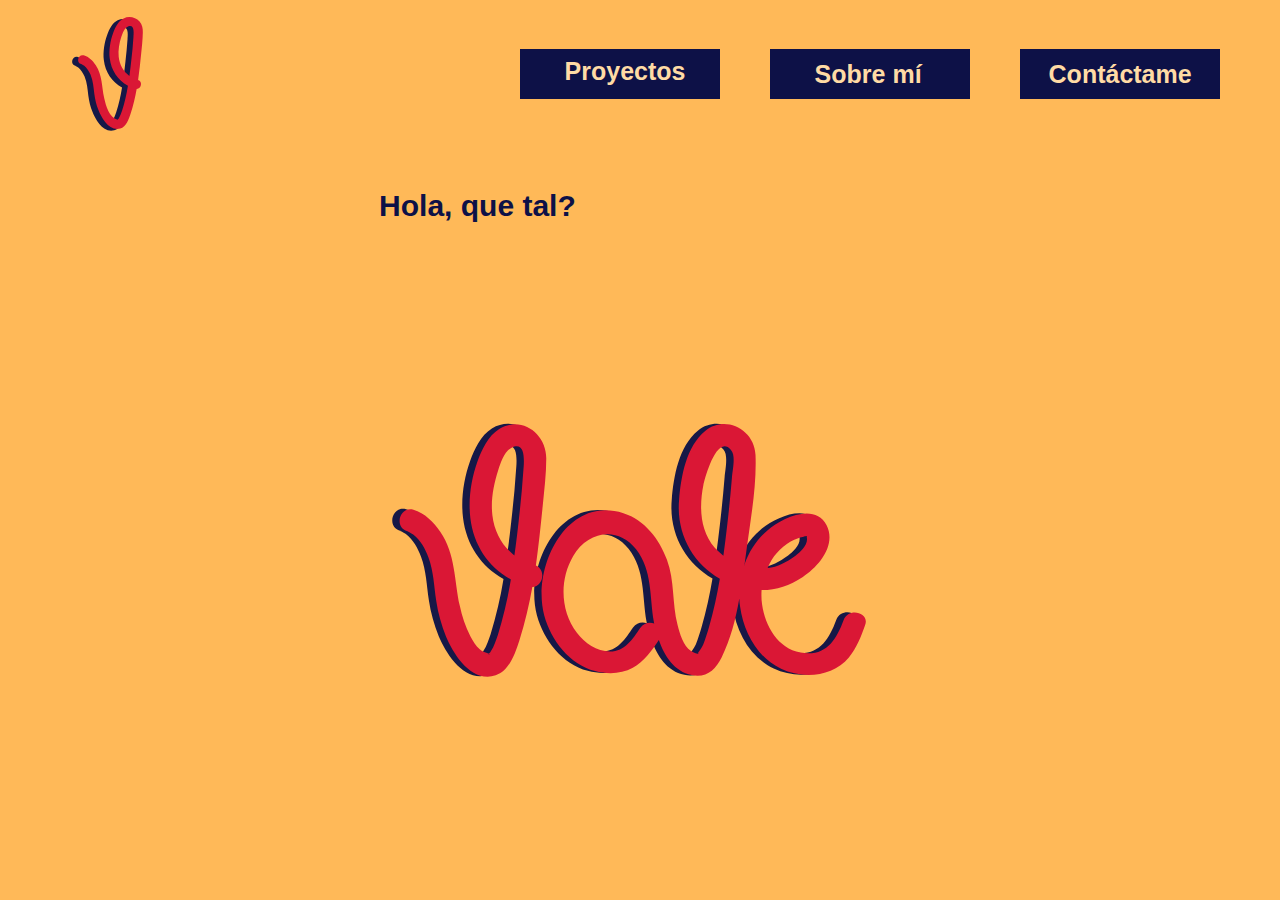
<file: index.html>
<!DOCTYPE html>
<html class="nojs html css_verticalspacer" lang="es-ES">
 <head>

  <meta http-equiv="Content-type" content="text/html;charset=UTF-8"/>
  <meta name="generator" content="2018.0.0.379"/>
  <meta name="viewport" content="width=device-width, initial-scale=1.0"/>
  
  <script type="text/javascript">
   // Update the 'nojs'/'js' class on the html node
document.documentElement.className = document.documentElement.className.replace(/\bnojs\b/g, 'js');

// Check that all required assets are uploaded and up-to-date
if(typeof Muse == "undefined") window.Muse = {}; window.Muse.assets = {"required":["museutils.js", "museconfig.js", "jquery.musemenu.js", "webpro.js", "musewpdisclosure.js", "jquery.watch.js", "require.js", "index.css"], "outOfDate":[]};
</script>
  
  <title>HOME</title>
  <!-- CSS -->
  <link rel="stylesheet" type="text/css" href="css/site_global.css?crc=444006867"/>
  <link rel="stylesheet" type="text/css" href="css/master_a-p_g_-maestra.css?crc=3830538802"/>
  <link rel="stylesheet" type="text/css" href="css/index.css?crc=300528127" id="pagesheet"/>
  <!-- Other scripts -->
  <script type="text/javascript">
   var __adobewebfontsappname__ = "muse";
</script>
  <!-- JS includes -->
  <script src="https://webfonts.creativecloud.com/quicksand:n7:default.js" type="text/javascript"></script>
  <!--[if lt IE 9]>
  <script src="scripts/html5shiv.js?crc=4241844378" type="text/javascript"></script>
  <![endif]-->
    <!--custom head HTML-->
  <style>
.thumb,.thumb-ico {transition: all 0.4s ease 0s;}
</style>
 </head>
 <body>

  <div class="clearfix borderbox" id="page"><!-- group -->
   <a class="nonblock nontext MuseLinkActive clip_frame grpelem" id="u764" href="index.html"><!-- svg --><img class="svg svg_mar" id="u760" src="images/svgs-03.svg?crc=4150715527" onload="this.style.height=(this.offsetWidth*120.26737967914433/94.54545454545452)+'px'" alt="" data-mu-svgfallback="images/svgs-03_poster_.png?crc=389773092" data-heightwidthratio="1.263157894736842" data-image-width="95" data-image-height="120"/></a>
   <div class="clearfix grpelem" id="ppu2329"><!-- column -->
    <div class="clearfix colelem" id="pu2329"><!-- group -->
     <div class="clearfix grpelem" id="u2329"><!-- group -->
      <div class="grpelem" id="u2259"><!-- simple frame --></div>
      <div class="grpelem" id="u2317"><!-- simple frame --></div>
      <div class="grpelem" id="u2320"><!-- simple frame --></div>
     </div>
     <nav class="MenuBar clearfix grpelem" id="menuu115" data-sizePolicy="fixed" data-pintopage="page_fixedRight"><!-- horizontal box -->
      <div class="MenuItemContainer clearfix grpelem" id="u161"><!-- vertical box -->
       <a class="nonblock nontext MenuItem MenuItemWithSubMenu transition clearfix colelem" id="u162" href="sobre-mi.html"><!-- horizontal box --><div class="MenuItemLabel NoWrap clearfix grpelem" id="u163-4" data-sizePolicy="fixed" data-pintopage="page_fixedLeft"><!-- content --><p>Sobre mí</p></div></a>
      </div>
      <div class="MenuItemContainer clearfix grpelem" id="u182"><!-- vertical box -->
       <a class="nonblock nontext MenuItem MenuItemWithSubMenu transition clearfix colelem" id="u183" href="cont%c3%a1ctame.html"><!-- horizontal box --><div class="MenuItemLabel NoWrap clearfix grpelem" id="u184-4" data-sizePolicy="fixed" data-pintopage="page_fixedLeft"><!-- content --><p>Contáctame</p></div></a>
      </div>
     </nav>
     <ul class="AccordionWidget clearfix grpelem" id="accordionu1820" data-sizePolicy="fixed" data-pintopage="page_fluidx"><!-- vertical box -->
      <li class="AccordionPanel clearfix colelem" id="u1829"><!-- vertical box --><div class="AccordionPanelTab clearfix colelem" id="u1830-4" data-sizePolicy="fixed" data-pintopage="page_fixedLeft"><!-- content --><p>Proyectos</p></div><div class="AccordionPanelContent disn clearfix colelem" id="u1831"><!-- group --><nav class="MenuBar clearfix grpelem" id="menuu872" data-sizePolicy="fixed" data-pintopage="page_fixedLeft"><!-- vertical box --><div class="MenuItemContainer clearfix colelem" id="u873"><!-- horizontal box --><a class="nonblock nontext MenuItem MenuItemWithSubMenu clearfix grpelem" id="u876" href="dise%c3%b1o.html"><!-- horizontal box --><div class="MenuItemLabel clearfix grpelem" id="u878-4" data-sizePolicy="fixed" data-pintopage="page_fixedLeft"><!-- content --><p>Diseño</p></div></a></div><div class="MenuItemContainer clearfix colelem" id="u1085"><!-- horizontal box --><a class="nonblock nontext MenuItem MenuItemWithSubMenu clearfix grpelem" id="u1086" href="fotograf%c3%ada.html"><!-- horizontal box --><div class="MenuItemLabel clearfix grpelem" id="u1088-4" data-sizePolicy="fixed" data-pintopage="page_fixedLeft"><!-- content --><p>Fotografía</p></div></a></div><div class="MenuItemContainer clearfix colelem" id="u1043"><!-- horizontal box --><a class="nonblock nontext MenuItem MenuItemWithSubMenu clearfix grpelem" id="u1044" href="publicidad.html"><!-- horizontal box --><div class="MenuItemLabel clearfix grpelem" id="u1046-4" data-sizePolicy="fixed" data-pintopage="page_fixedLeft"><!-- content --><p>Publicidad</p></div></a></div><div class="MenuItemContainer clearfix colelem" id="u2155"><!-- horizontal box --><a class="nonblock nontext MenuItem MenuItemWithSubMenu clearfix grpelem" id="u2158" href="todos.html"><!-- horizontal box --><div class="MenuItemLabel clearfix grpelem" id="u2161-4" data-sizePolicy="fixed" data-pintopage="page_fixedLeft"><!-- content --><p>Todos</p></div></a></div></nav></div></li>
     </ul>
    </div>
    <div class="clearfix colelem" id="u3685-4" data-muse-temp-textContainer-sizePolicy="true" data-muse-temp-textContainer-pinning="true"><!-- content -->
     <p>Hola, que tal?</p>
    </div>
   </div>
   <div class="verticalspacer" data-offset-top="188" data-content-above-spacer="229" data-content-below-spacer="0" data-sizePolicy="fixed" data-pintopage="page_fixedLeft"></div>
   <div class="clip_frame grpelem" id="u2403"><!-- svg -->
    <img class="svg svg_mar" id="u2399" src="images/svgs-09.svg?crc=88029451" onload="this.style.height=(this.offsetWidth*355.31914893617/499.9549436795992)+'px'" alt="" data-mu-svgfallback="images/svgs-09_poster_.png?crc=145602448" data-heightwidthratio="0.71" data-image-width="500" data-image-height="355"/>
   </div>
  </div>
  <!-- Other scripts -->
  <script type="text/javascript">
   // Decide weather to suppress missing file error or not based on preference setting
var suppressMissingFileError = false
</script>
  <script type="text/javascript">
   window.Muse.assets.check=function(d){if(!window.Muse.assets.checked){window.Muse.assets.checked=!0;var b={},c=function(a,b){if(window.getComputedStyle){var c=window.getComputedStyle(a,null);return c&&c.getPropertyValue(b)||c&&c[b]||""}if(document.documentElement.currentStyle)return(c=a.currentStyle)&&c[b]||a.style&&a.style[b]||"";return""},a=function(a){if(a.match(/^rgb/))return a=a.replace(/\s+/g,"").match(/([\d\,]+)/gi)[0].split(","),(parseInt(a[0])<<16)+(parseInt(a[1])<<8)+parseInt(a[2]);if(a.match(/^\#/))return parseInt(a.substr(1),
16);return 0},g=function(g){for(var f=document.getElementsByTagName("link"),h=0;h<f.length;h++)if("text/css"==f[h].type){var i=(f[h].href||"").match(/\/?css\/([\w\-]+\.css)\?crc=(\d+)/);if(!i||!i[1]||!i[2])break;b[i[1]]=i[2]}f=document.createElement("div");f.className="version";f.style.cssText="display:none; width:1px; height:1px;";document.getElementsByTagName("body")[0].appendChild(f);for(h=0;h<Muse.assets.required.length;){var i=Muse.assets.required[h],l=i.match(/([\w\-\.]+)\.(\w+)$/),k=l&&l[1]?
l[1]:null,l=l&&l[2]?l[2]:null;switch(l.toLowerCase()){case "css":k=k.replace(/\W/gi,"_").replace(/^([^a-z])/gi,"_$1");f.className+=" "+k;k=a(c(f,"color"));l=a(c(f,"backgroundColor"));k!=0||l!=0?(Muse.assets.required.splice(h,1),"undefined"!=typeof b[i]&&(k!=b[i]>>>24||l!=(b[i]&16777215))&&Muse.assets.outOfDate.push(i)):h++;f.className="version";break;case "js":h++;break;default:throw Error("Unsupported file type: "+l);}}d?d().jquery!="1.8.3"&&Muse.assets.outOfDate.push("jquery-1.8.3.min.js"):Muse.assets.required.push("jquery-1.8.3.min.js");
f.parentNode.removeChild(f);if(Muse.assets.outOfDate.length||Muse.assets.required.length)f="Puede que determinados archivos falten en el servidor o sean incorrectos. Limpie la cache del navegador e inténtelo de nuevo. Si el problema persiste, póngase en contacto con el administrador del sitio web.",g&&Muse.assets.outOfDate.length&&(f+="\nOut of date: "+Muse.assets.outOfDate.join(",")),g&&Muse.assets.required.length&&(f+="\nMissing: "+Muse.assets.required.join(",")),suppressMissingFileError?(f+="\nUse SuppressMissingFileError key in AppPrefs.xml to show missing file error pop up.",console.log(f)):alert(f)};location&&location.search&&location.search.match&&location.search.match(/muse_debug/gi)?
setTimeout(function(){g(!0)},5E3):g()}};
var muse_init=function(){require.config({baseUrl:""});require(["jquery","museutils","whatinput","jquery.musemenu","webpro","musewpdisclosure","jquery.watch"],function(d){var $ = d;$(document).ready(function(){try{
window.Muse.assets.check($);/* body */
Muse.Utils.transformMarkupToFixBrowserProblemsPreInit();/* body */
Muse.Utils.prepHyperlinks(true);/* body */
Muse.Utils.makeButtonsVisibleAfterSettingMinWidth();/* body */
Muse.Utils.initWidget('.MenuBar', ['#bp_infinity'], function(elem) { return $(elem).museMenu(); });/* unifiedNavBar */
Muse.Utils.initWidget('#accordionu1820', ['#bp_infinity'], function(elem) { return new WebPro.Widget.Accordion(elem, {canCloseAll:true,defaultIndex:-1}); });/* #accordionu1820 */
Muse.Utils.fullPage('#page');/* 100% height page */
Muse.Utils.showWidgetsWhenReady();/* body */
Muse.Utils.transformMarkupToFixBrowserProblems();/* body */
}catch(b){if(b&&"function"==typeof b.notify?b.notify():Muse.Assert.fail("Error calling selector function: "+b),false)throw b;}})})};

</script>
  <!-- RequireJS script -->
  <script src="scripts/require.js?crc=4157109226" type="text/javascript" async data-main="scripts/museconfig.js?crc=4153641093" onload="if (requirejs) requirejs.onError = function(requireType, requireModule) { if (requireType && requireType.toString && requireType.toString().indexOf && 0 <= requireType.toString().indexOf('#scripterror')) window.Muse.assets.check(); }" onerror="window.Muse.assets.check();"></script>
   </body>
</html>
</file>
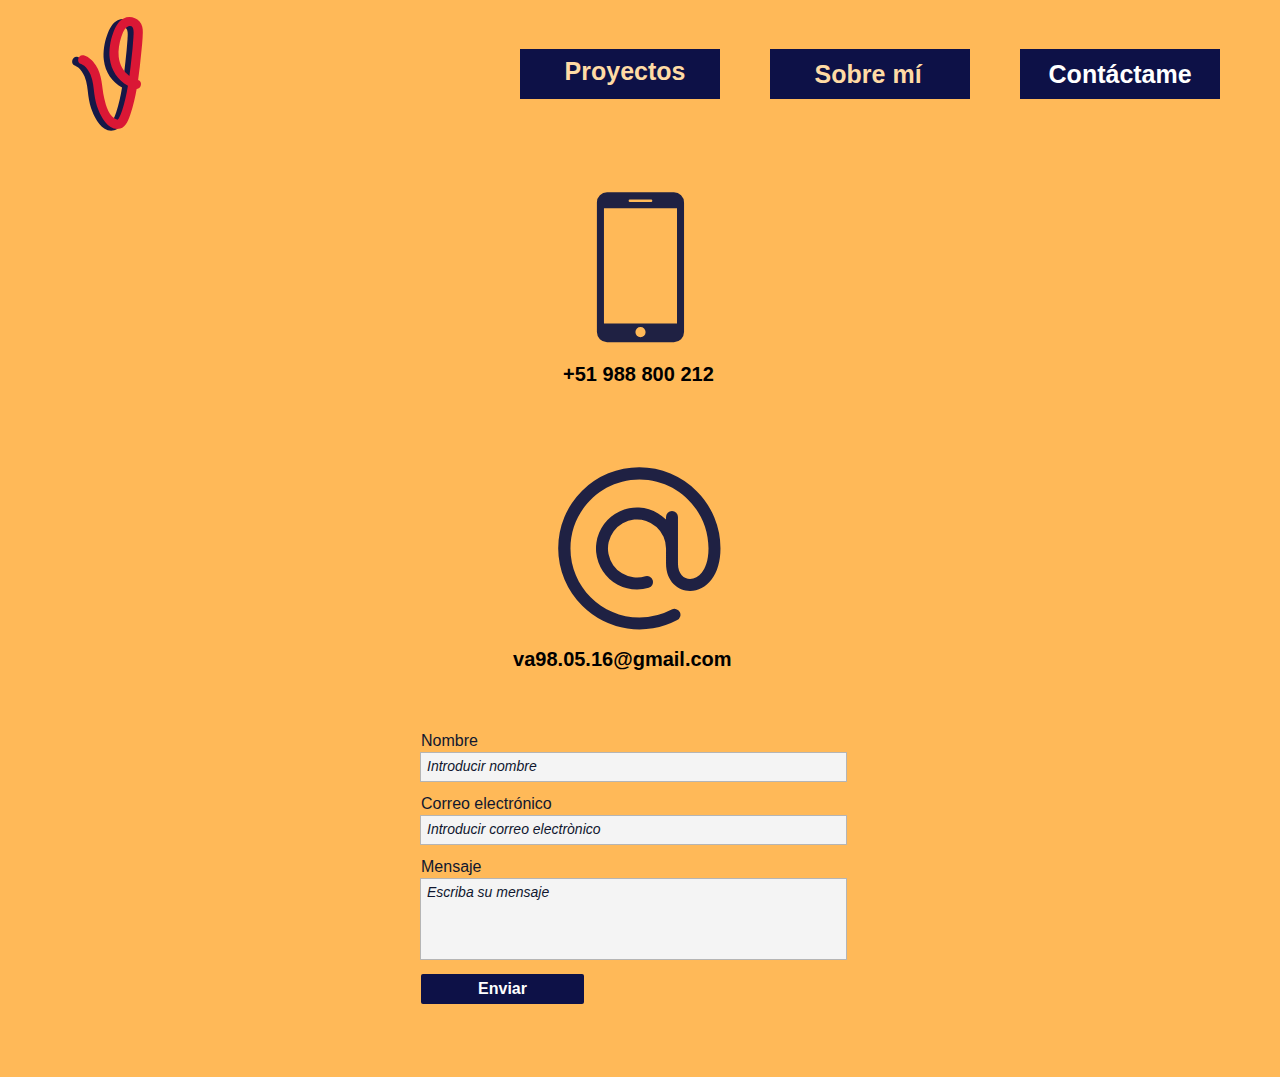
<file: contáctame.html>
<!DOCTYPE html>
<html class="nojs html css_verticalspacer" lang="es-ES">
 <head>

  <meta http-equiv="Content-type" content="text/html;charset=UTF-8"/>
  <meta name="generator" content="2018.0.0.379"/>
  <meta name="viewport" content="width=device-width, initial-scale=1.0"/>
  
  <script type="text/javascript">
   // Update the 'nojs'/'js' class on the html node
document.documentElement.className = document.documentElement.className.replace(/\bnojs\b/g, 'js');

// Check that all required assets are uploaded and up-to-date
if(typeof Muse == "undefined") window.Muse = {}; window.Muse.assets = {"required":["museutils.js", "museconfig.js", "jquery.musemenu.js", "webpro.js", "musewpdisclosure.js", "jquery.watch.js", "require.js", "cont_ctame.css"], "outOfDate":[]};
</script>
  
  <title>CONTÁCTAME</title>
  <!-- CSS -->
  <link rel="stylesheet" type="text/css" href="css/site_global.css?crc=444006867"/>
  <link rel="stylesheet" type="text/css" href="css/master_a-p_g_-maestra.css?crc=3830538802"/>
  <link rel="stylesheet" type="text/css" href="css/cont_ctame.css?crc=379763514" id="pagesheet"/>
  <!-- IE-only CSS -->
  <!--[if lt IE 9]>
  <link rel="stylesheet" type="text/css" href="css/iefonts_cont_ctame.css?crc=4204434129"/>
  <![endif]-->
  <!-- Other scripts -->
  <script type="text/javascript">
   var __adobewebfontsappname__ = "muse";
</script>
  <!-- JS includes -->
  <script src="https://webfonts.creativecloud.com/quicksand:n7,n4,i4:default.js" type="text/javascript"></script>
  <!--[if lt IE 9]>
  <script src="scripts/html5shiv.js?crc=4241844378" type="text/javascript"></script>
  <![endif]-->
    <!--custom head HTML-->
  <style>
.thumb,.thumb-ico {transition: all 0.4s ease 0s;}
</style>
 </head>
 <body>

  <div class="clearfix borderbox" id="page"><!-- group -->
   <a class="nonblock nontext clip_frame grpelem" id="u764" href="index.html"><!-- svg --><img class="svg svg_mar" id="u760" src="images/svgs-03.svg?crc=4150715527" onload="this.style.height=(this.offsetWidth*120.26737967914433/94.54545454545452)+'px'" alt="" data-mu-svgfallback="images/svgs-03_poster_.png?crc=389773092" data-heightwidthratio="1.263157894736842" data-image-width="95" data-image-height="120"/></a>
   <div class="clearfix grpelem" id="ppu2329"><!-- column -->
    <div class="clearfix colelem" id="pu2329"><!-- group -->
     <div class="clearfix grpelem" id="u2329"><!-- group -->
      <div class="grpelem" id="u2259"><!-- simple frame --></div>
      <div class="grpelem" id="u2317"><!-- simple frame --></div>
      <div class="grpelem" id="u2320"><!-- simple frame --></div>
     </div>
     <nav class="MenuBar clearfix grpelem" id="menuu115" data-sizePolicy="fixed" data-pintopage="page_fixedRight"><!-- horizontal box -->
      <div class="MenuItemContainer clearfix grpelem" id="u161"><!-- vertical box -->
       <a class="nonblock nontext MenuItem MenuItemWithSubMenu transition clearfix colelem" id="u162" href="sobre-mi.html"><!-- horizontal box --><div class="MenuItemLabel NoWrap clearfix grpelem" id="u163-4" data-sizePolicy="fixed" data-pintopage="page_fixedLeft"><!-- content --><p>Sobre mí</p></div></a>
      </div>
      <div class="MenuItemContainer clearfix grpelem" id="u182"><!-- vertical box -->
       <a class="nonblock nontext MenuItem MenuItemWithSubMenu MuseMenuActive transition clearfix colelem" id="u183" href="cont%c3%a1ctame.html"><!-- horizontal box --><div class="MenuItemLabel NoWrap clearfix grpelem" id="u184-4" data-sizePolicy="fixed" data-pintopage="page_fixedLeft"><!-- content --><p>Contáctame</p></div></a>
      </div>
     </nav>
     <ul class="AccordionWidget clearfix grpelem" id="accordionu1820" data-sizePolicy="fixed" data-pintopage="page_fluidx"><!-- vertical box -->
      <li class="AccordionPanel clearfix colelem" id="u1829"><!-- vertical box --><div class="AccordionPanelTab clearfix colelem" id="u1830-4" data-sizePolicy="fixed" data-pintopage="page_fixedLeft"><!-- content --><p>Proyectos</p></div><div class="AccordionPanelContent disn clearfix colelem" id="u1831"><!-- group --><nav class="MenuBar clearfix grpelem" id="menuu872" data-sizePolicy="fixed" data-pintopage="page_fixedLeft"><!-- vertical box --><div class="MenuItemContainer clearfix colelem" id="u873"><!-- horizontal box --><a class="nonblock nontext MenuItem MenuItemWithSubMenu clearfix grpelem" id="u876" href="dise%c3%b1o.html"><!-- horizontal box --><div class="MenuItemLabel clearfix grpelem" id="u878-4" data-sizePolicy="fixed" data-pintopage="page_fixedLeft"><!-- content --><p>Diseño</p></div></a></div><div class="MenuItemContainer clearfix colelem" id="u1085"><!-- horizontal box --><a class="nonblock nontext MenuItem MenuItemWithSubMenu clearfix grpelem" id="u1086" href="fotograf%c3%ada.html"><!-- horizontal box --><div class="MenuItemLabel clearfix grpelem" id="u1088-4" data-sizePolicy="fixed" data-pintopage="page_fixedLeft"><!-- content --><p>Fotografía</p></div></a></div><div class="MenuItemContainer clearfix colelem" id="u1043"><!-- horizontal box --><a class="nonblock nontext MenuItem MenuItemWithSubMenu clearfix grpelem" id="u1044" href="publicidad.html"><!-- horizontal box --><div class="MenuItemLabel clearfix grpelem" id="u1046-4" data-sizePolicy="fixed" data-pintopage="page_fixedLeft"><!-- content --><p>Publicidad</p></div></a></div><div class="MenuItemContainer clearfix colelem" id="u2155"><!-- horizontal box --><a class="nonblock nontext MenuItem MenuItemWithSubMenu clearfix grpelem" id="u2158" href="todos.html"><!-- horizontal box --><div class="MenuItemLabel clearfix grpelem" id="u2161-4" data-sizePolicy="fixed" data-pintopage="page_fixedLeft"><!-- content --><p>Todos</p></div></a></div></nav></div></li>
     </ul>
    </div>
    <div class="clip_frame colelem" id="u3650"><!-- svg -->
     <img class="svg svg_mar" id="u3646" src="images/sin-t%c3%adtulo-1_mesa-de-trabajo-1.svg?crc=3883861971" onload="this.style.height=(this.offsetWidth*200/200)+'px'" alt="" data-mu-svgfallback="images/sin%20t%c3%adtulo-1_mesa%20de%20trabajo%201_poster_.png?crc=4033062712" data-heightwidthratio="1" data-image-width="200" data-image-height="200"/>
    </div>
    <div class="clearfix colelem" id="u3682-4" data-muse-temp-textContainer-sizePolicy="true" data-muse-temp-textContainer-pinning="true"><!-- content -->
     <p>+51 988 800 212</p>
    </div>
    <div class="clip_frame colelem" id="u3656"><!-- svg -->
     <img class="svg svg_mar" id="u3652" src="images/sin-t%c3%adtulo-1-02.svg?crc=394972875" onload="this.style.height=(this.offsetWidth*200/200)+'px'" alt="" data-mu-svgfallback="images/sin%20t%c3%adtulo-1-02_poster_.png?crc=360956429" data-heightwidthratio="1" data-image-width="200" data-image-height="200"/>
    </div>
    <div class="clearfix colelem" id="u3679-4" data-muse-temp-textContainer-sizePolicy="true" data-muse-temp-textContainer-pinning="true"><!-- content -->
     <p>va98.05.16@gmail.com</p>
    </div>
    <form class="form-grp clearfix colelem" id="widgetu3518" method="post" enctype="multipart/form-data" action="scripts/form-u3518.php"><!-- none box -->
     <div class="position_content" id="widgetu3518_position_content">
      <div class="fld-grp clearfix colelem" id="widgetu3531" data-required="true"><!-- none box -->
       <label class="fld-label actAsDiv clearfix colelem" id="u3533-4" data-muse-temp-textContainer-sizePolicy="true" data-muse-temp-textContainer-pinning="true" for="widgetu3531_input"><!-- content --><span class="actAsPara">Nombre</span></label>
       <span class="fld-input NoWrap actAsDiv clearfix colelem" id="u3534-4" data-muse-temp-textContainer-sizePolicy="true" data-muse-temp-textContainer-pinning="true"><!-- content --><div id="u3534-3"><input class="wrapped-input" type="text" spellcheck="false" id="widgetu3531_input" name="custom_U3531" tabindex="1"/><label class="wrapped-input fld-prompt" id="widgetu3531_prompt" for="widgetu3531_input"><span class="actAsPara">Introducir nombre</span></label></div></span>
      </div>
      <div class="fld-grp clearfix colelem" id="widgetu3521" data-required="true" data-type="email"><!-- none box -->
       <label class="fld-label actAsDiv clearfix colelem" id="u3523-4" data-muse-temp-textContainer-sizePolicy="true" data-muse-temp-textContainer-pinning="true" for="widgetu3521_input"><!-- content --><span class="actAsPara">Correo electrónico</span></label>
       <span class="fld-input NoWrap actAsDiv clearfix colelem" id="u3524-4" data-muse-temp-textContainer-sizePolicy="true" data-muse-temp-textContainer-pinning="true"><!-- content --><div id="u3524-3"><input class="wrapped-input" type="email" spellcheck="false" id="widgetu3521_input" name="Email" tabindex="2"/><label class="wrapped-input fld-prompt" id="widgetu3521_prompt" for="widgetu3521_input"><span class="actAsPara">Introducir correo electrònico</span></label></div></span>
      </div>
      <div class="fld-grp clearfix colelem" id="widgetu3527" data-required="false"><!-- none box -->
       <label class="fld-label actAsDiv clearfix colelem" id="u3528-4" data-muse-temp-textContainer-sizePolicy="true" data-muse-temp-textContainer-pinning="true" for="widgetu3527_input"><!-- content --><span class="actAsPara">Mensaje</span></label>
       <span class="fld-textarea actAsDiv clearfix colelem" id="u3530-4" data-muse-temp-textContainer-sizePolicy="true" data-muse-temp-textContainer-pinning="true"><!-- content --><div id="u3530-3"><textarea class="wrapped-input" id="widgetu3527_input" name="custom_U3527" tabindex="3"></textarea><label class="wrapped-input fld-prompt" id="widgetu3527_prompt" for="widgetu3527_input"><span class="actAsPara">Escriba su mensaje</span></label></div></span>
      </div>
      <div class="clearfix colelem" id="pu3526-4"><!-- group -->
       <div class="clearfix grpelem" id="u3526-4" data-muse-temp-textContainer-sizePolicy="true" data-muse-temp-textContainer-pinning="true"><!-- content -->
        <p>Enviando formulario...</p>
       </div>
       <div class="clearfix grpelem" id="u3519-4" data-muse-temp-textContainer-sizePolicy="true" data-muse-temp-textContainer-pinning="true"><!-- content -->
        <p>El servidor ha detectado un error.</p>
       </div>
       <div class="clearfix grpelem" id="u3520-4" data-muse-temp-textContainer-sizePolicy="true" data-muse-temp-textContainer-pinning="true"><!-- content -->
        <p>Formulario recibido.</p>
       </div>
       <button class="submit-btn NoWrap rounded-corners clearfix grpelem" id="u3525-4" data-muse-temp-textContainer-sizePolicy="true" data-muse-temp-textContainer-pinning="true" type="submit" value="Enviar" tabindex="4"><!-- content -->
        <div style="margin-top:-12px;height:12px;">
         <p>Enviar</p>
        </div>
       </button>
      </div>
     </div>
    </form>
   </div>
   <div class="verticalspacer" data-offset-top="1004" data-content-above-spacer="1003" data-content-below-spacer="73" data-sizePolicy="fixed" data-pintopage="page_fixedLeft"></div>
  </div>
  <!-- Other scripts -->
  <script type="text/javascript">
   // Decide weather to suppress missing file error or not based on preference setting
var suppressMissingFileError = false
</script>
  <script type="text/javascript">
   window.Muse.assets.check=function(d){if(!window.Muse.assets.checked){window.Muse.assets.checked=!0;var b={},c=function(a,b){if(window.getComputedStyle){var c=window.getComputedStyle(a,null);return c&&c.getPropertyValue(b)||c&&c[b]||""}if(document.documentElement.currentStyle)return(c=a.currentStyle)&&c[b]||a.style&&a.style[b]||"";return""},a=function(a){if(a.match(/^rgb/))return a=a.replace(/\s+/g,"").match(/([\d\,]+)/gi)[0].split(","),(parseInt(a[0])<<16)+(parseInt(a[1])<<8)+parseInt(a[2]);if(a.match(/^\#/))return parseInt(a.substr(1),
16);return 0},g=function(g){for(var f=document.getElementsByTagName("link"),h=0;h<f.length;h++)if("text/css"==f[h].type){var i=(f[h].href||"").match(/\/?css\/([\w\-]+\.css)\?crc=(\d+)/);if(!i||!i[1]||!i[2])break;b[i[1]]=i[2]}f=document.createElement("div");f.className="version";f.style.cssText="display:none; width:1px; height:1px;";document.getElementsByTagName("body")[0].appendChild(f);for(h=0;h<Muse.assets.required.length;){var i=Muse.assets.required[h],l=i.match(/([\w\-\.]+)\.(\w+)$/),k=l&&l[1]?
l[1]:null,l=l&&l[2]?l[2]:null;switch(l.toLowerCase()){case "css":k=k.replace(/\W/gi,"_").replace(/^([^a-z])/gi,"_$1");f.className+=" "+k;k=a(c(f,"color"));l=a(c(f,"backgroundColor"));k!=0||l!=0?(Muse.assets.required.splice(h,1),"undefined"!=typeof b[i]&&(k!=b[i]>>>24||l!=(b[i]&16777215))&&Muse.assets.outOfDate.push(i)):h++;f.className="version";break;case "js":h++;break;default:throw Error("Unsupported file type: "+l);}}d?d().jquery!="1.8.3"&&Muse.assets.outOfDate.push("jquery-1.8.3.min.js"):Muse.assets.required.push("jquery-1.8.3.min.js");
f.parentNode.removeChild(f);if(Muse.assets.outOfDate.length||Muse.assets.required.length)f="Puede que determinados archivos falten en el servidor o sean incorrectos. Limpie la cache del navegador e inténtelo de nuevo. Si el problema persiste, póngase en contacto con el administrador del sitio web.",g&&Muse.assets.outOfDate.length&&(f+="\nOut of date: "+Muse.assets.outOfDate.join(",")),g&&Muse.assets.required.length&&(f+="\nMissing: "+Muse.assets.required.join(",")),suppressMissingFileError?(f+="\nUse SuppressMissingFileError key in AppPrefs.xml to show missing file error pop up.",console.log(f)):alert(f)};location&&location.search&&location.search.match&&location.search.match(/muse_debug/gi)?
setTimeout(function(){g(!0)},5E3):g()}};
var muse_init=function(){require.config({baseUrl:""});require(["jquery","museutils","whatinput","jquery.musemenu","webpro","musewpdisclosure","jquery.watch"],function(d){var $ = d;$(document).ready(function(){try{
window.Muse.assets.check($);/* body */
Muse.Utils.transformMarkupToFixBrowserProblemsPreInit();/* body */
Muse.Utils.prepHyperlinks(true);/* body */
Muse.Utils.makeButtonsVisibleAfterSettingMinWidth();/* body */
Muse.Utils.initWidget('.MenuBar', ['#bp_infinity'], function(elem) { return $(elem).museMenu(); });/* unifiedNavBar */
Muse.Utils.initWidget('#accordionu1820', ['#bp_infinity'], function(elem) { return new WebPro.Widget.Accordion(elem, {canCloseAll:true,defaultIndex:-1}); });/* #accordionu1820 */
Muse.Utils.initWidget('#widgetu3518', ['#bp_infinity'], function(elem) { return new WebPro.Widget.Form(elem, {validationEvent:'submit',errorStateSensitivity:'high',fieldWrapperClass:'fld-grp',formSubmittedClass:'frm-sub-st',formErrorClass:'frm-subm-err-st',formDeliveredClass:'frm-subm-ok-st',notEmptyClass:'non-empty-st',focusClass:'focus-st',invalidClass:'fld-err-st',requiredClass:'fld-err-st',ajaxSubmit:true}); });/* #widgetu3518 */
Muse.Utils.fullPage('#page');/* 100% height page */
Muse.Utils.showWidgetsWhenReady();/* body */
Muse.Utils.transformMarkupToFixBrowserProblems();/* body */
}catch(b){if(b&&"function"==typeof b.notify?b.notify():Muse.Assert.fail("Error calling selector function: "+b),false)throw b;}})})};

</script>
  <!-- RequireJS script -->
  <script src="scripts/require.js?crc=4157109226" type="text/javascript" async data-main="scripts/museconfig.js?crc=4153641093" onload="if (requirejs) requirejs.onError = function(requireType, requireModule) { if (requireType && requireType.toString && requireType.toString().indexOf && 0 <= requireType.toString().indexOf('#scripterror')) window.Muse.assets.check(); }" onerror="window.Muse.assets.check();"></script>
   </body>
</html>
</file>
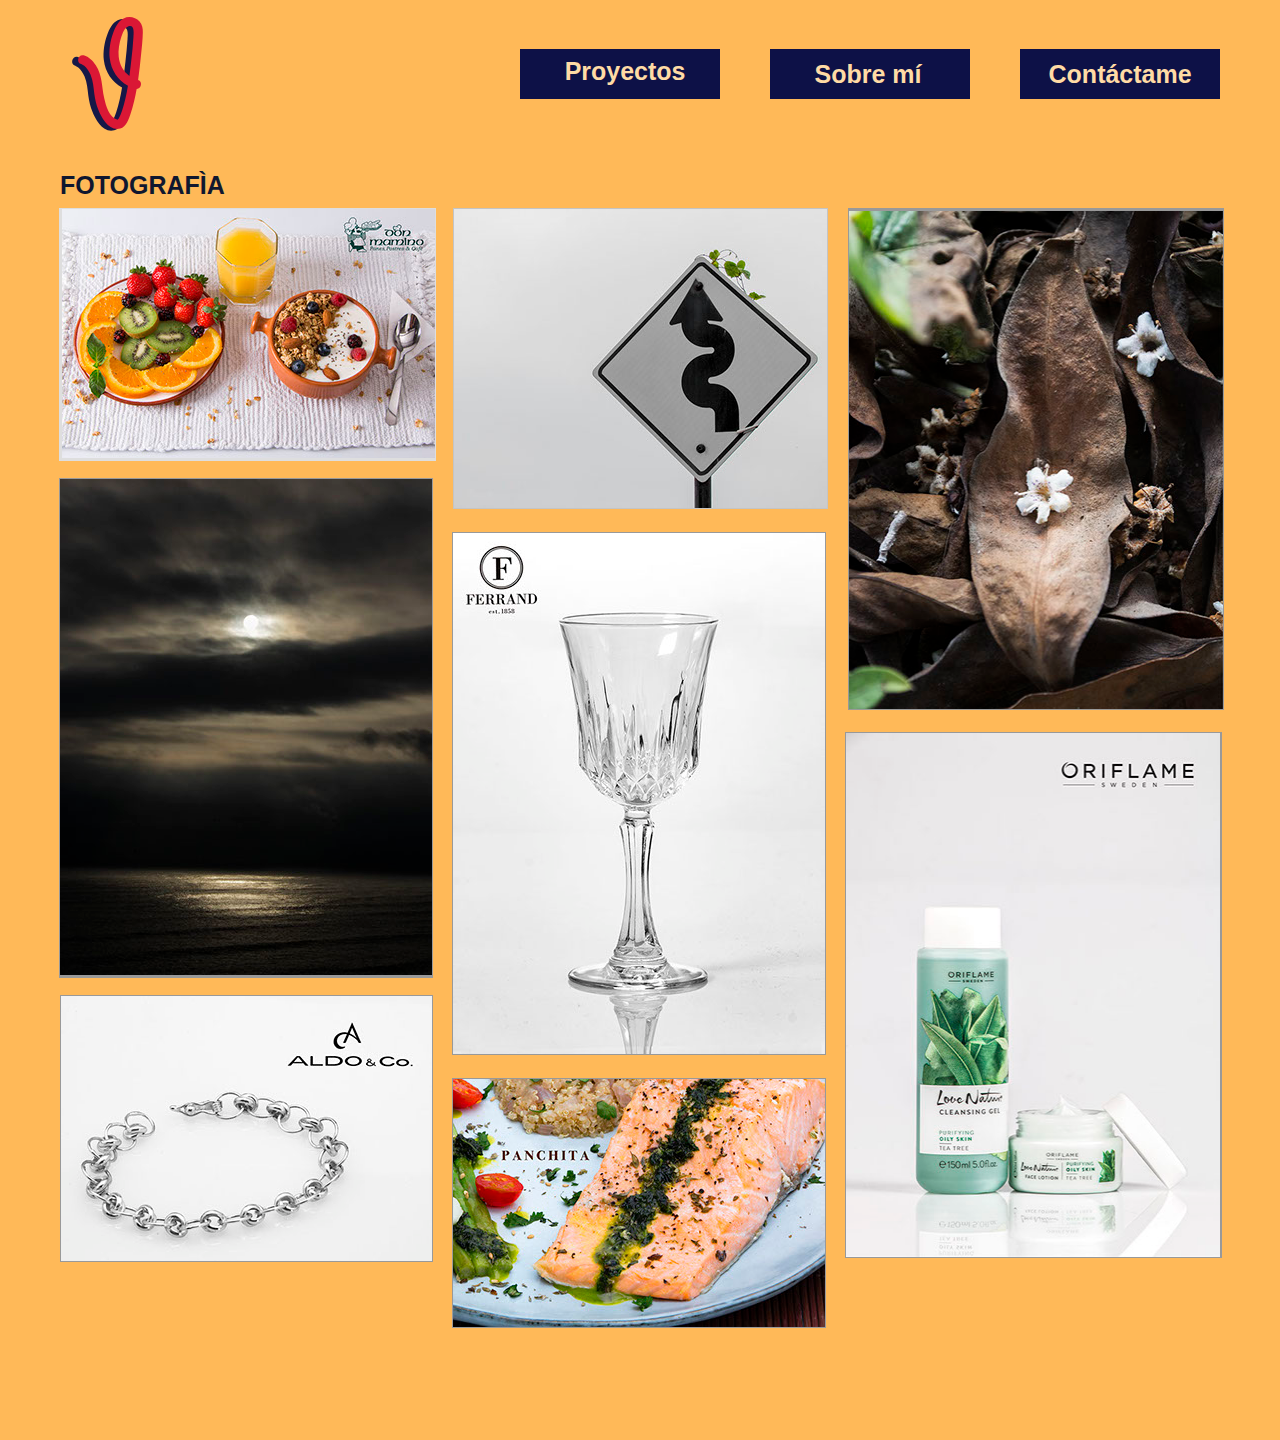
<file: fotografía.html>
<!DOCTYPE html>
<html class="nojs html css_verticalspacer" lang="es-ES">
 <head>

  <meta http-equiv="Content-type" content="text/html;charset=UTF-8"/>
  <meta name="generator" content="2018.0.0.379"/>
  <meta name="viewport" content="width=device-width, initial-scale=1.0"/>
  
  <script type="text/javascript">
   // Update the 'nojs'/'js' class on the html node
document.documentElement.className = document.documentElement.className.replace(/\bnojs\b/g, 'js');

// Check that all required assets are uploaded and up-to-date
if(typeof Muse == "undefined") window.Muse = {}; window.Muse.assets = {"required":["museutils.js", "museconfig.js", "jquery.musemenu.js", "webpro.js", "musewpdisclosure.js", "jquery.watch.js", "require.js", "musewpslideshow.js", "jquery.museoverlay.js", "touchswipe.js", "fotograf_a.css"], "outOfDate":[]};
</script>
  
  <title>FOTOGRAFÍA</title>
  <!-- CSS -->
  <link rel="stylesheet" type="text/css" href="css/site_global.css?crc=444006867"/>
  <link rel="stylesheet" type="text/css" href="css/master_a-p_g_-maestra.css?crc=3830538802"/>
  <link rel="stylesheet" type="text/css" href="css/fotograf_a.css?crc=282122334" id="pagesheet"/>
  <!-- Other scripts -->
  <script type="text/javascript">
   var __adobewebfontsappname__ = "muse";
</script>
  <!-- JS includes -->
  <script src="https://webfonts.creativecloud.com/quicksand:n7:default.js" type="text/javascript"></script>
  <!--[if lt IE 9]>
  <script src="scripts/html5shiv.js?crc=4241844378" type="text/javascript"></script>
  <![endif]-->
    <!--custom head HTML-->
  <style>
.thumb,.thumb-ico {transition: all 0.4s ease 0s;}
</style>
 </head>
 <body>

  <div class="clearfix borderbox" id="page"><!-- column -->
   <div class="position_content" id="page_position_content">
    <div class="clearfix colelem" id="pu2329"><!-- group -->
     <div class="clearfix grpelem" id="u2329"><!-- group -->
      <div class="grpelem" id="u2259"><!-- simple frame --></div>
      <div class="grpelem" id="u2317"><!-- simple frame --></div>
      <div class="grpelem" id="u2320"><!-- simple frame --></div>
     </div>
     <nav class="MenuBar clearfix grpelem" id="menuu115" data-sizePolicy="fixed" data-pintopage="page_fixedRight"><!-- horizontal box -->
      <div class="MenuItemContainer clearfix grpelem" id="u161"><!-- vertical box -->
       <a class="nonblock nontext MenuItem MenuItemWithSubMenu transition clearfix colelem" id="u162" href="sobre-mi.html"><!-- horizontal box --><div class="MenuItemLabel NoWrap clearfix grpelem" id="u163-4" data-sizePolicy="fixed" data-pintopage="page_fixedLeft"><!-- content --><p>Sobre mí</p></div></a>
      </div>
      <div class="MenuItemContainer clearfix grpelem" id="u182"><!-- vertical box -->
       <a class="nonblock nontext MenuItem MenuItemWithSubMenu transition clearfix colelem" id="u183" href="cont%c3%a1ctame.html"><!-- horizontal box --><div class="MenuItemLabel NoWrap clearfix grpelem" id="u184-4" data-sizePolicy="fixed" data-pintopage="page_fixedLeft"><!-- content --><p>Contáctame</p></div></a>
      </div>
     </nav>
     <ul class="AccordionWidget clearfix grpelem" id="accordionu1820" data-sizePolicy="fixed" data-pintopage="page_fluidx"><!-- vertical box -->
      <li class="AccordionPanel clearfix colelem" id="u1829"><!-- vertical box --><div class="AccordionPanelTab clearfix colelem" id="u1830-4" data-sizePolicy="fixed" data-pintopage="page_fixedLeft"><!-- content --><p>Proyectos</p></div><div class="AccordionPanelContent disn clearfix colelem" id="u1831"><!-- group --><nav class="MenuBar clearfix grpelem" id="menuu872" data-sizePolicy="fixed" data-pintopage="page_fixedLeft"><!-- vertical box --><div class="MenuItemContainer clearfix colelem" id="u873"><!-- horizontal box --><a class="nonblock nontext MenuItem MenuItemWithSubMenu clearfix grpelem" id="u876" href="dise%c3%b1o.html"><!-- horizontal box --><div class="MenuItemLabel clearfix grpelem" id="u878-4" data-sizePolicy="fixed" data-pintopage="page_fixedLeft"><!-- content --><p>Diseño</p></div></a></div><div class="MenuItemContainer clearfix colelem" id="u1085"><!-- horizontal box --><a class="nonblock nontext MenuItem MenuItemWithSubMenu MuseMenuActive clearfix grpelem" id="u1086" href="fotograf%c3%ada.html"><!-- horizontal box --><div class="MenuItemLabel clearfix grpelem" id="u1088-4" data-sizePolicy="fixed" data-pintopage="page_fixedLeft"><!-- content --><p>Fotografía</p></div></a></div><div class="MenuItemContainer clearfix colelem" id="u1043"><!-- horizontal box --><a class="nonblock nontext MenuItem MenuItemWithSubMenu clearfix grpelem" id="u1044" href="publicidad.html"><!-- horizontal box --><div class="MenuItemLabel clearfix grpelem" id="u1046-4" data-sizePolicy="fixed" data-pintopage="page_fixedLeft"><!-- content --><p>Publicidad</p></div></a></div><div class="MenuItemContainer clearfix colelem" id="u2155"><!-- horizontal box --><a class="nonblock nontext MenuItem MenuItemWithSubMenu clearfix grpelem" id="u2158" href="todos.html"><!-- horizontal box --><div class="MenuItemLabel clearfix grpelem" id="u2161-4" data-sizePolicy="fixed" data-pintopage="page_fixedLeft"><!-- content --><p>Todos</p></div></a></div></nav></div></li>
     </ul>
     <a class="nonblock nontext clip_frame grpelem" id="u764" href="index.html"><!-- svg --><img class="svg svg_mar" id="u760" src="images/svgs-03.svg?crc=4150715527" onload="this.style.height=(this.offsetWidth*120.26737967914433/94.54545454545452)+'px'" alt="" data-mu-svgfallback="images/svgs-03_poster_.png?crc=389773092" data-heightwidthratio="1.263157894736842" data-image-width="95" data-image-height="120"/></a>
    </div>
    <div class="clearfix colelem" id="u3580-4" data-muse-temp-textContainer-sizePolicy="true" data-muse-temp-textContainer-pinning="true"><!-- content -->
     <p>FOTOGRAFÌA</p>
    </div>
    <div class="PamphletWidget clearfix allow_click_through widget_invisible colelem" id="pamphletu2910" data-visibility="changed" style="visibility:hidden" data-islightbox="true"><!-- none box -->
     <div class="ThumbGroup clearfix grpelem" data-col-pos="0" id="u2924"><!-- none box -->
      <div class="clearfix grpelem" id="ppu2926"><!-- column -->
       <div class="popup_anchor colelem" id="pu2926popup">
        <div class="popup_element Thumb clearfix" id="pu2926" data-iscompressed="true"><!-- group -->
         <div class="popup_anchor allow_click_through grpelem" data-col-pos="0" id="u2926popup">
          <div class="popup_element clearfix" data-col-pos="0" id="u2926"><!-- group -->
           <div class="clip_frame grpelem" id="u1636"><!-- image -->
            <img class="block" id="u1636_img" src="images/f7373x249.jpg?crc=124993597" alt="" data-heightwidthratio="0.6675603217158177" data-image-width="373" data-image-height="249"/>
           </div>
          </div>
         </div>
        </div>
       </div>
       <div class="popup_anchor colelem" id="pu2964popup">
        <div class="popup_element Thumb clearfix" id="pu2964" data-iscompressed="true"><!-- group -->
         <div class="popup_anchor allow_click_through grpelem" data-col-pos="3" id="u2964popup">
          <div class="popup_element clearfix" data-col-pos="3" id="u2964"><!-- group -->
           <div class="clip_frame grpelem" id="u1630"><!-- image -->
            <img class="block" id="u1630_img" src="images/f4372x496.jpg?crc=3903960914" alt="" data-heightwidthratio="1.3333333333333333" data-image-width="372" data-image-height="496"/>
           </div>
          </div>
         </div>
        </div>
       </div>
       <div class="popup_anchor colelem" id="pu2984popup">
        <div class="popup_element Thumb clearfix" id="pu2984" data-iscompressed="true"><!-- group -->
         <div class="popup_anchor allow_click_through grpelem" data-col-pos="6" id="u2984popup">
          <div class="popup_element clearfix" data-col-pos="6" id="u2984"><!-- group -->
           <div class="clip_frame grpelem" id="u1638"><!-- image -->
            <img class="block" id="u1638_img" src="images/f8371x266.jpg?crc=30380787" alt="" data-heightwidthratio="0.7142857142857143" data-image-width="371" data-image-height="265"/>
           </div>
          </div>
         </div>
        </div>
       </div>
      </div>
      <div class="clearfix grpelem" id="ppu2927"><!-- column -->
       <div class="popup_anchor colelem" id="pu2927popup">
        <div class="popup_element Thumb clearfix" id="pu2927" data-iscompressed="true"><!-- group -->
         <div class="popup_anchor allow_click_through grpelem" data-col-pos="1" id="u2927popup">
          <div class="popup_element clearfix" data-col-pos="1" id="u2927"><!-- group -->
           <div class="clip_frame grpelem" id="u1626"><!-- image -->
            <img class="block" id="u1626_img" src="images/f2373x299.jpg?crc=4121644705" alt="" data-heightwidthratio="0.8016085790884718" data-image-width="373" data-image-height="299"/>
           </div>
          </div>
         </div>
        </div>
       </div>
       <div class="popup_anchor colelem" id="pu2972popup">
        <div class="popup_element Thumb clearfix" id="pu2972" data-iscompressed="true"><!-- group -->
         <div class="popup_anchor allow_click_through grpelem" data-col-pos="4" id="u2972popup">
          <div class="popup_element clearfix" data-col-pos="4" id="u2972"><!-- group -->
           <div class="clip_frame grpelem" id="u1634"><!-- image -->
            <img class="block" id="u1634_img" src="images/f6373x521.jpg?crc=4179533651" alt="" data-heightwidthratio="1.4005376344086022" data-image-width="372" data-image-height="521"/>
           </div>
          </div>
         </div>
        </div>
       </div>
       <div class="popup_anchor colelem" id="pu2990popup">
        <div class="popup_element Thumb clearfix" id="pu2990" data-iscompressed="true"><!-- group -->
         <div class="popup_anchor allow_click_through grpelem" data-col-pos="7" id="u2990popup">
          <div class="popup_element clearfix" data-col-pos="7" id="u2990"><!-- group -->
           <div class="clip_frame grpelem" id="u1628"><!-- image -->
            <img class="block" id="u1628_img" src="images/f3372x248.jpg?crc=478784287" alt="" data-heightwidthratio="0.6666666666666666" data-image-width="372" data-image-height="248"/>
           </div>
          </div>
         </div>
        </div>
       </div>
      </div>
      <div class="clearfix grpelem" id="ppu2925"><!-- column -->
       <div class="popup_anchor colelem" id="pu2925popup">
        <div class="popup_element Thumb clearfix" id="pu2925" data-iscompressed="true"><!-- group -->
         <div class="popup_anchor allow_click_through grpelem" data-col-pos="2" id="u2925popup">
          <div class="popup_element clearfix" data-col-pos="2" id="u2925"><!-- group -->
           <div class="clip_frame grpelem" id="u1624"><!-- image -->
            <img class="block" id="u1624_img" src="images/f1374x499.jpg?crc=448023203" alt="" data-heightwidthratio="1.3315508021390374" data-image-width="374" data-image-height="498"/>
           </div>
          </div>
         </div>
        </div>
       </div>
       <div class="popup_anchor colelem" id="pu2978popup">
        <div class="popup_element Thumb clearfix" id="pu2978" data-iscompressed="true"><!-- group -->
         <div class="popup_anchor allow_click_through grpelem" data-col-pos="5" id="u2978popup">
          <div class="popup_element clearfix" data-col-pos="5" id="u2978"><!-- group -->
           <div class="clip_frame grpelem" id="u1632"><!-- image -->
            <img class="block" id="u1632_img" src="images/f5375x525.jpg?crc=386183289" alt="" data-heightwidthratio="1.4010695187165776" data-image-width="374" data-image-height="524"/>
           </div>
          </div>
         </div>
        </div>
       </div>
      </div>
     </div>
     <div class="clearfix grpelem" id="pu2913"><!-- group -->
      <div class="popup_anchor allow_click_through grpelem" data-col-pos="1" id="u2913popup" data-lightbox="true">
       <div class="ContainerGroup rgba-background clearfix" data-col-pos="1" id="u2913"><!-- stack box -->
        <div class="Container clearfix grpelem" data-col-pos="0" id="u2914"><!-- group -->
         <div class="clip_frame grpelem" id="u2999"><!-- image -->
          <img class="block" id="u2999_img" src="images/f7.jpg?crc=372961177" alt="" data-heightwidthratio="0.6666666666666666" data-image-width="930" data-image-height="620"/>
         </div>
        </div>
        <div class="Container invi clearfix grpelem" data-col-pos="1" id="u2918"><!-- group -->
         <div class="clip_frame grpelem" id="u3006"><!-- image -->
          <img class="block" id="u3006_img" src="images/f2.jpg?crc=199582089" alt="" data-heightwidthratio="0.8006993006993007" data-image-width="858" data-image-height="687"/>
         </div>
        </div>
        <div class="Container invi clearfix grpelem" data-col-pos="2" id="u2916"><!-- group -->
         <div class="clip_frame grpelem" id="u3013"><!-- image -->
          <img class="block" id="u3013_img" src="images/f1.jpg?crc=233383281" alt="" data-heightwidthratio="1.3333333333333333" data-image-width="582" data-image-height="776"/>
         </div>
        </div>
        <div class="Container invi clearfix grpelem" data-col-pos="3" id="u2967"><!-- group -->
         <div class="clip_frame grpelem" id="u3020"><!-- image -->
          <img class="block" id="u3020_img" src="images/f4.jpg?crc=3808428743" alt="" data-heightwidthratio="1.3327433628318583" data-image-width="565" data-image-height="753"/>
         </div>
        </div>
        <div class="Container invi clearfix grpelem" data-col-pos="4" id="u2975"><!-- group -->
         <div class="clip_frame grpelem" id="u3027"><!-- image -->
          <img class="block" id="u3027_img" src="images/f6.jpg?crc=494662347" alt="" data-heightwidthratio="1.3996415770609318" data-image-width="558" data-image-height="781"/>
         </div>
        </div>
        <div class="Container invi clearfix grpelem" data-col-pos="5" id="u2981"><!-- group -->
         <div class="clip_frame grpelem" id="u3034"><!-- image -->
          <img class="block" id="u3034_img" src="images/f5.jpg?crc=3890906985" alt="" data-heightwidthratio="1.4007155635062611" data-image-width="559" data-image-height="783"/>
         </div>
        </div>
        <div class="Container invi clearfix grpelem" data-col-pos="6" id="u2987"><!-- group -->
         <div class="clip_frame grpelem" id="u3041"><!-- image -->
          <img class="block" id="u3041_img" src="images/f8.jpg?crc=4176352635" alt="" data-heightwidthratio="0.7142857142857143" data-image-width="882" data-image-height="630"/>
         </div>
        </div>
        <div class="Container invi clearfix grpelem" data-col-pos="7" id="u2993"><!-- group -->
         <div class="clip_frame grpelem" id="u3055"><!-- image -->
          <img class="block" id="u3055_img" src="images/f3.jpg?crc=4071804276" alt="" data-heightwidthratio="0.6663019693654267" data-image-width="914" data-image-height="609"/>
         </div>
        </div>
       </div>
      </div>
      <div class="popup_anchor allow_click_through grpelem" data-col-pos="2" id="u2922popup">
       <div class="PamphletPrevButton PamphletLightboxPart popup_element clearfix" data-col-pos="2" id="u2922"><!-- group -->
        <div class="clearfix grpelem" id="u2923-4" data-muse-temp-textContainer-sizePolicy="true" data-muse-temp-textContainer-pinning="true"><!-- content -->
         <p>&lt;</p>
        </div>
       </div>
      </div>
     </div>
     <div class="popup_anchor allow_click_through grpelem" data-col-pos="3" id="u2911popup">
      <div class="PamphletNextButton PamphletLightboxPart popup_element clearfix" data-col-pos="3" id="u2911"><!-- group -->
       <div class="clearfix grpelem" id="u2912-4" data-muse-temp-textContainer-sizePolicy="true" data-muse-temp-textContainer-pinning="true"><!-- content -->
        <p>&gt;</p>
       </div>
      </div>
     </div>
    </div>
    <div class="verticalspacer" data-offset-top="1326" data-content-above-spacer="1326" data-content-below-spacer="112" data-sizePolicy="fixed" data-pintopage="page_fixedLeft"></div>
   </div>
  </div>
  <!-- Other scripts -->
  <script type="text/javascript">
   // Decide weather to suppress missing file error or not based on preference setting
var suppressMissingFileError = false
</script>
  <script type="text/javascript">
   window.Muse.assets.check=function(d){if(!window.Muse.assets.checked){window.Muse.assets.checked=!0;var b={},c=function(a,b){if(window.getComputedStyle){var c=window.getComputedStyle(a,null);return c&&c.getPropertyValue(b)||c&&c[b]||""}if(document.documentElement.currentStyle)return(c=a.currentStyle)&&c[b]||a.style&&a.style[b]||"";return""},a=function(a){if(a.match(/^rgb/))return a=a.replace(/\s+/g,"").match(/([\d\,]+)/gi)[0].split(","),(parseInt(a[0])<<16)+(parseInt(a[1])<<8)+parseInt(a[2]);if(a.match(/^\#/))return parseInt(a.substr(1),
16);return 0},g=function(g){for(var f=document.getElementsByTagName("link"),h=0;h<f.length;h++)if("text/css"==f[h].type){var i=(f[h].href||"").match(/\/?css\/([\w\-]+\.css)\?crc=(\d+)/);if(!i||!i[1]||!i[2])break;b[i[1]]=i[2]}f=document.createElement("div");f.className="version";f.style.cssText="display:none; width:1px; height:1px;";document.getElementsByTagName("body")[0].appendChild(f);for(h=0;h<Muse.assets.required.length;){var i=Muse.assets.required[h],l=i.match(/([\w\-\.]+)\.(\w+)$/),k=l&&l[1]?
l[1]:null,l=l&&l[2]?l[2]:null;switch(l.toLowerCase()){case "css":k=k.replace(/\W/gi,"_").replace(/^([^a-z])/gi,"_$1");f.className+=" "+k;k=a(c(f,"color"));l=a(c(f,"backgroundColor"));k!=0||l!=0?(Muse.assets.required.splice(h,1),"undefined"!=typeof b[i]&&(k!=b[i]>>>24||l!=(b[i]&16777215))&&Muse.assets.outOfDate.push(i)):h++;f.className="version";break;case "js":h++;break;default:throw Error("Unsupported file type: "+l);}}d?d().jquery!="1.8.3"&&Muse.assets.outOfDate.push("jquery-1.8.3.min.js"):Muse.assets.required.push("jquery-1.8.3.min.js");
f.parentNode.removeChild(f);if(Muse.assets.outOfDate.length||Muse.assets.required.length)f="Puede que determinados archivos falten en el servidor o sean incorrectos. Limpie la cache del navegador e inténtelo de nuevo. Si el problema persiste, póngase en contacto con el administrador del sitio web.",g&&Muse.assets.outOfDate.length&&(f+="\nOut of date: "+Muse.assets.outOfDate.join(",")),g&&Muse.assets.required.length&&(f+="\nMissing: "+Muse.assets.required.join(",")),suppressMissingFileError?(f+="\nUse SuppressMissingFileError key in AppPrefs.xml to show missing file error pop up.",console.log(f)):alert(f)};location&&location.search&&location.search.match&&location.search.match(/muse_debug/gi)?
setTimeout(function(){g(!0)},5E3):g()}};
var muse_init=function(){require.config({baseUrl:""});require(["jquery","museutils","whatinput","jquery.musemenu","webpro","musewpdisclosure","jquery.watch","musewpslideshow","jquery.museoverlay","touchswipe"],function(d){var $ = d;$(document).ready(function(){try{
window.Muse.assets.check($);/* body */
Muse.Utils.transformMarkupToFixBrowserProblemsPreInit();/* body */
Muse.Utils.prepHyperlinks(true);/* body */
Muse.Utils.resizeHeight('.popup_anchor.allow_click_through');/* resize height */
Muse.Utils.makeButtonsVisibleAfterSettingMinWidth();/* body */
Muse.Utils.initWidget('.MenuBar', ['#bp_infinity'], function(elem) { return $(elem).museMenu(); });/* unifiedNavBar */
Muse.Utils.initWidget('#accordionu1820', ['#bp_infinity'], function(elem) { return new WebPro.Widget.Accordion(elem, {canCloseAll:true,defaultIndex:-1}); });/* #accordionu1820 */
Muse.Utils.initWidget('#pamphletu2910', ['#bp_infinity'], function(elem) { return new WebPro.Widget.ContentSlideShow(elem, {contentLayout_runtime:'lightbox',event:'click',deactivationEvent:'none',autoPlay:false,displayInterval:3000,transitionStyle:'fading',transitionDuration:500,hideAllContentsFirst:false,shuffle:false,enableSwipe:true,resumeAutoplay:true,resumeAutoplayInterval:3000,playOnce:false,autoActivate_runtime:false,isResponsive:true}); });/* #pamphletu2910 */
Muse.Utils.fullPage('#page');/* 100% height page */
Muse.Utils.showWidgetsWhenReady();/* body */
Muse.Utils.transformMarkupToFixBrowserProblems();/* body */
}catch(b){if(b&&"function"==typeof b.notify?b.notify():Muse.Assert.fail("Error calling selector function: "+b),false)throw b;}})})};

</script>
  <!-- RequireJS script -->
  <script src="scripts/require.js?crc=4157109226" type="text/javascript" async data-main="scripts/museconfig.js?crc=4153641093" onload="if (requirejs) requirejs.onError = function(requireType, requireModule) { if (requireType && requireType.toString && requireType.toString().indexOf && 0 <= requireType.toString().indexOf('#scripterror')) window.Muse.assets.check(); }" onerror="window.Muse.assets.check();"></script>
   </body>
</html>
</file>
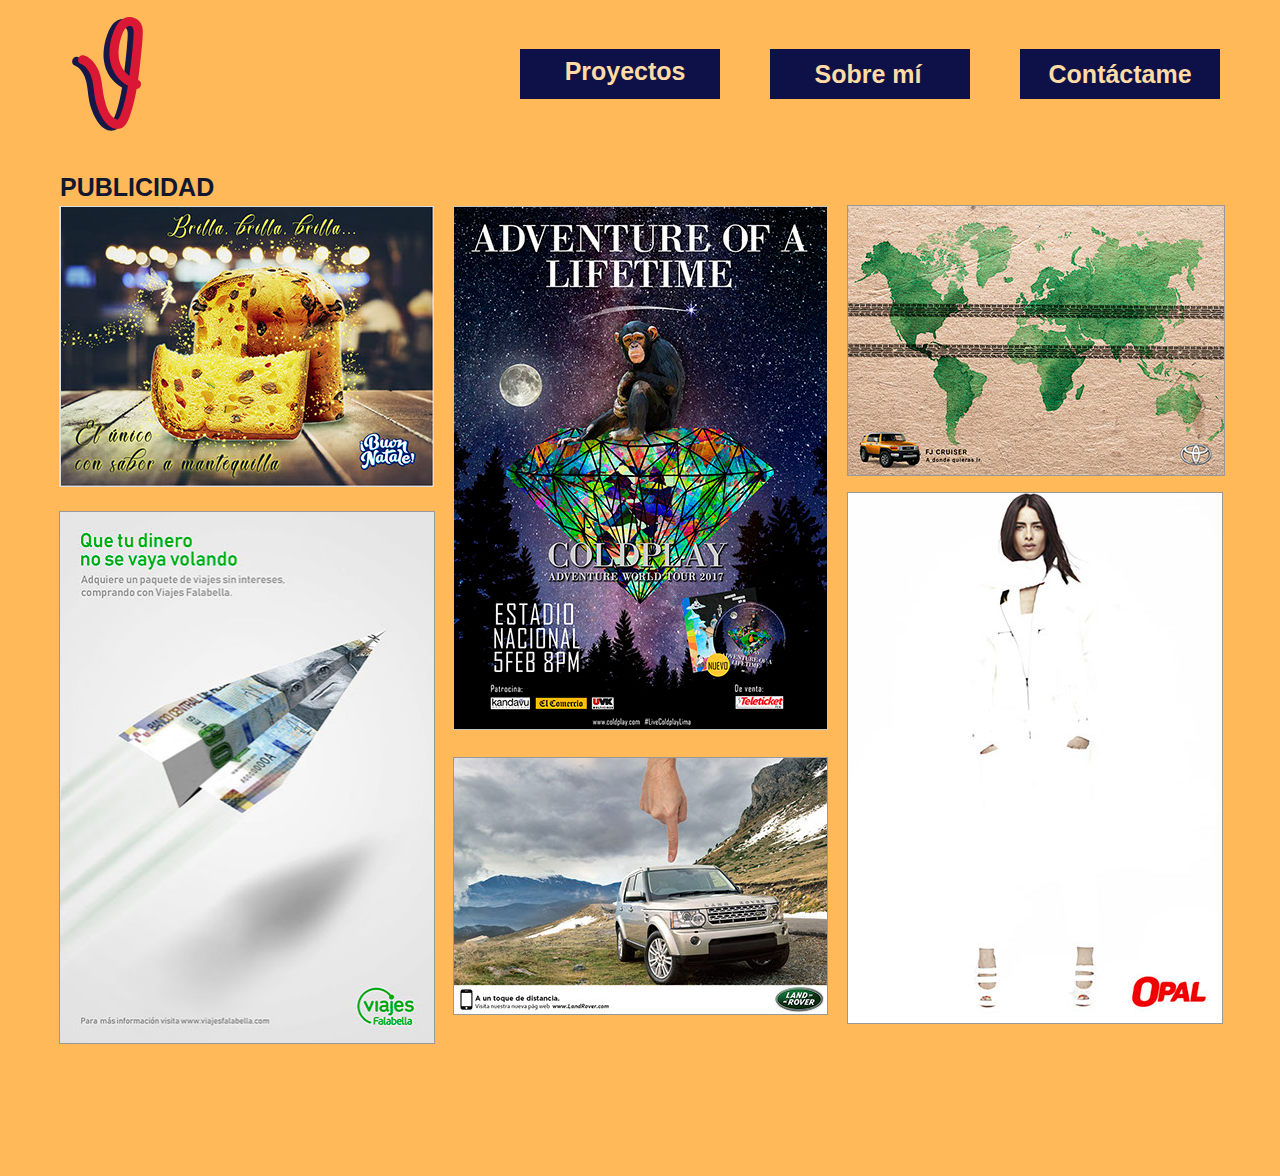
<file: publicidad.html>
<!DOCTYPE html>
<html class="nojs html css_verticalspacer" lang="es-ES">
 <head>

  <meta http-equiv="Content-type" content="text/html;charset=UTF-8"/>
  <meta name="generator" content="2018.0.0.379"/>
  <meta name="viewport" content="width=device-width, initial-scale=1.0"/>
  
  <script type="text/javascript">
   // Update the 'nojs'/'js' class on the html node
document.documentElement.className = document.documentElement.className.replace(/\bnojs\b/g, 'js');

// Check that all required assets are uploaded and up-to-date
if(typeof Muse == "undefined") window.Muse = {}; window.Muse.assets = {"required":["museutils.js", "museconfig.js", "jquery.musemenu.js", "webpro.js", "musewpdisclosure.js", "jquery.watch.js", "require.js", "musewpslideshow.js", "jquery.museoverlay.js", "touchswipe.js", "publicidad.css"], "outOfDate":[]};
</script>
  
  <title>PUBLICIDAD</title>
  <!-- CSS -->
  <link rel="stylesheet" type="text/css" href="css/site_global.css?crc=444006867"/>
  <link rel="stylesheet" type="text/css" href="css/master_a-p_g_-maestra.css?crc=3830538802"/>
  <link rel="stylesheet" type="text/css" href="css/publicidad.css?crc=4228780585" id="pagesheet"/>
  <!-- Other scripts -->
  <script type="text/javascript">
   var __adobewebfontsappname__ = "muse";
</script>
  <!-- JS includes -->
  <script src="https://webfonts.creativecloud.com/quicksand:n7:default.js" type="text/javascript"></script>
  <!--[if lt IE 9]>
  <script src="scripts/html5shiv.js?crc=4241844378" type="text/javascript"></script>
  <![endif]-->
    <!--custom head HTML-->
  <style>
.thumb,.thumb-ico {transition: all 0.4s ease 0s;}
</style>
 </head>
 <body>

  <div class="clearfix borderbox" id="page"><!-- column -->
   <div class="position_content" id="page_position_content">
    <div class="clearfix colelem" id="pu2329"><!-- group -->
     <div class="clearfix grpelem" id="u2329"><!-- group -->
      <div class="grpelem" id="u2259"><!-- simple frame --></div>
      <div class="grpelem" id="u2317"><!-- simple frame --></div>
      <div class="grpelem" id="u2320"><!-- simple frame --></div>
     </div>
     <nav class="MenuBar clearfix grpelem" id="menuu115" data-sizePolicy="fixed" data-pintopage="page_fixedRight"><!-- horizontal box -->
      <div class="MenuItemContainer clearfix grpelem" id="u161"><!-- vertical box -->
       <a class="nonblock nontext MenuItem MenuItemWithSubMenu transition clearfix colelem" id="u162" href="sobre-mi.html"><!-- horizontal box --><div class="MenuItemLabel NoWrap clearfix grpelem" id="u163-4" data-sizePolicy="fixed" data-pintopage="page_fixedLeft"><!-- content --><p>Sobre mí</p></div></a>
      </div>
      <div class="MenuItemContainer clearfix grpelem" id="u182"><!-- vertical box -->
       <a class="nonblock nontext MenuItem MenuItemWithSubMenu transition clearfix colelem" id="u183" href="cont%c3%a1ctame.html"><!-- horizontal box --><div class="MenuItemLabel NoWrap clearfix grpelem" id="u184-4" data-sizePolicy="fixed" data-pintopage="page_fixedLeft"><!-- content --><p>Contáctame</p></div></a>
      </div>
     </nav>
     <ul class="AccordionWidget clearfix grpelem" id="accordionu1820" data-sizePolicy="fixed" data-pintopage="page_fluidx"><!-- vertical box -->
      <li class="AccordionPanel clearfix colelem" id="u1829"><!-- vertical box --><div class="AccordionPanelTab clearfix colelem" id="u1830-4" data-sizePolicy="fixed" data-pintopage="page_fixedLeft"><!-- content --><p>Proyectos</p></div><div class="AccordionPanelContent disn clearfix colelem" id="u1831"><!-- group --><nav class="MenuBar clearfix grpelem" id="menuu872" data-sizePolicy="fixed" data-pintopage="page_fixedLeft"><!-- vertical box --><div class="MenuItemContainer clearfix colelem" id="u873"><!-- horizontal box --><a class="nonblock nontext MenuItem MenuItemWithSubMenu clearfix grpelem" id="u876" href="dise%c3%b1o.html"><!-- horizontal box --><div class="MenuItemLabel clearfix grpelem" id="u878-4" data-sizePolicy="fixed" data-pintopage="page_fixedLeft"><!-- content --><p>Diseño</p></div></a></div><div class="MenuItemContainer clearfix colelem" id="u1085"><!-- horizontal box --><a class="nonblock nontext MenuItem MenuItemWithSubMenu clearfix grpelem" id="u1086" href="fotograf%c3%ada.html"><!-- horizontal box --><div class="MenuItemLabel clearfix grpelem" id="u1088-4" data-sizePolicy="fixed" data-pintopage="page_fixedLeft"><!-- content --><p>Fotografía</p></div></a></div><div class="MenuItemContainer clearfix colelem" id="u1043"><!-- horizontal box --><a class="nonblock nontext MenuItem MenuItemWithSubMenu MuseMenuActive clearfix grpelem" id="u1044" href="publicidad.html"><!-- horizontal box --><div class="MenuItemLabel clearfix grpelem" id="u1046-4" data-sizePolicy="fixed" data-pintopage="page_fixedLeft"><!-- content --><p>Publicidad</p></div></a></div><div class="MenuItemContainer clearfix colelem" id="u2155"><!-- horizontal box --><a class="nonblock nontext MenuItem MenuItemWithSubMenu clearfix grpelem" id="u2158" href="todos.html"><!-- horizontal box --><div class="MenuItemLabel clearfix grpelem" id="u2161-4" data-sizePolicy="fixed" data-pintopage="page_fixedLeft"><!-- content --><p>Todos</p></div></a></div></nav></div></li>
     </ul>
     <a class="nonblock nontext clip_frame grpelem" id="u764" href="index.html"><!-- svg --><img class="svg svg_mar" id="u760" src="images/svgs-03.svg?crc=4150715527" onload="this.style.height=(this.offsetWidth*120.26737967914433/94.54545454545452)+'px'" alt="" data-mu-svgfallback="images/svgs-03_poster_.png?crc=389773092" data-heightwidthratio="1.263157894736842" data-image-width="95" data-image-height="120"/></a>
    </div>
    <div class="clearfix colelem" id="u3583-4" data-muse-temp-textContainer-sizePolicy="true" data-muse-temp-textContainer-pinning="true"><!-- content -->
     <p>PUBLICIDAD</p>
    </div>
    <div class="PamphletWidget clearfix allow_click_through widget_invisible colelem" id="pamphletu3284" data-visibility="changed" style="visibility:hidden" data-islightbox="true"><!-- none box -->
     <div class="ThumbGroup clearfix grpelem" data-col-pos="0" id="u3298"><!-- none box -->
      <div class="clearfix grpelem" id="pu3300"><!-- column -->
       <div class="popup_anchor allow_click_through colelem" data-col-pos="0" id="u3300popup">
        <div class="Thumb popup_element clearfix" data-col-pos="0" id="u3300"><!-- group -->
         <div class="clip_frame grpelem" id="u1694"><!-- image -->
          <img class="block" id="u1694_img" src="images/p5372x280.jpg?crc=76249117" alt="" data-heightwidthratio="0.75" data-image-width="372" data-image-height="279"/>
         </div>
        </div>
       </div>
       <div class="popup_anchor allow_click_through colelem" data-col-pos="3" id="u3338popup">
        <div class="Thumb popup_element clearfix" data-col-pos="3" id="u3338"><!-- group -->
         <div class="clip_frame grpelem" id="u1690"><!-- image -->
          <img class="block" id="u1690_img" src="images/p3375x531.jpg?crc=308195225" alt="" data-heightwidthratio="1.4197860962566844" data-image-width="374" data-image-height="531"/>
         </div>
        </div>
       </div>
      </div>
      <div class="clearfix grpelem" id="pu3301"><!-- column -->
       <div class="popup_anchor allow_click_through colelem" data-col-pos="1" id="u3301popup">
        <div class="Thumb popup_element clearfix" data-col-pos="1" id="u3301"><!-- group -->
         <div class="clip_frame grpelem" id="u1688"><!-- image -->
          <img class="block" id="u1688_img" src="images/p2373x523.jpg?crc=32212769" alt="" data-heightwidthratio="1.3994638069705094" data-image-width="373" data-image-height="522"/>
         </div>
        </div>
       </div>
       <div class="popup_anchor allow_click_through colelem" data-col-pos="4" id="u3344popup">
        <div class="Thumb popup_element clearfix" data-col-pos="4" id="u3344"><!-- group -->
         <div class="clip_frame grpelem" id="u1696"><!-- image -->
          <img class="block" id="u1696_img" src="images/p6373x257.jpg?crc=128463356" alt="" data-heightwidthratio="0.6863270777479893" data-image-width="373" data-image-height="256"/>
         </div>
        </div>
       </div>
      </div>
      <div class="clearfix grpelem" id="pu3299"><!-- column -->
       <div class="popup_anchor allow_click_through colelem" data-col-pos="2" id="u3299popup">
        <div class="Thumb popup_element clearfix" data-col-pos="2" id="u3299"><!-- group -->
         <div class="clip_frame grpelem" id="u1692"><!-- image -->
          <img class="block" id="u1692_img" src="images/p4377x269.jpg?crc=4049890475" alt="" data-heightwidthratio="0.7154255319148937" data-image-width="376" data-image-height="269"/>
         </div>
        </div>
       </div>
       <div class="popup_anchor allow_click_through colelem" data-col-pos="5" id="u3350popup">
        <div class="Thumb popup_element clearfix" data-col-pos="5" id="u3350"><!-- group -->
         <div class="clip_frame grpelem" id="u1686"><!-- image -->
          <img class="block" id="u1686_img" src="images/p1374x531.jpg?crc=3821794234" alt="" data-heightwidthratio="1.4171122994652405" data-image-width="374" data-image-height="530"/>
         </div>
        </div>
       </div>
      </div>
     </div>
     <div class="clearfix grpelem" id="pu3287"><!-- group -->
      <div class="popup_anchor allow_click_through grpelem" data-col-pos="1" id="u3287popup" data-lightbox="true">
       <div class="ContainerGroup rgba-background clearfix" data-col-pos="1" id="u3287"><!-- stack box -->
        <div class="Container clearfix grpelem" data-col-pos="0" id="u3288"><!-- group -->
         <div class="clip_frame grpelem" id="u3359"><!-- image -->
          <img class="block" id="u3359_img" src="images/p5.jpg?crc=468673855" alt="" data-heightwidthratio="0.7505422993492408" data-image-width="922" data-image-height="692"/>
         </div>
        </div>
        <div class="Container invi clearfix grpelem" data-col-pos="1" id="u3292"><!-- group -->
         <div class="clip_frame grpelem" id="u3366"><!-- image -->
          <img class="block" id="u3366_img" src="images/p2.jpg?crc=4284661513" alt="" data-heightwidthratio="1.3992932862190812" data-image-width="566" data-image-height="792"/>
         </div>
        </div>
        <div class="Container invi clearfix grpelem" data-col-pos="2" id="u3290"><!-- group -->
         <div class="clip_frame grpelem" id="u3373"><!-- image -->
          <img class="block" id="u3373_img" src="images/p4.jpg?crc=36436491" alt="" data-heightwidthratio="0.7139737991266376" data-image-width="916" data-image-height="654"/>
         </div>
        </div>
        <div class="Container invi clearfix grpelem" data-col-pos="3" id="u3341"><!-- group -->
         <div class="clip_frame grpelem" id="u3380"><!-- image -->
          <img class="block" id="u3380_img" src="images/p3.jpg?crc=296319258" alt="" data-heightwidthratio="1.42" data-image-width="550" data-image-height="781"/>
         </div>
        </div>
        <div class="Container invi clearfix grpelem" data-col-pos="4" id="u3347"><!-- group -->
         <div class="clip_frame grpelem" id="u3387"><!-- image -->
          <img class="block" id="u3387_img" src="images/p6.jpg?crc=58183113" alt="" data-heightwidthratio="0.6861642294713161" data-image-width="889" data-image-height="610"/>
         </div>
        </div>
        <div class="Container invi clearfix grpelem" data-col-pos="5" id="u3353"><!-- group -->
         <div class="clip_frame grpelem" id="u3394"><!-- image -->
          <img class="block" id="u3394_img" src="images/p1.jpg?crc=380149423" alt="" data-heightwidthratio="1.4186915887850466" data-image-width="535" data-image-height="759"/>
         </div>
        </div>
       </div>
      </div>
      <div class="popup_anchor allow_click_through grpelem" data-col-pos="2" id="u3296popup">
       <div class="PamphletPrevButton PamphletLightboxPart popup_element clearfix" data-col-pos="2" id="u3296"><!-- group -->
        <div class="clearfix grpelem" id="u3297-4" data-muse-temp-textContainer-sizePolicy="true" data-muse-temp-textContainer-pinning="true"><!-- content -->
         <p>&lt;</p>
        </div>
       </div>
      </div>
      <div class="popup_anchor allow_click_through grpelem" data-col-pos="3" id="u3285popup">
       <div class="PamphletNextButton PamphletLightboxPart popup_element clearfix" data-col-pos="3" id="u3285"><!-- group -->
        <div class="clearfix grpelem" id="u3286-4" data-muse-temp-textContainer-sizePolicy="true" data-muse-temp-textContainer-pinning="true"><!-- content -->
         <p>&gt;</p>
        </div>
       </div>
      </div>
     </div>
    </div>
    <div class="verticalspacer" data-offset-top="1042" data-content-above-spacer="1041" data-content-below-spacer="132" data-sizePolicy="fixed" data-pintopage="page_fixedLeft"></div>
   </div>
  </div>
  <!-- Other scripts -->
  <script type="text/javascript">
   // Decide weather to suppress missing file error or not based on preference setting
var suppressMissingFileError = false
</script>
  <script type="text/javascript">
   window.Muse.assets.check=function(d){if(!window.Muse.assets.checked){window.Muse.assets.checked=!0;var b={},c=function(a,b){if(window.getComputedStyle){var c=window.getComputedStyle(a,null);return c&&c.getPropertyValue(b)||c&&c[b]||""}if(document.documentElement.currentStyle)return(c=a.currentStyle)&&c[b]||a.style&&a.style[b]||"";return""},a=function(a){if(a.match(/^rgb/))return a=a.replace(/\s+/g,"").match(/([\d\,]+)/gi)[0].split(","),(parseInt(a[0])<<16)+(parseInt(a[1])<<8)+parseInt(a[2]);if(a.match(/^\#/))return parseInt(a.substr(1),
16);return 0},g=function(g){for(var f=document.getElementsByTagName("link"),h=0;h<f.length;h++)if("text/css"==f[h].type){var i=(f[h].href||"").match(/\/?css\/([\w\-]+\.css)\?crc=(\d+)/);if(!i||!i[1]||!i[2])break;b[i[1]]=i[2]}f=document.createElement("div");f.className="version";f.style.cssText="display:none; width:1px; height:1px;";document.getElementsByTagName("body")[0].appendChild(f);for(h=0;h<Muse.assets.required.length;){var i=Muse.assets.required[h],l=i.match(/([\w\-\.]+)\.(\w+)$/),k=l&&l[1]?
l[1]:null,l=l&&l[2]?l[2]:null;switch(l.toLowerCase()){case "css":k=k.replace(/\W/gi,"_").replace(/^([^a-z])/gi,"_$1");f.className+=" "+k;k=a(c(f,"color"));l=a(c(f,"backgroundColor"));k!=0||l!=0?(Muse.assets.required.splice(h,1),"undefined"!=typeof b[i]&&(k!=b[i]>>>24||l!=(b[i]&16777215))&&Muse.assets.outOfDate.push(i)):h++;f.className="version";break;case "js":h++;break;default:throw Error("Unsupported file type: "+l);}}d?d().jquery!="1.8.3"&&Muse.assets.outOfDate.push("jquery-1.8.3.min.js"):Muse.assets.required.push("jquery-1.8.3.min.js");
f.parentNode.removeChild(f);if(Muse.assets.outOfDate.length||Muse.assets.required.length)f="Puede que determinados archivos falten en el servidor o sean incorrectos. Limpie la cache del navegador e inténtelo de nuevo. Si el problema persiste, póngase en contacto con el administrador del sitio web.",g&&Muse.assets.outOfDate.length&&(f+="\nOut of date: "+Muse.assets.outOfDate.join(",")),g&&Muse.assets.required.length&&(f+="\nMissing: "+Muse.assets.required.join(",")),suppressMissingFileError?(f+="\nUse SuppressMissingFileError key in AppPrefs.xml to show missing file error pop up.",console.log(f)):alert(f)};location&&location.search&&location.search.match&&location.search.match(/muse_debug/gi)?
setTimeout(function(){g(!0)},5E3):g()}};
var muse_init=function(){require.config({baseUrl:""});require(["jquery","museutils","whatinput","jquery.musemenu","webpro","musewpdisclosure","jquery.watch","musewpslideshow","jquery.museoverlay","touchswipe"],function(d){var $ = d;$(document).ready(function(){try{
window.Muse.assets.check($);/* body */
Muse.Utils.transformMarkupToFixBrowserProblemsPreInit();/* body */
Muse.Utils.prepHyperlinks(true);/* body */
Muse.Utils.resizeHeight('.popup_anchor.allow_click_through');/* resize height */
Muse.Utils.makeButtonsVisibleAfterSettingMinWidth();/* body */
Muse.Utils.initWidget('.MenuBar', ['#bp_infinity'], function(elem) { return $(elem).museMenu(); });/* unifiedNavBar */
Muse.Utils.initWidget('#accordionu1820', ['#bp_infinity'], function(elem) { return new WebPro.Widget.Accordion(elem, {canCloseAll:true,defaultIndex:-1}); });/* #accordionu1820 */
Muse.Utils.initWidget('#pamphletu3284', ['#bp_infinity'], function(elem) { return new WebPro.Widget.ContentSlideShow(elem, {contentLayout_runtime:'lightbox',event:'click',deactivationEvent:'none',autoPlay:false,displayInterval:3000,transitionStyle:'fading',transitionDuration:500,hideAllContentsFirst:false,shuffle:false,enableSwipe:true,resumeAutoplay:true,resumeAutoplayInterval:3000,playOnce:false,autoActivate_runtime:false,isResponsive:true}); });/* #pamphletu3284 */
Muse.Utils.fullPage('#page');/* 100% height page */
Muse.Utils.showWidgetsWhenReady();/* body */
Muse.Utils.transformMarkupToFixBrowserProblems();/* body */
}catch(b){if(b&&"function"==typeof b.notify?b.notify():Muse.Assert.fail("Error calling selector function: "+b),false)throw b;}})})};

</script>
  <!-- RequireJS script -->
  <script src="scripts/require.js?crc=4157109226" type="text/javascript" async data-main="scripts/museconfig.js?crc=4153641093" onload="if (requirejs) requirejs.onError = function(requireType, requireModule) { if (requireType && requireType.toString && requireType.toString().indexOf && 0 <= requireType.toString().indexOf('#scripterror')) window.Muse.assets.check(); }" onerror="window.Muse.assets.check();"></script>
   </body>
</html>
</file>
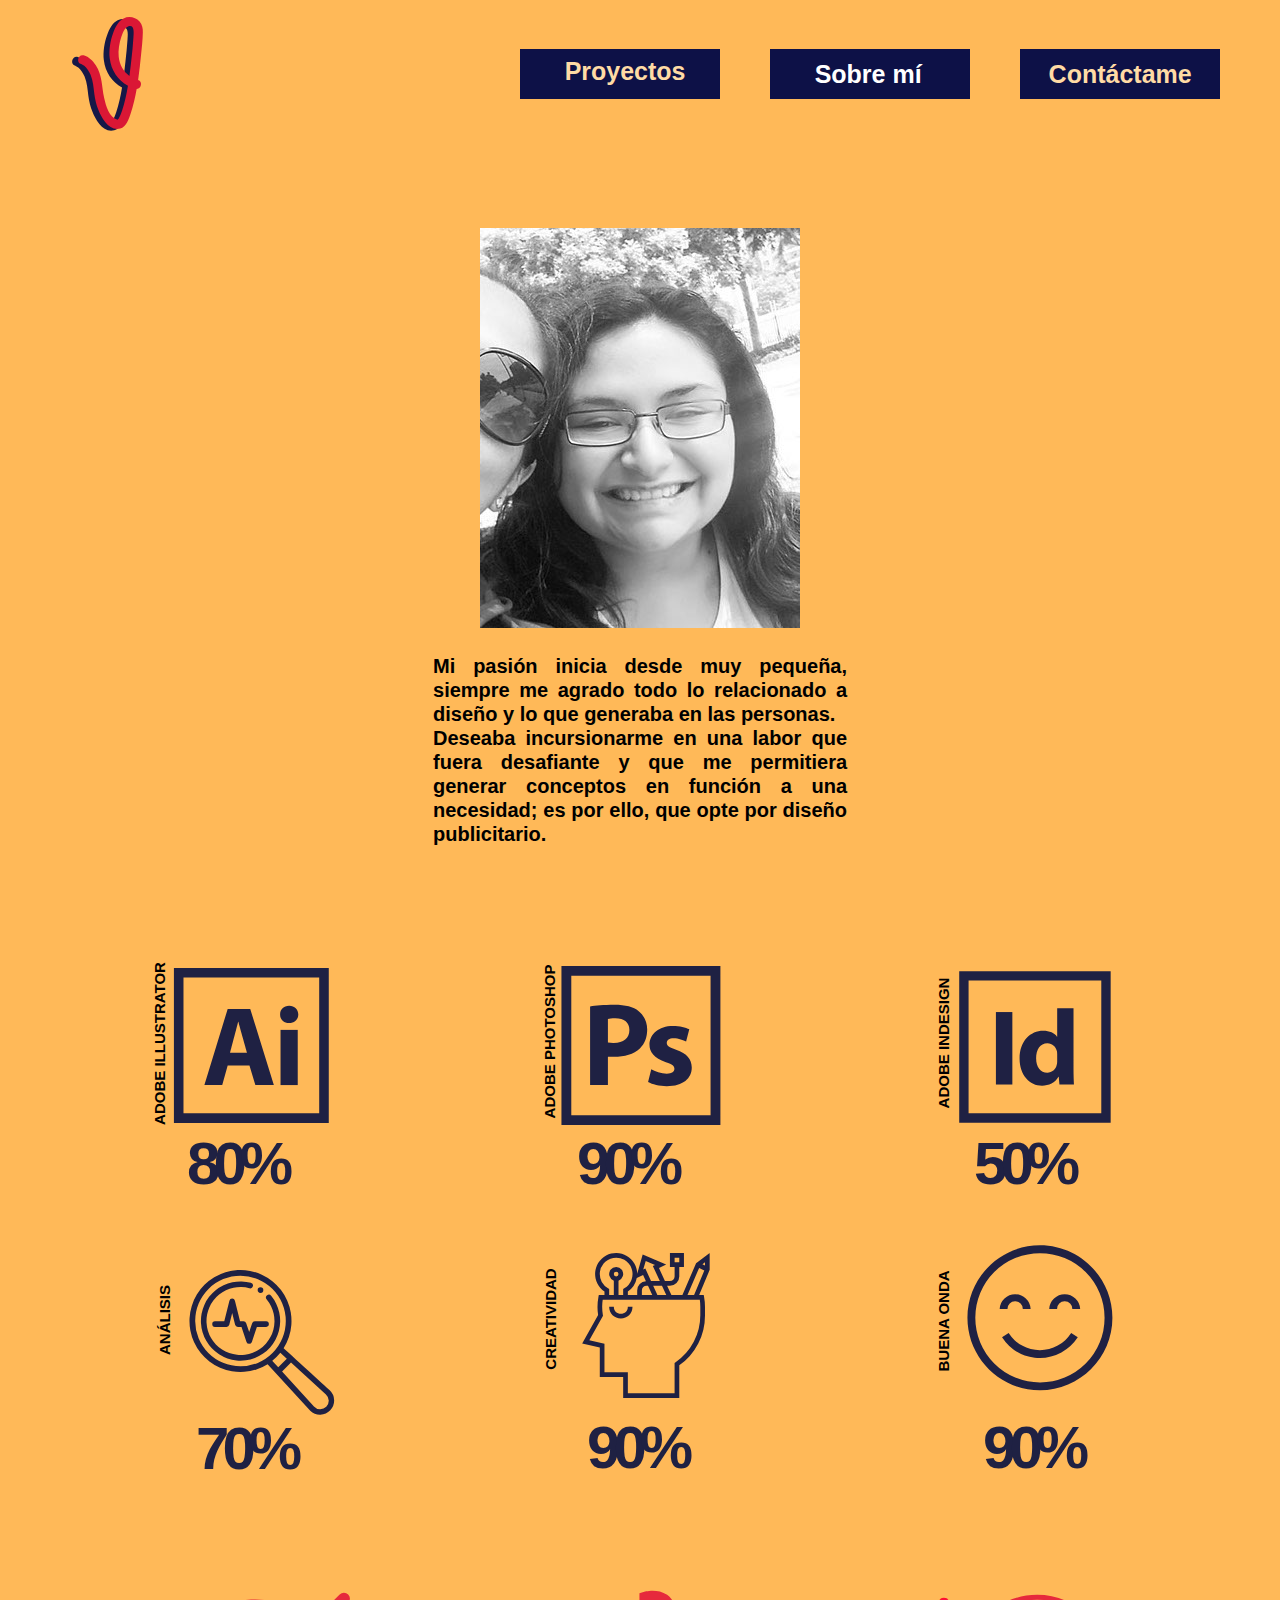
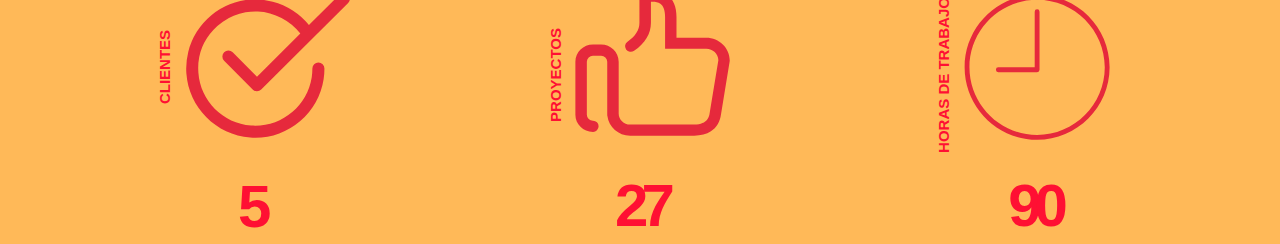
<file: sobre-mi.html>
<!DOCTYPE html>
<html class="nojs html css_verticalspacer" lang="es-ES">
 <head>

  <meta http-equiv="Content-type" content="text/html;charset=UTF-8"/>
  <meta name="generator" content="2018.0.0.379"/>
  <meta name="viewport" content="width=device-width, initial-scale=1.0"/>
  
  <script type="text/javascript">
   // Update the 'nojs'/'js' class on the html node
document.documentElement.className = document.documentElement.className.replace(/\bnojs\b/g, 'js');

// Check that all required assets are uploaded and up-to-date
if(typeof Muse == "undefined") window.Muse = {}; window.Muse.assets = {"required":["museutils.js", "museconfig.js", "jquery.musemenu.js", "webpro.js", "musewpdisclosure.js", "jquery.watch.js", "require.js", "sobre-mi.css"], "outOfDate":[]};
</script>
  
  <title>SOBRE MI</title>
  <!-- CSS -->
  <link rel="stylesheet" type="text/css" href="css/site_global.css?crc=444006867"/>
  <link rel="stylesheet" type="text/css" href="css/master_a-p_g_-maestra.css?crc=3830538802"/>
  <link rel="stylesheet" type="text/css" href="css/sobre-mi.css?crc=107762387" id="pagesheet"/>
  <!-- Other scripts -->
  <script type="text/javascript">
   var __adobewebfontsappname__ = "muse";
</script>
  <!-- JS includes -->
  <script src="https://webfonts.creativecloud.com/quicksand:n7:default.js" type="text/javascript"></script>
  <!--[if lt IE 9]>
  <script src="scripts/html5shiv.js?crc=4241844378" type="text/javascript"></script>
  <![endif]-->
    <!--custom head HTML-->
  <style>
.thumb,.thumb-ico {transition: all 0.4s ease 0s;}
</style>
 </head>
 <body>

  <div class="clearfix borderbox" id="page"><!-- group -->
   <div class="clearfix grpelem" id="pu764"><!-- column -->
    <a class="nonblock nontext clip_frame colelem" id="u764" href="index.html"><!-- svg --><img class="svg svg_mar" id="u760" src="images/svgs-03.svg?crc=4150715527" onload="this.style.height=(this.offsetWidth*120.26737967914433/94.54545454545452)+'px'" alt="" data-mu-svgfallback="images/svgs-03_poster_.png?crc=389773092" data-heightwidthratio="1.263157894736842" data-image-width="95" data-image-height="120"/></a>
    <div class="clearfix colelem" id="pu3713-5"><!-- group -->
     <div class="clearfix grpelem" id="u3713-5" data-muse-temp-textContainer-sizePolicy="true" data-muse-temp-textContainer-pinning="true"><!-- content -->
      <p id="u3713-3"><span id="u3713">80%</span><span id="u3713-2"></span></p>
     </div>
     <div class="clearfix grpelem" id="u3722-4" data-muse-temp-textContainer-sizePolicy="true" data-muse-temp-textContainer-pinning="true" data-mu-ie-matrix="progid:DXImageTransform.Microsoft.Matrix(M11=0,M12=1,M21=-1,M22=0,SizingMethod='auto expand')" data-mu-ie-matrix-dx="73" data-mu-ie-matrix-dy="-73"><!-- content -->
      <p>ADOBE ILLUSTRATOR</p>
     </div>
     <div class="clip_frame grpelem" id="u3733"><!-- svg -->
      <img class="svg svg_mar" id="u3734" src="images/sin-t%c3%adtulo-1_mesa-de-trabajo-12.svg?crc=162335700" onload="this.style.height=(this.offsetWidth*214/218)+'px'" alt="" data-mu-svgfallback="images/sin%20t%c3%adtulo-1_mesa%20de%20trabajo%201_poster_2.png?crc=4120625736" data-heightwidthratio="0.981651376146789" data-image-width="218" data-image-height="214"/>
     </div>
    </div>
    <div class="clearfix colelem" id="pu3714-5"><!-- group -->
     <div class="clearfix grpelem" id="u3714-5" data-muse-temp-textContainer-sizePolicy="true" data-muse-temp-textContainer-pinning="true"><!-- content -->
      <p id="u3714-3"><span id="u3714">70%</span><span id="u3714-2"></span></p>
     </div>
     <div class="clearfix grpelem" id="u3726-4" data-muse-temp-textContainer-sizePolicy="true" data-muse-temp-textContainer-pinning="true" data-mu-ie-matrix="progid:DXImageTransform.Microsoft.Matrix(M11=0,M12=1,M21=-1,M22=0,SizingMethod='auto expand')" data-mu-ie-matrix-dx="97" data-mu-ie-matrix-dy="-97"><!-- content -->
      <p>ANÁLISIS</p>
     </div>
     <div class="clip_frame grpelem" id="u3739"><!-- svg -->
      <img class="svg svg_mar" id="u3740" src="images/sin-t%c3%adtulo-1-04.svg?crc=3907600550" onload="this.style.height=(this.offsetWidth*200/200)+'px'" alt="" data-mu-svgfallback="images/sin%20t%c3%adtulo-1-04_poster_.png?crc=3932565394" data-heightwidthratio="1" data-image-width="200" data-image-height="200"/>
     </div>
    </div>
    <div class="clearfix colelem" id="pu3715-5"><!-- group -->
     <div class="clearfix grpelem" id="u3715-5" data-muse-temp-textContainer-sizePolicy="true" data-muse-temp-textContainer-pinning="true"><!-- content -->
      <p id="u3715-3"><span id="u3715">5</span><span id="u3715-2"></span></p>
     </div>
     <div class="clearfix grpelem" id="u3727-4" data-muse-temp-textContainer-sizePolicy="true" data-muse-temp-textContainer-pinning="true" data-mu-ie-matrix="progid:DXImageTransform.Microsoft.Matrix(M11=0,M12=1,M21=-1,M22=0,SizingMethod='auto expand')" data-mu-ie-matrix-dx="97" data-mu-ie-matrix-dy="-97"><!-- content -->
      <p>CLIENTES</p>
     </div>
     <div class="clip_frame grpelem" id="u3747"><!-- svg -->
      <img class="svg svg_mar" id="u3748" src="images/sin-t%c3%adtulo-1-07.svg?crc=259730192" onload="this.style.height=(this.offsetWidth*200/200)+'px'" alt="" data-mu-svgfallback="images/sin%20t%c3%adtulo-1-07_poster_.png?crc=320636585" data-heightwidthratio="1" data-image-width="200" data-image-height="200"/>
     </div>
    </div>
   </div>
   <div class="clearfix grpelem" id="ppu2329"><!-- column -->
    <div class="clearfix colelem" id="pu2329"><!-- group -->
     <div class="clearfix grpelem" id="u2329"><!-- group -->
      <div class="grpelem" id="u2259"><!-- simple frame --></div>
      <div class="grpelem" id="u2317"><!-- simple frame --></div>
      <div class="grpelem" id="u2320"><!-- simple frame --></div>
     </div>
     <nav class="MenuBar clearfix grpelem" id="menuu115" data-sizePolicy="fixed" data-pintopage="page_fixedRight"><!-- horizontal box -->
      <div class="MenuItemContainer clearfix grpelem" id="u161"><!-- vertical box -->
       <a class="nonblock nontext MenuItem MenuItemWithSubMenu MuseMenuActive transition clearfix colelem" id="u162" href="sobre-mi.html"><!-- horizontal box --><div class="MenuItemLabel NoWrap clearfix grpelem" id="u163-4" data-sizePolicy="fixed" data-pintopage="page_fixedLeft"><!-- content --><p>Sobre mí</p></div></a>
      </div>
      <div class="MenuItemContainer clearfix grpelem" id="u182"><!-- vertical box -->
       <a class="nonblock nontext MenuItem MenuItemWithSubMenu transition clearfix colelem" id="u183" href="cont%c3%a1ctame.html"><!-- horizontal box --><div class="MenuItemLabel NoWrap clearfix grpelem" id="u184-4" data-sizePolicy="fixed" data-pintopage="page_fixedLeft"><!-- content --><p>Contáctame</p></div></a>
      </div>
     </nav>
     <ul class="AccordionWidget clearfix grpelem" id="accordionu1820" data-sizePolicy="fixed" data-pintopage="page_fluidx"><!-- vertical box -->
      <li class="AccordionPanel clearfix colelem" id="u1829"><!-- vertical box --><div class="AccordionPanelTab clearfix colelem" id="u1830-4" data-sizePolicy="fixed" data-pintopage="page_fixedLeft"><!-- content --><p>Proyectos</p></div><div class="AccordionPanelContent disn clearfix colelem" id="u1831"><!-- group --><nav class="MenuBar clearfix grpelem" id="menuu872" data-sizePolicy="fixed" data-pintopage="page_fixedLeft"><!-- vertical box --><div class="MenuItemContainer clearfix colelem" id="u873"><!-- horizontal box --><a class="nonblock nontext MenuItem MenuItemWithSubMenu clearfix grpelem" id="u876" href="dise%c3%b1o.html"><!-- horizontal box --><div class="MenuItemLabel clearfix grpelem" id="u878-4" data-sizePolicy="fixed" data-pintopage="page_fixedLeft"><!-- content --><p>Diseño</p></div></a></div><div class="MenuItemContainer clearfix colelem" id="u1085"><!-- horizontal box --><a class="nonblock nontext MenuItem MenuItemWithSubMenu clearfix grpelem" id="u1086" href="fotograf%c3%ada.html"><!-- horizontal box --><div class="MenuItemLabel clearfix grpelem" id="u1088-4" data-sizePolicy="fixed" data-pintopage="page_fixedLeft"><!-- content --><p>Fotografía</p></div></a></div><div class="MenuItemContainer clearfix colelem" id="u1043"><!-- horizontal box --><a class="nonblock nontext MenuItem MenuItemWithSubMenu clearfix grpelem" id="u1044" href="publicidad.html"><!-- horizontal box --><div class="MenuItemLabel clearfix grpelem" id="u1046-4" data-sizePolicy="fixed" data-pintopage="page_fixedLeft"><!-- content --><p>Publicidad</p></div></a></div><div class="MenuItemContainer clearfix colelem" id="u2155"><!-- horizontal box --><a class="nonblock nontext MenuItem MenuItemWithSubMenu clearfix grpelem" id="u2158" href="todos.html"><!-- horizontal box --><div class="MenuItemLabel clearfix grpelem" id="u2161-4" data-sizePolicy="fixed" data-pintopage="page_fixedLeft"><!-- content --><p>Todos</p></div></a></div></nav></div></li>
     </ul>
    </div>
    <div class="clip_frame colelem" id="u3731"><!-- image -->
     <img class="block" id="u3731_img" src="images/13575812_10153922728903472_7860067436497104986_o-crop-u3731.jpg?crc=3866235046" alt="" data-heightwidthratio="1.25" data-image-width="320" data-image-height="400"/>
    </div>
    <div class="clearfix colelem" id="u3712-6" data-muse-temp-textContainer-sizePolicy="true" data-muse-temp-textContainer-pinning="true"><!-- content -->
     <p>Mi pasión inicia desde muy pequeña, siempre me agrado todo lo relacionado a diseño y lo que generaba en las personas.</p>
     <p>Deseaba incursionarme en una labor que fuera desafiante y que me permitiera generar conceptos en función a una necesidad; es por ello, que opte por diseño publicitario.</p>
    </div>
    <div class="clearfix colelem" id="ppu3719-5"><!-- group -->
     <div class="clearfix grpelem" id="pu3719-5"><!-- group -->
      <div class="clearfix grpelem" id="u3719-5" data-muse-temp-textContainer-sizePolicy="true" data-muse-temp-textContainer-pinning="true"><!-- content -->
       <p id="u3719-3"><span id="u3719">50%</span><span id="u3719-2"></span></p>
      </div>
      <div class="clearfix grpelem" id="u3724-4" data-muse-temp-textContainer-sizePolicy="true" data-muse-temp-textContainer-pinning="true" data-mu-ie-matrix="progid:DXImageTransform.Microsoft.Matrix(M11=0,M12=1,M21=-1,M22=0,SizingMethod='auto expand')" data-mu-ie-matrix-dx="97" data-mu-ie-matrix-dy="-97"><!-- content -->
       <p>ADOBE INDESIGN</p>
      </div>
      <div class="clip_frame grpelem" id="u3735"><!-- svg -->
       <img class="svg svg_mar" id="u3736" src="images/sin-t%c3%adtulo-1-022.svg?crc=3883971976" onload="this.style.height=(this.offsetWidth*200/200)+'px'" alt="" data-mu-svgfallback="images/sin%20t%c3%adtulo-1-02_poster_2.png?crc=3837720979" data-heightwidthratio="1" data-image-width="200" data-image-height="200"/>
      </div>
     </div>
     <div class="clearfix grpelem" id="u3716-5" data-muse-temp-textContainer-sizePolicy="true" data-muse-temp-textContainer-pinning="true"><!-- content -->
      <p id="u3716-3"><span id="u3716">90%</span><span id="u3716-2"></span></p>
     </div>
     <div class="clearfix grpelem" id="u3723-4" data-muse-temp-textContainer-sizePolicy="true" data-muse-temp-textContainer-pinning="true" data-mu-ie-matrix="progid:DXImageTransform.Microsoft.Matrix(M11=0,M12=1,M21=-1,M22=0,SizingMethod='auto expand')" data-mu-ie-matrix-dx="70" data-mu-ie-matrix-dy="-70"><!-- content -->
      <p>ADOBE PHOTOSHOP</p>
     </div>
     <div class="clip_frame grpelem" id="u3743"><!-- svg -->
      <img class="svg svg_mar" id="u3744" src="images/sin-t%c3%adtulo-1-03.svg?crc=437659344" onload="this.style.height=(this.offsetWidth*200/200)+'px'" alt="" data-mu-svgfallback="images/sin%20t%c3%adtulo-1-03_poster_.png?crc=335609104" data-heightwidthratio="1" data-image-width="200" data-image-height="200"/>
     </div>
    </div>
    <div class="clearfix colelem" id="ppu3720-5"><!-- group -->
     <div class="clearfix grpelem" id="pu3720-5"><!-- group -->
      <div class="clearfix grpelem" id="u3720-5" data-muse-temp-textContainer-sizePolicy="true" data-muse-temp-textContainer-pinning="true"><!-- content -->
       <p id="u3720-3"><span id="u3720">90%</span><span id="u3720-2"></span></p>
      </div>
      <div class="clearfix grpelem" id="u3730-4" data-muse-temp-textContainer-sizePolicy="true" data-muse-temp-textContainer-pinning="true" data-mu-ie-matrix="progid:DXImageTransform.Microsoft.Matrix(M11=0,M12=1,M21=-1,M22=0,SizingMethod='auto expand')" data-mu-ie-matrix-dx="97" data-mu-ie-matrix-dy="-97"><!-- content -->
       <p>BUENA ONDA</p>
      </div>
      <div class="clip_frame grpelem" id="u3745"><!-- svg -->
       <img class="svg svg_mar" id="u3746" src="images/sin-t%c3%adtulo-1-05.svg?crc=4165575588" onload="this.style.height=(this.offsetWidth*200/200)+'px'" alt="" data-mu-svgfallback="images/sin%20t%c3%adtulo-1-05_poster_.png?crc=3942204577" data-heightwidthratio="1" data-image-width="200" data-image-height="200"/>
      </div>
     </div>
     <div class="clearfix grpelem" id="u3717-5" data-muse-temp-textContainer-sizePolicy="true" data-muse-temp-textContainer-pinning="true"><!-- content -->
      <p id="u3717-3"><span id="u3717">90%</span><span id="u3717-2"></span></p>
     </div>
     <div class="clearfix grpelem" id="u3725-4" data-muse-temp-textContainer-sizePolicy="true" data-muse-temp-textContainer-pinning="true" data-mu-ie-matrix="progid:DXImageTransform.Microsoft.Matrix(M11=0,M12=1,M21=-1,M22=0,SizingMethod='auto expand')" data-mu-ie-matrix-dx="97" data-mu-ie-matrix-dy="-97"><!-- content -->
      <p>CREATIVIDAD</p>
     </div>
     <div class="clip_frame grpelem" id="u3741"><!-- svg -->
      <img class="svg svg_mar" id="u3742" src="images/sin-t%c3%adtulo-1-06.svg?crc=246454462" onload="this.style.height=(this.offsetWidth*200/200)+'px'" alt="" data-mu-svgfallback="images/sin%20t%c3%adtulo-1-06_poster_.png?crc=4192945138" data-heightwidthratio="1" data-image-width="200" data-image-height="200"/>
     </div>
    </div>
    <div class="clearfix colelem" id="ppu3721-5"><!-- group -->
     <div class="clearfix grpelem" id="pu3721-5"><!-- group -->
      <div class="clearfix grpelem" id="u3721-5" data-muse-temp-textContainer-sizePolicy="true" data-muse-temp-textContainer-pinning="true"><!-- content -->
       <p id="u3721-3"><span id="u3721">90</span><span id="u3721-2"></span></p>
      </div>
      <div class="clearfix grpelem" id="u3729-4" data-muse-temp-textContainer-sizePolicy="true" data-muse-temp-textContainer-pinning="true" data-mu-ie-matrix="progid:DXImageTransform.Microsoft.Matrix(M11=0,M12=1,M21=-1,M22=0,SizingMethod='auto expand')" data-mu-ie-matrix-dx="97" data-mu-ie-matrix-dy="-97"><!-- content -->
       <p>HORAS DE TRABAJO</p>
      </div>
      <div class="clip_frame grpelem" id="u3749"><!-- svg -->
       <img class="svg svg_mar" id="u3750" src="images/sin-t%c3%adtulo-1-09.svg?crc=3816770835" onload="this.style.height=(this.offsetWidth*200/200)+'px'" alt="" data-mu-svgfallback="images/sin%20t%c3%adtulo-1-09_poster_.png?crc=310911699" data-heightwidthratio="1" data-image-width="200" data-image-height="200"/>
      </div>
     </div>
     <div class="clearfix grpelem" id="u3718-5" data-muse-temp-textContainer-sizePolicy="true" data-muse-temp-textContainer-pinning="true"><!-- content -->
      <p id="u3718-3"><span id="u3718">27</span><span id="u3718-2"></span></p>
     </div>
     <div class="clearfix grpelem" id="u3728-4" data-muse-temp-textContainer-sizePolicy="true" data-muse-temp-textContainer-pinning="true" data-mu-ie-matrix="progid:DXImageTransform.Microsoft.Matrix(M11=0,M12=1,M21=-1,M22=0,SizingMethod='auto expand')" data-mu-ie-matrix-dx="97" data-mu-ie-matrix-dy="-97"><!-- content -->
      <p>PROYECTOS</p>
     </div>
     <div class="clip_frame grpelem" id="u3737"><!-- svg -->
      <img class="svg svg_mar" id="u3738" src="images/sin-t%c3%adtulo-1-08.svg?crc=345079033" onload="this.style.height=(this.offsetWidth*200/200)+'px'" alt="" data-mu-svgfallback="images/sin%20t%c3%adtulo-1-08_poster_.png?crc=4115641735" data-heightwidthratio="1" data-image-width="200" data-image-height="200"/>
     </div>
    </div>
   </div>
   <div class="verticalspacer" data-offset-top="1844" data-content-above-spacer="1843" data-content-below-spacer="0" data-sizePolicy="fixed" data-pintopage="page_fixedLeft"></div>
  </div>
  <!-- Other scripts -->
  <script type="text/javascript">
   // Decide weather to suppress missing file error or not based on preference setting
var suppressMissingFileError = false
</script>
  <script type="text/javascript">
   window.Muse.assets.check=function(d){if(!window.Muse.assets.checked){window.Muse.assets.checked=!0;var b={},c=function(a,b){if(window.getComputedStyle){var c=window.getComputedStyle(a,null);return c&&c.getPropertyValue(b)||c&&c[b]||""}if(document.documentElement.currentStyle)return(c=a.currentStyle)&&c[b]||a.style&&a.style[b]||"";return""},a=function(a){if(a.match(/^rgb/))return a=a.replace(/\s+/g,"").match(/([\d\,]+)/gi)[0].split(","),(parseInt(a[0])<<16)+(parseInt(a[1])<<8)+parseInt(a[2]);if(a.match(/^\#/))return parseInt(a.substr(1),
16);return 0},g=function(g){for(var f=document.getElementsByTagName("link"),h=0;h<f.length;h++)if("text/css"==f[h].type){var i=(f[h].href||"").match(/\/?css\/([\w\-]+\.css)\?crc=(\d+)/);if(!i||!i[1]||!i[2])break;b[i[1]]=i[2]}f=document.createElement("div");f.className="version";f.style.cssText="display:none; width:1px; height:1px;";document.getElementsByTagName("body")[0].appendChild(f);for(h=0;h<Muse.assets.required.length;){var i=Muse.assets.required[h],l=i.match(/([\w\-\.]+)\.(\w+)$/),k=l&&l[1]?
l[1]:null,l=l&&l[2]?l[2]:null;switch(l.toLowerCase()){case "css":k=k.replace(/\W/gi,"_").replace(/^([^a-z])/gi,"_$1");f.className+=" "+k;k=a(c(f,"color"));l=a(c(f,"backgroundColor"));k!=0||l!=0?(Muse.assets.required.splice(h,1),"undefined"!=typeof b[i]&&(k!=b[i]>>>24||l!=(b[i]&16777215))&&Muse.assets.outOfDate.push(i)):h++;f.className="version";break;case "js":h++;break;default:throw Error("Unsupported file type: "+l);}}d?d().jquery!="1.8.3"&&Muse.assets.outOfDate.push("jquery-1.8.3.min.js"):Muse.assets.required.push("jquery-1.8.3.min.js");
f.parentNode.removeChild(f);if(Muse.assets.outOfDate.length||Muse.assets.required.length)f="Puede que determinados archivos falten en el servidor o sean incorrectos. Limpie la cache del navegador e inténtelo de nuevo. Si el problema persiste, póngase en contacto con el administrador del sitio web.",g&&Muse.assets.outOfDate.length&&(f+="\nOut of date: "+Muse.assets.outOfDate.join(",")),g&&Muse.assets.required.length&&(f+="\nMissing: "+Muse.assets.required.join(",")),suppressMissingFileError?(f+="\nUse SuppressMissingFileError key in AppPrefs.xml to show missing file error pop up.",console.log(f)):alert(f)};location&&location.search&&location.search.match&&location.search.match(/muse_debug/gi)?
setTimeout(function(){g(!0)},5E3):g()}};
var muse_init=function(){require.config({baseUrl:""});require(["jquery","museutils","whatinput","jquery.musemenu","webpro","musewpdisclosure","jquery.watch"],function(d){var $ = d;$(document).ready(function(){try{
window.Muse.assets.check($);/* body */
Muse.Utils.transformMarkupToFixBrowserProblemsPreInit();/* body */
Muse.Utils.prepHyperlinks(true);/* body */
Muse.Utils.makeButtonsVisibleAfterSettingMinWidth();/* body */
Muse.Utils.initWidget('.MenuBar', ['#bp_infinity'], function(elem) { return $(elem).museMenu(); });/* unifiedNavBar */
Muse.Utils.initWidget('#accordionu1820', ['#bp_infinity'], function(elem) { return new WebPro.Widget.Accordion(elem, {canCloseAll:true,defaultIndex:-1}); });/* #accordionu1820 */
Muse.Utils.fullPage('#page');/* 100% height page */
Muse.Utils.showWidgetsWhenReady();/* body */
Muse.Utils.transformMarkupToFixBrowserProblems();/* body */
}catch(b){if(b&&"function"==typeof b.notify?b.notify():Muse.Assert.fail("Error calling selector function: "+b),false)throw b;}})})};

</script>
  <!-- RequireJS script -->
  <script src="scripts/require.js?crc=4157109226" type="text/javascript" async data-main="scripts/museconfig.js?crc=4153641093" onload="if (requirejs) requirejs.onError = function(requireType, requireModule) { if (requireType && requireType.toString && requireType.toString().indexOf && 0 <= requireType.toString().indexOf('#scripterror')) window.Muse.assets.check(); }" onerror="window.Muse.assets.check();"></script>
   </body>
</html>
</file>
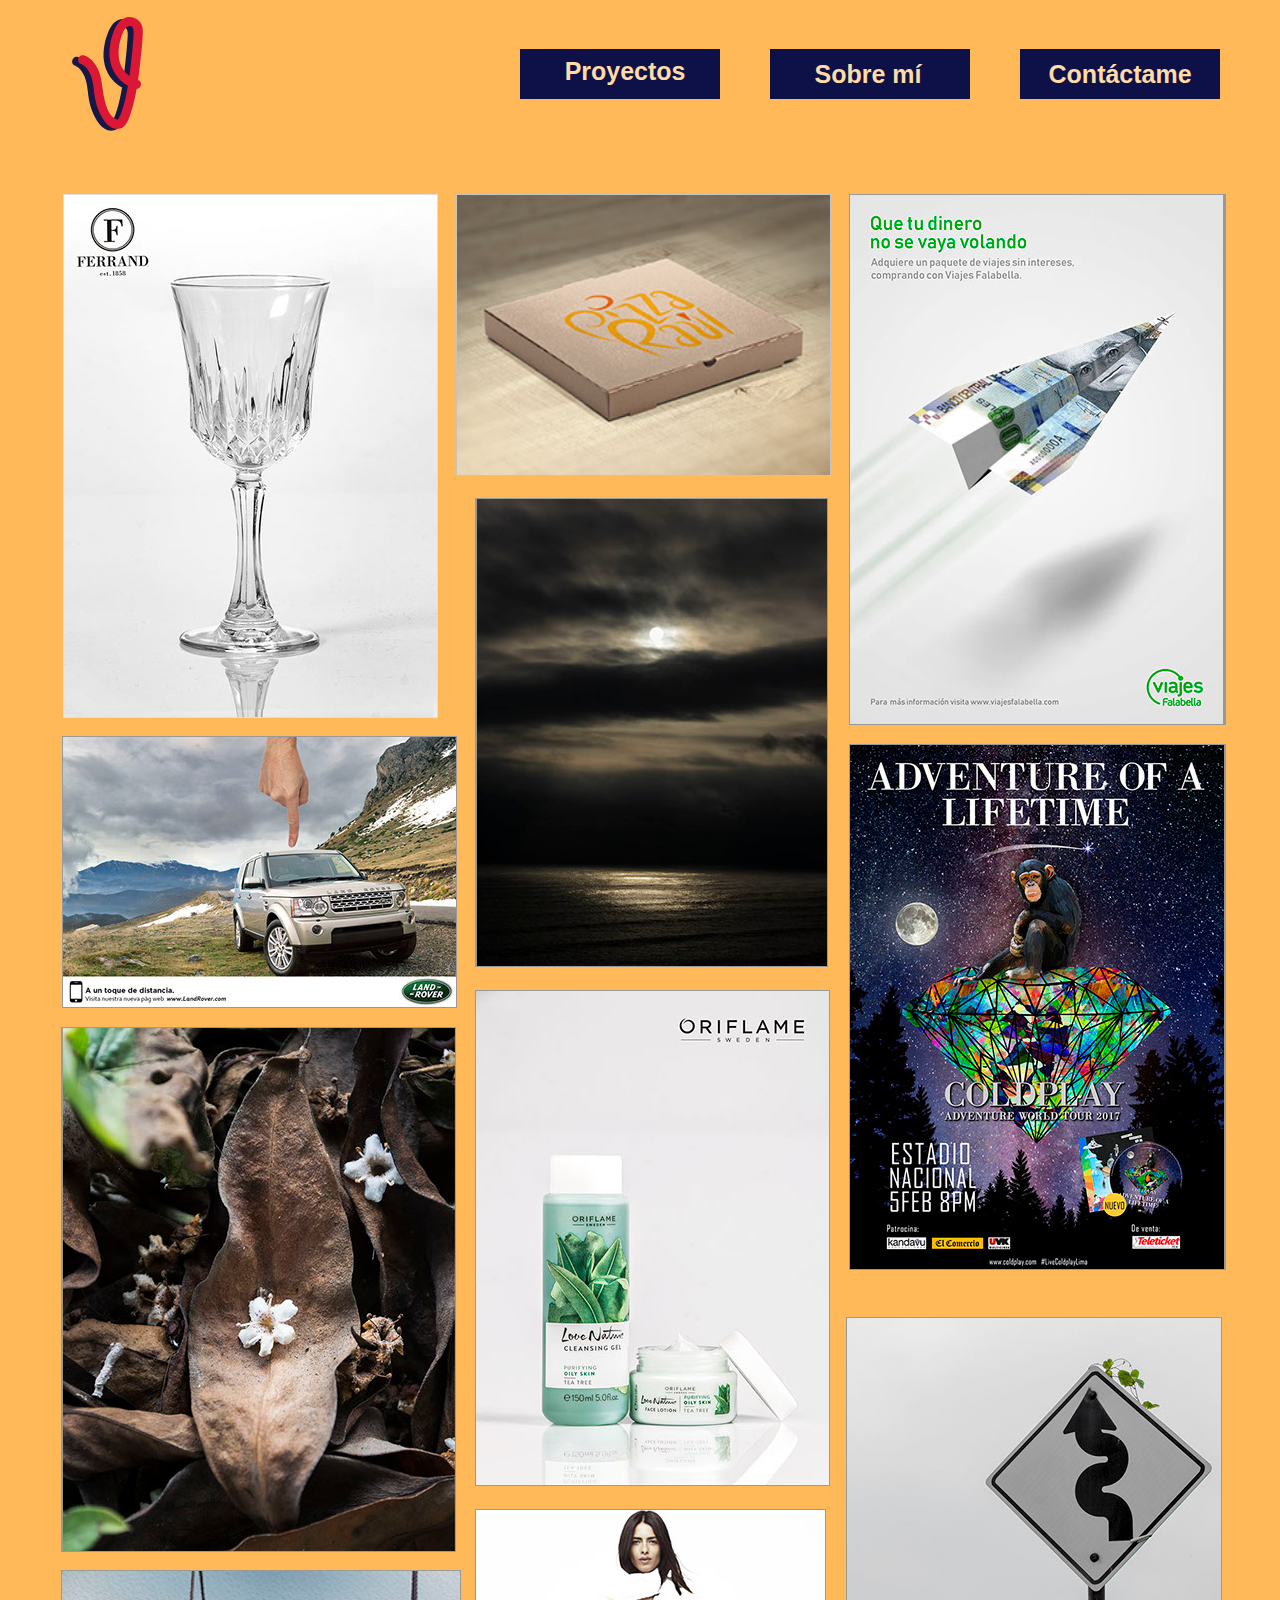
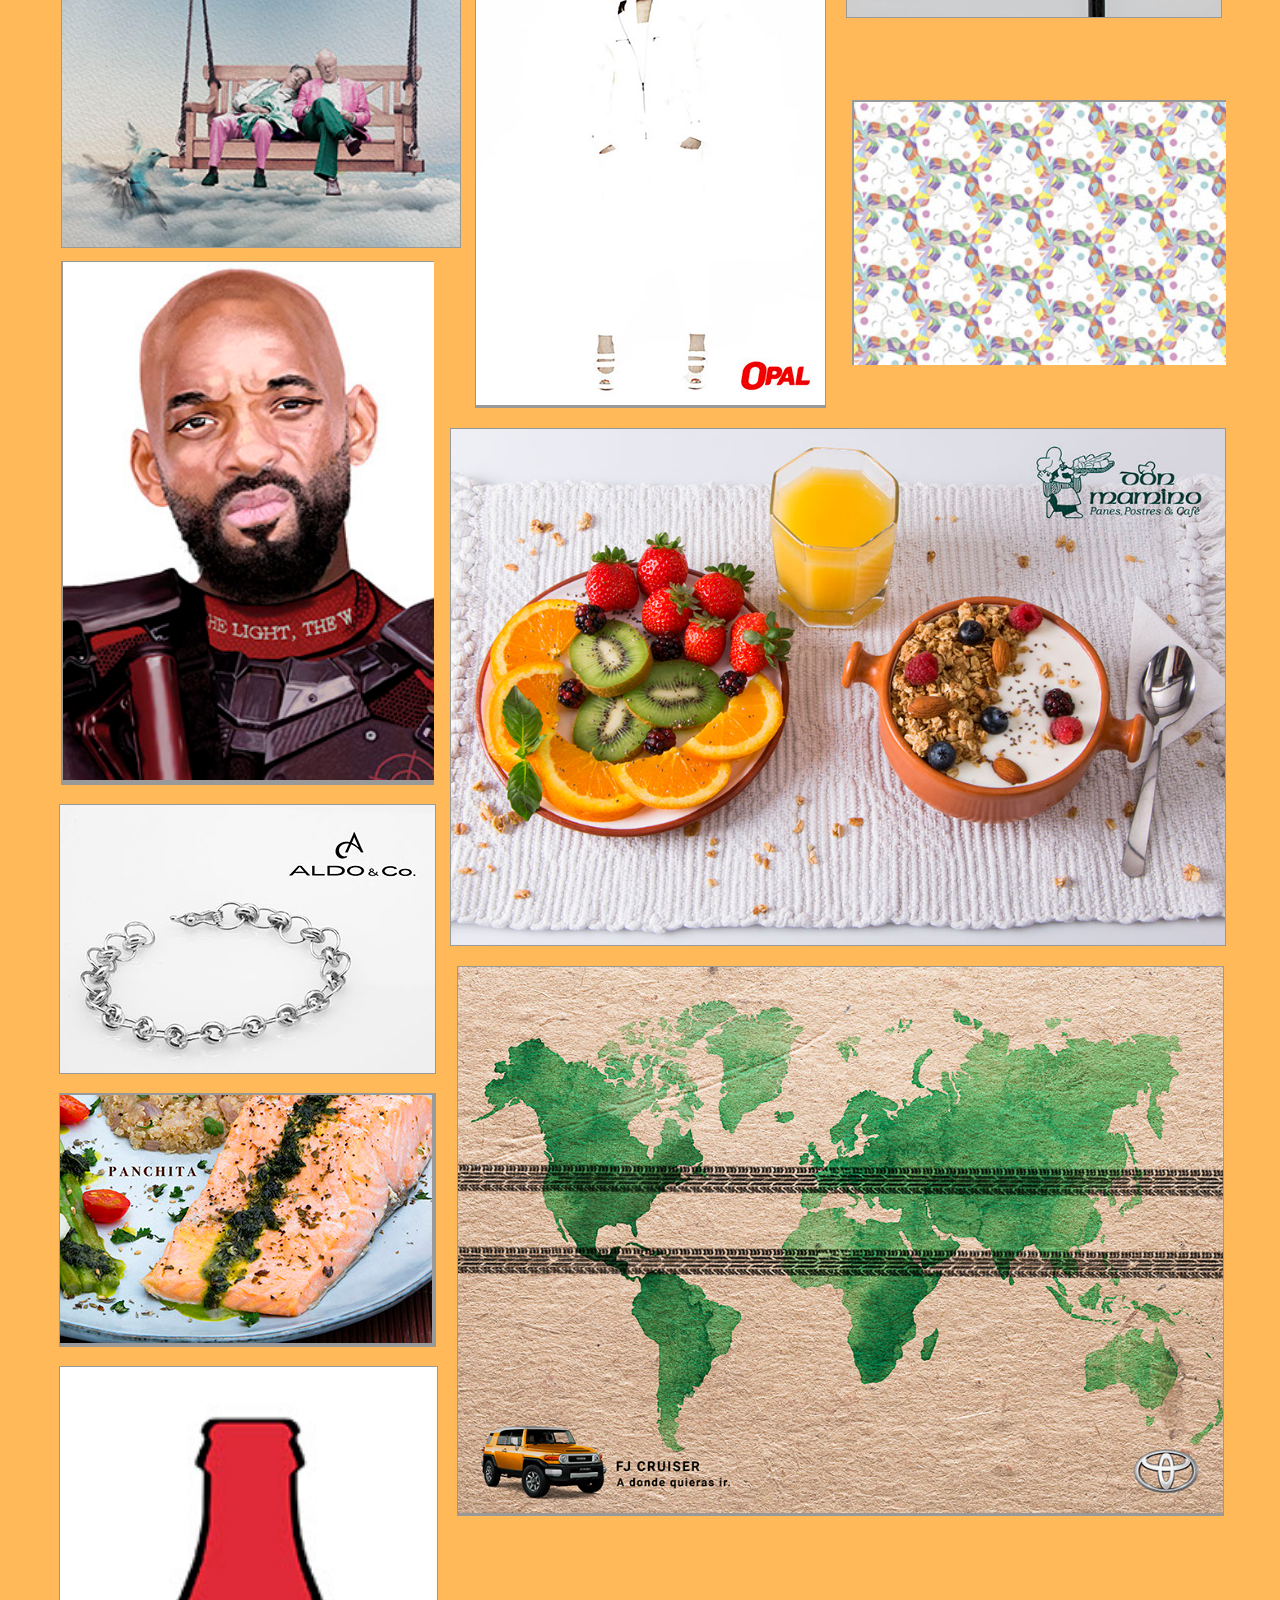
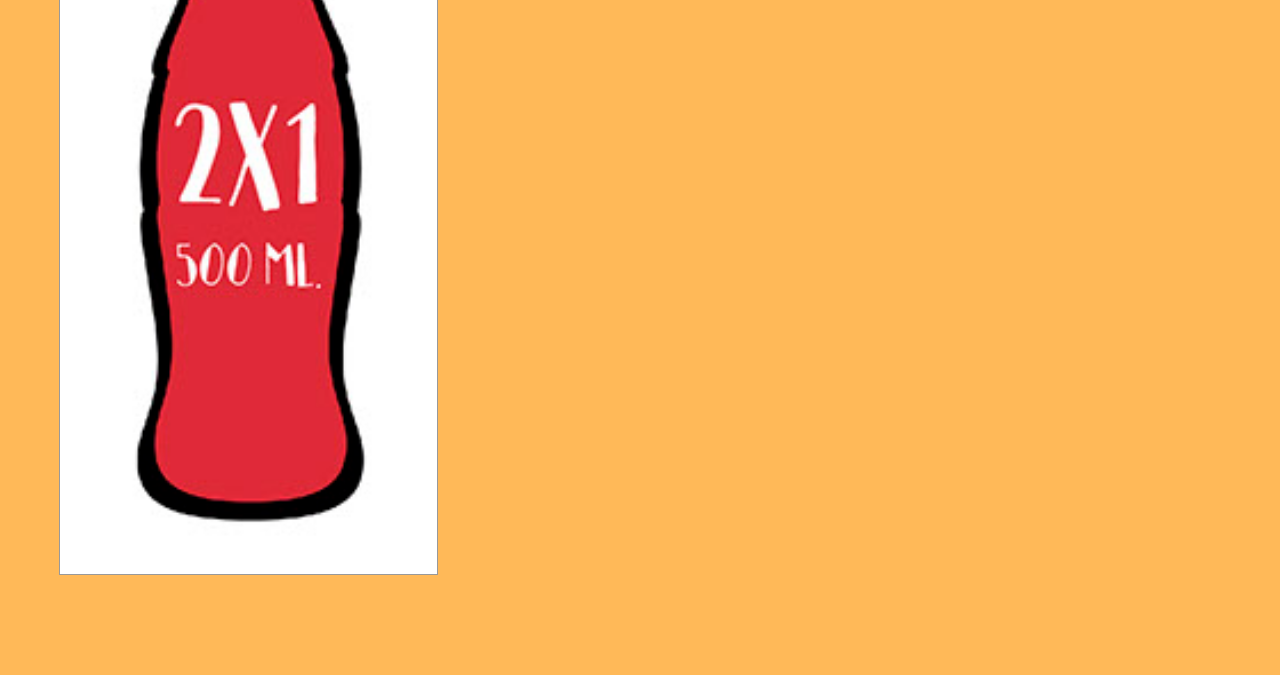
<file: todos.html>
<!DOCTYPE html>
<html class="nojs html css_verticalspacer" lang="es-ES">
 <head>

  <meta http-equiv="Content-type" content="text/html;charset=UTF-8"/>
  <meta name="generator" content="2018.0.0.379"/>
  <meta name="viewport" content="width=device-width, initial-scale=1.0"/>
  
  <script type="text/javascript">
   // Update the 'nojs'/'js' class on the html node
document.documentElement.className = document.documentElement.className.replace(/\bnojs\b/g, 'js');

// Check that all required assets are uploaded and up-to-date
if(typeof Muse == "undefined") window.Muse = {}; window.Muse.assets = {"required":["museutils.js", "museconfig.js", "jquery.musemenu.js", "webpro.js", "musewpdisclosure.js", "jquery.watch.js", "require.js", "musewpslideshow.js", "jquery.museoverlay.js", "touchswipe.js", "todos.css"], "outOfDate":[]};
</script>
  
  <title>TODOS</title>
  <!-- CSS -->
  <link rel="stylesheet" type="text/css" href="css/site_global.css?crc=444006867"/>
  <link rel="stylesheet" type="text/css" href="css/master_a-p_g_-maestra.css?crc=3830538802"/>
  <link rel="stylesheet" type="text/css" href="css/todos.css?crc=44729106" id="pagesheet"/>
  <!-- Other scripts -->
  <script type="text/javascript">
   var __adobewebfontsappname__ = "muse";
</script>
  <!-- JS includes -->
  <script src="https://webfonts.creativecloud.com/quicksand:n7:default.js" type="text/javascript"></script>
  <!--[if lt IE 9]>
  <script src="scripts/html5shiv.js?crc=4241844378" type="text/javascript"></script>
  <![endif]-->
    <!--custom head HTML-->
  <style>
.thumb,.thumb-ico {transition: all 0.4s ease 0s;}
</style>
 </head>
 <body>

  <div class="clearfix borderbox" id="page"><!-- column -->
   <div class="position_content" id="page_position_content">
    <div class="clearfix colelem" id="pu2329"><!-- group -->
     <div class="clearfix grpelem" id="u2329"><!-- group -->
      <div class="grpelem" id="u2259"><!-- simple frame --></div>
      <div class="grpelem" id="u2317"><!-- simple frame --></div>
      <div class="grpelem" id="u2320"><!-- simple frame --></div>
     </div>
     <nav class="MenuBar clearfix grpelem" id="menuu115" data-sizePolicy="fixed" data-pintopage="page_fixedRight"><!-- horizontal box -->
      <div class="MenuItemContainer clearfix grpelem" id="u161"><!-- vertical box -->
       <a class="nonblock nontext MenuItem MenuItemWithSubMenu transition clearfix colelem" id="u162" href="sobre-mi.html"><!-- horizontal box --><div class="MenuItemLabel NoWrap clearfix grpelem" id="u163-4" data-sizePolicy="fixed" data-pintopage="page_fixedLeft"><!-- content --><p>Sobre mí</p></div></a>
      </div>
      <div class="MenuItemContainer clearfix grpelem" id="u182"><!-- vertical box -->
       <a class="nonblock nontext MenuItem MenuItemWithSubMenu transition clearfix colelem" id="u183" href="cont%c3%a1ctame.html"><!-- horizontal box --><div class="MenuItemLabel NoWrap clearfix grpelem" id="u184-4" data-sizePolicy="fixed" data-pintopage="page_fixedLeft"><!-- content --><p>Contáctame</p></div></a>
      </div>
     </nav>
     <ul class="AccordionWidget clearfix grpelem" id="accordionu1820" data-sizePolicy="fixed" data-pintopage="page_fluidx"><!-- vertical box -->
      <li class="AccordionPanel clearfix colelem" id="u1829"><!-- vertical box --><div class="AccordionPanelTab clearfix colelem" id="u1830-4" data-sizePolicy="fixed" data-pintopage="page_fixedLeft"><!-- content --><p>Proyectos</p></div><div class="AccordionPanelContent disn clearfix colelem" id="u1831"><!-- group --><nav class="MenuBar clearfix grpelem" id="menuu872" data-sizePolicy="fixed" data-pintopage="page_fixedLeft"><!-- vertical box --><div class="MenuItemContainer clearfix colelem" id="u873"><!-- horizontal box --><a class="nonblock nontext MenuItem MenuItemWithSubMenu clearfix grpelem" id="u876" href="dise%c3%b1o.html"><!-- horizontal box --><div class="MenuItemLabel clearfix grpelem" id="u878-4" data-sizePolicy="fixed" data-pintopage="page_fixedLeft"><!-- content --><p>Diseño</p></div></a></div><div class="MenuItemContainer clearfix colelem" id="u1085"><!-- horizontal box --><a class="nonblock nontext MenuItem MenuItemWithSubMenu clearfix grpelem" id="u1086" href="fotograf%c3%ada.html"><!-- horizontal box --><div class="MenuItemLabel clearfix grpelem" id="u1088-4" data-sizePolicy="fixed" data-pintopage="page_fixedLeft"><!-- content --><p>Fotografía</p></div></a></div><div class="MenuItemContainer clearfix colelem" id="u1043"><!-- horizontal box --><a class="nonblock nontext MenuItem MenuItemWithSubMenu clearfix grpelem" id="u1044" href="publicidad.html"><!-- horizontal box --><div class="MenuItemLabel clearfix grpelem" id="u1046-4" data-sizePolicy="fixed" data-pintopage="page_fixedLeft"><!-- content --><p>Publicidad</p></div></a></div><div class="MenuItemContainer clearfix colelem" id="u2155"><!-- horizontal box --><a class="nonblock nontext MenuItem MenuItemWithSubMenu MuseMenuActive clearfix grpelem" id="u2158" href="todos.html"><!-- horizontal box --><div class="MenuItemLabel clearfix grpelem" id="u2161-4" data-sizePolicy="fixed" data-pintopage="page_fixedLeft"><!-- content --><p>Todos</p></div></a></div></nav></div></li>
     </ul>
     <a class="nonblock nontext clip_frame grpelem" id="u764" href="index.html"><!-- svg --><img class="svg svg_mar" id="u760" src="images/svgs-03.svg?crc=4150715527" onload="this.style.height=(this.offsetWidth*120.26737967914433/94.54545454545452)+'px'" alt="" data-mu-svgfallback="images/svgs-03_poster_.png?crc=389773092" data-heightwidthratio="1.263157894736842" data-image-width="95" data-image-height="120"/></a>
    </div>
    <div class="PamphletWidget clearfix allow_click_through widget_invisible colelem" id="pamphletu2801" data-visibility="changed" style="visibility:hidden" data-islightbox="true"><!-- none box -->
     <div class="ThumbGroup clearfix grpelem" data-col-pos="0" id="u2815"><!-- none box -->
      <div class="popup_anchor grpelem" id="pu2817popup">
       <div class="popup_element Thumb clearfix" id="pu2817"><!-- group -->
        <div class="popup_anchor allow_click_through grpelem" data-col-pos="0" id="u2817popup">
         <div class="popup_element clearfix" data-col-pos="0" id="u2817"><!-- group -->
          <div class="clip_frame grpelem" id="u1443"><!-- image -->
           <img class="block" id="u1443_img" src="images/f6374x523.jpg?crc=49405613" alt="" data-heightwidthratio="1.3994638069705094" data-image-width="373" data-image-height="522"/>
          </div>
         </div>
        </div>
       </div>
      </div>
      <div class="popup_anchor grpelem" id="pu2818popup">
       <div class="popup_element Thumb clearfix" id="pu2818"><!-- group -->
        <div class="popup_anchor allow_click_through grpelem" data-col-pos="1" id="u2818popup">
         <div class="popup_element clearfix" data-col-pos="1" id="u2818"><!-- group -->
          <div class="clip_frame grpelem" id="u1294"><!-- image -->
           <img class="block" id="u1294_img" src="images/caja%20pizza%20raul.jpg?crc=3842732265" alt="" data-heightwidthratio="0.7506702412868632" data-image-width="373" data-image-height="280"/>
          </div>
         </div>
        </div>
       </div>
      </div>
      <div class="popup_anchor allow_click_through grpelem" data-col-pos="2" id="u2816popup">
       <div class="Thumb popup_element clearfix" data-col-pos="2" id="u2816"><!-- group -->
        <div class="clip_frame grpelem" id="u1509"><!-- image -->
         <img class="block" id="u1509_img" src="images/p3373x530.jpg?crc=37735777" alt="" data-heightwidthratio="1.418230563002681" data-image-width="373" data-image-height="529"/>
        </div>
       </div>
      </div>
      <div class="popup_anchor allow_click_through grpelem" data-col-pos="3" id="u3059popup">
       <div class="Thumb popup_element clearfix" data-col-pos="3" id="u3059"><!-- group -->
        <div class="clip_frame grpelem" id="u1429"><!-- image -->
         <img class="block" id="u1429_img" src="images/f4351x467.jpg?crc=96270726" alt="" data-heightwidthratio="1.3342857142857143" data-image-width="350" data-image-height="467"/>
        </div>
       </div>
      </div>
      <div class="popup_anchor allow_click_through grpelem" data-col-pos="4" id="u3067popup">
       <div class="Thumb popup_element clearfix" data-col-pos="4" id="u3067"><!-- group -->
        <div class="clip_frame grpelem" id="u1530"><!-- image -->
         <img class="block" id="u1530_img" src="images/p6393x270.jpg?crc=143265260" alt="" data-heightwidthratio="0.6870229007633588" data-image-width="393" data-image-height="270"/>
        </div>
       </div>
      </div>
      <div class="popup_anchor allow_click_through grpelem" data-col-pos="5" id="u3073popup">
       <div class="Thumb popup_element clearfix" data-col-pos="5" id="u3073"><!-- group -->
        <div class="clip_frame grpelem" id="u1502"><!-- image -->
         <img class="block" id="u1502_img" src="images/p2375x524.jpg?crc=272400961" alt="" data-heightwidthratio="1.4010695187165776" data-image-width="374" data-image-height="524"/>
        </div>
       </div>
      </div>
      <div class="popup_anchor allow_click_through grpelem" data-col-pos="6" id="u3079popup">
       <div class="Thumb popup_element clearfix" data-col-pos="6" id="u3079"><!-- group -->
        <div class="clip_frame grpelem" id="u1414"><!-- image -->
         <img class="block" id="u1414_img" src="images/f1392x524.jpg?crc=4224904757" alt="" data-heightwidthratio="1.3341836734693877" data-image-width="392" data-image-height="523"/>
        </div>
       </div>
      </div>
      <div class="popup_anchor allow_click_through grpelem" data-col-pos="7" id="u3085popup">
       <div class="Thumb popup_element clearfix" data-col-pos="7" id="u3085"><!-- group -->
        <div class="clip_frame grpelem" id="u1436"><!-- image -->
         <img class="block" id="u1436_img" src="images/f5353x495.jpg?crc=3973831723" alt="" data-heightwidthratio="1.3994334277620397" data-image-width="353" data-image-height="494"/>
        </div>
       </div>
      </div>
      <div class="popup_anchor allow_click_through grpelem" data-col-pos="8" id="u3091popup">
       <div class="Thumb popup_element clearfix" data-col-pos="8" id="u3091"><!-- group -->
        <div class="clip_frame grpelem" id="u1422"><!-- image -->
         <img class="block" id="u1422_img" src="images/f2374x299.jpg?crc=4040425422" alt="" data-heightwidthratio="0.7994652406417112" data-image-width="374" data-image-height="299"/>
        </div>
       </div>
      </div>
      <div class="popup_anchor allow_click_through grpelem" data-col-pos="9" id="u3097popup">
       <div class="Thumb popup_element clearfix" data-col-pos="9" id="u3097"><!-- group -->
        <div class="clip_frame grpelem" id="u1358"><!-- image -->
         <img class="block" id="u1358_img" src="images/surrealista%203.jpg?crc=4005453283" alt="" data-heightwidthratio="0.6934673366834171" data-image-width="398" data-image-height="276"/>
        </div>
       </div>
      </div>
      <div class="popup_anchor allow_click_through grpelem" data-col-pos="10" id="u3103popup">
       <div class="Thumb popup_element clearfix" data-col-pos="10" id="u3103"><!-- group -->
        <div class="clip_frame grpelem" id="u1494"><!-- image -->
         <img class="block" id="u1494_img" src="images/p1349x496.jpg?crc=4260505107" alt="" data-heightwidthratio="1.4183381088825215" data-image-width="349" data-image-height="495"/>
        </div>
       </div>
      </div>
      <div class="popup_anchor allow_click_through grpelem" data-col-pos="11" id="u3109popup">
       <div class="Thumb popup_element clearfix" data-col-pos="11" id="u3109"><!-- group -->
        <div class="clip_frame grpelem" id="u1365" data-mu-ie-matrix="progid:DXImageTransform.Microsoft.Matrix(M11=0,M12=-1,M21=1,M22=0,SizingMethod='auto expand')" data-mu-ie-matrix-dx="-55" data-mu-ie-matrix-dy="55"><!-- image -->
         <img class="block" id="u1365_img" src="images/teselado-01.jpg?crc=531209299" alt="" data-heightwidthratio="1.414448669201521" data-image-width="263" data-image-height="372"/>
        </div>
       </div>
      </div>
      <div class="popup_anchor allow_click_through grpelem" data-col-pos="12" id="u3115popup">
       <div class="Thumb popup_element clearfix" data-col-pos="12" id="u3115"><!-- group -->
        <div class="clip_frame grpelem" id="u1372"><!-- image -->
         <img class="block" id="u1372_img" src="images/valeria%20rivero%20-%20suicide%20squad%20.jpg?crc=4178038959" alt="" data-heightwidthratio="1.3962264150943395" data-image-width="371" data-image-height="518"/>
        </div>
       </div>
      </div>
      <div class="popup_anchor allow_click_through grpelem" data-col-pos="13" id="u3121popup">
       <div class="Thumb popup_element clearfix" data-col-pos="13" id="u3121"><!-- group -->
        <div class="clip_frame grpelem" id="u1450"><!-- image -->
         <img class="block" id="u1450_img" src="images/f7.jpg?crc=372961177" alt="" data-heightwidthratio="0.6666666666666666" data-image-width="774" data-image-height="516"/>
        </div>
       </div>
      </div>
      <div class="popup_anchor allow_click_through grpelem" data-col-pos="14" id="u3169popup">
       <div class="Thumb popup_element clearfix" data-col-pos="14" id="u3169"><!-- group -->
        <div class="clip_frame grpelem" id="u1457"><!-- image -->
         <img class="block" id="u1457_img" src="images/f8375x268.jpg?crc=198611172" alt="" data-heightwidthratio="0.7146666666666667" data-image-width="375" data-image-height="268"/>
        </div>
       </div>
      </div>
      <div class="popup_anchor allow_click_through grpelem" data-col-pos="15" id="u3175popup">
       <div class="Thumb popup_element clearfix" data-col-pos="15" id="u3175"><!-- group -->
        <div class="clip_frame grpelem" id="u1464"><!-- image -->
         <img class="block" id="u1464_img" src="images/f3372x248.jpg?crc=478784287" alt="" data-heightwidthratio="0.6666666666666666" data-image-width="372" data-image-height="248"/>
        </div>
       </div>
      </div>
      <div class="popup_anchor allow_click_through grpelem" data-col-pos="16" id="u3181popup">
       <div class="Thumb popup_element clearfix" data-col-pos="16" id="u3181"><!-- group -->
        <div class="clip_frame grpelem" id="u1516"><!-- image -->
         <img class="block" id="u1516_img" src="images/p4.jpg?crc=36436491" alt="" data-heightwidthratio="0.7137254901960784" data-image-width="765" data-image-height="546"/>
        </div>
       </div>
      </div>
      <div class="popup_anchor allow_click_through grpelem" data-col-pos="17" id="u3187popup">
       <div class="Thumb popup_element clearfix" data-col-pos="17" id="u3187"><!-- group -->
        <div class="clip_frame grpelem" id="u1351"><!-- image -->
         <img class="block" id="u1351_img" src="images/rgb%20sello.jpg?crc=484270745" alt="" data-heightwidthratio="2.140583554376658" data-image-width="377" data-image-height="807"/>
        </div>
       </div>
      </div>
     </div>
     <div class="clearfix grpelem" id="pu2804"><!-- group -->
      <div class="popup_anchor allow_click_through grpelem" data-col-pos="1" id="u2804popup" data-lightbox="true">
       <div class="ContainerGroup rgba-background clearfix" data-col-pos="1" id="u2804"><!-- stack box -->
        <div class="Container clearfix grpelem" data-col-pos="0" id="u2805"><!-- group -->
         <div class="clip_frame grpelem" id="u3130"><!-- image -->
          <img class="block" id="u3130_img" src="images/f6.jpg?crc=494662347" alt="" data-heightwidthratio="1.4017699115044249" data-image-width="565" data-image-height="792"/>
         </div>
        </div>
        <div class="Container invi clearfix grpelem" data-col-pos="1" id="u2809"><!-- group -->
         <div class="clip_frame grpelem" id="u3144"><!-- image -->
          <img class="block" id="u3144_img" src="images/caja%20pizza%20raul.jpg?crc=3842732265" alt="" data-heightwidthratio="0.7497034400948992" data-image-width="843" data-image-height="632"/>
         </div>
        </div>
        <div class="Container invi clearfix grpelem" data-col-pos="2" id="u2807"><!-- group -->
         <div class="clip_frame grpelem" id="u3151"><!-- image -->
          <img class="block" id="u3151_img" src="images/p3.jpg?crc=296319258" alt="" data-heightwidthratio="1.4174228675136116" data-image-width="551" data-image-height="781"/>
         </div>
        </div>
        <div class="Container invi clearfix grpelem" data-col-pos="3" id="u3062"><!-- group -->
         <div class="clip_frame grpelem" id="u3165"><!-- image -->
          <img class="block" id="u3165_img" src="images/f4.jpg?crc=3808428743" alt="" data-heightwidthratio="1.333907056798623" data-image-width="581" data-image-height="775"/>
         </div>
        </div>
        <div class="Container invi clearfix grpelem" data-col-pos="4" id="u3070"><!-- group -->
         <div class="clip_frame grpelem" id="u3158"><!-- image -->
          <img class="block" id="u3158_img" src="images/p6.jpg?crc=58183113" alt="" data-heightwidthratio="0.6866002214839424" data-image-width="903" data-image-height="620"/>
         </div>
        </div>
        <div class="Container invi clearfix grpelem" data-col-pos="5" id="u3076"><!-- group -->
         <div class="clip_frame grpelem" id="u3196"><!-- image -->
          <img class="block" id="u3196_img" src="images/p2.jpg?crc=4284661513" alt="" data-heightwidthratio="1.4014466546112117" data-image-width="553" data-image-height="775"/>
         </div>
        </div>
        <div class="Container invi clearfix grpelem" data-col-pos="6" id="u3082"><!-- group -->
         <div class="clip_frame grpelem" id="u3210"><!-- image -->
          <img class="block" id="u3210_img" src="images/f1.jpg?crc=233383281" alt="" data-heightwidthratio="1.334448160535117" data-image-width="598" data-image-height="798"/>
         </div>
        </div>
        <div class="Container invi clearfix grpelem" data-col-pos="7" id="u3088"><!-- group -->
         <div class="clip_frame grpelem" id="u3203"><!-- image -->
          <img class="block" id="u3203_img" src="images/f5.jpg?crc=3890906985" alt="" data-heightwidthratio="1.3996447602131439" data-image-width="563" data-image-height="788"/>
         </div>
        </div>
        <div class="Container invi clearfix grpelem" data-col-pos="8" id="u3094"><!-- group -->
         <div class="clip_frame grpelem" id="u3217"><!-- image -->
          <img class="block" id="u3217_img" src="images/f2.jpg?crc=199582089" alt="" data-heightwidthratio="0.7995310668229777" data-image-width="853" data-image-height="682"/>
         </div>
        </div>
        <div class="Container invi clearfix grpelem" data-col-pos="9" id="u3100"><!-- group -->
         <div class="clip_frame grpelem" id="u3224"><!-- image -->
          <img class="block" id="u3224_img" src="images/surrealista%203.jpg?crc=4005453283" alt="" data-heightwidthratio="0.6946902654867256" data-image-width="904" data-image-height="628"/>
         </div>
        </div>
        <div class="Container invi clearfix grpelem" data-col-pos="10" id="u3106"><!-- group -->
         <div class="clip_frame grpelem" id="u3231"><!-- image -->
          <img class="block" id="u3231_img" src="images/p1.jpg?crc=380149423" alt="" data-heightwidthratio="1.4191176470588236" data-image-width="544" data-image-height="772"/>
         </div>
        </div>
        <div class="Container invi clearfix grpelem" data-col-pos="11" id="u3112"><!-- group -->
         <div class="clip_frame grpelem" id="u3238" data-mu-ie-matrix="progid:DXImageTransform.Microsoft.Matrix(M11=0,M12=-1,M21=1,M22=0,SizingMethod='auto expand')" data-mu-ie-matrix-dx="-134" data-mu-ie-matrix-dy="134"><!-- image -->
          <img class="block" id="u3238_img" src="images/teselado-01.jpg?crc=531209299" alt="" data-heightwidthratio="1.4142194744976817" data-image-width="647" data-image-height="915"/>
         </div>
        </div>
        <div class="Container invi clearfix grpelem" data-col-pos="12" id="u3118"><!-- group -->
         <div class="clip_frame grpelem" id="u3242"><!-- image -->
          <img class="block" id="u3242_img" src="images/valeria%20rivero%20-%20suicide%20squad%20.jpg?crc=4178038959" alt="" data-heightwidthratio="1.397810218978102" data-image-width="548" data-image-height="766"/>
         </div>
        </div>
        <div class="Container invi clearfix grpelem" data-col-pos="13" id="u3124"><!-- group -->
         <div class="clip_frame grpelem" id="u3252"><!-- image -->
          <img class="block" id="u3252_img" src="images/f7.jpg?crc=372961177" alt="" data-heightwidthratio="0.6673684210526316" data-image-width="950" data-image-height="634"/>
         </div>
        </div>
        <div class="Container invi clearfix grpelem" data-col-pos="14" id="u3172"><!-- group -->
         <div class="clip_frame grpelem" id="u3259"><!-- image -->
          <img class="block" id="u3259_img" src="images/f8.jpg?crc=4176352635" alt="" data-heightwidthratio="0.7146017699115044" data-image-width="904" data-image-height="646"/>
         </div>
        </div>
        <div class="Container invi clearfix grpelem" data-col-pos="15" id="u3178"><!-- group -->
         <div class="clip_frame grpelem" id="u3266"><!-- image -->
          <img class="block" id="u3266_img" src="images/f3.jpg?crc=4071804276" alt="" data-heightwidthratio="0.6666666666666666" data-image-width="903" data-image-height="602"/>
         </div>
        </div>
        <div class="Container invi clearfix grpelem" data-col-pos="16" id="u3184"><!-- group -->
         <div class="clip_frame grpelem" id="u3273"><!-- image -->
          <img class="block" id="u3273_img" src="images/p4.jpg?crc=36436491" alt="" data-heightwidthratio="0.7139784946236559" data-image-width="930" data-image-height="664"/>
         </div>
        </div>
        <div class="Container invi clearfix grpelem" data-col-pos="17" id="u3190"><!-- group -->
         <div class="clip_frame grpelem" id="u3280"><!-- image -->
          <img class="block" id="u3280_img" src="images/rgb%20sello.jpg?crc=484270745" alt="" data-heightwidthratio="2.140583554376658" data-image-width="377" data-image-height="807"/>
         </div>
        </div>
       </div>
      </div>
      <div class="popup_anchor allow_click_through grpelem" data-col-pos="2" id="u2813popup">
       <div class="PamphletPrevButton PamphletLightboxPart popup_element clearfix" data-col-pos="2" id="u2813"><!-- group -->
        <div class="clearfix grpelem" id="u2814-4" data-muse-temp-textContainer-sizePolicy="true" data-muse-temp-textContainer-pinning="true"><!-- content -->
         <p>&lt;</p>
        </div>
       </div>
      </div>
      <div class="popup_anchor allow_click_through grpelem" data-col-pos="3" id="u2802popup">
       <div class="PamphletNextButton PamphletLightboxPart popup_element clearfix" data-col-pos="3" id="u2802"><!-- group -->
        <div class="clearfix grpelem" id="u2803-4" data-muse-temp-textContainer-sizePolicy="true" data-muse-temp-textContainer-pinning="true"><!-- content -->
         <p>&gt;</p>
        </div>
       </div>
      </div>
     </div>
    </div>
    <div class="verticalspacer" data-offset-top="3773" data-content-above-spacer="3772" data-content-below-spacer="101" data-sizePolicy="fixed" data-pintopage="page_fixedLeft"></div>
   </div>
  </div>
  <!-- Other scripts -->
  <script type="text/javascript">
   // Decide weather to suppress missing file error or not based on preference setting
var suppressMissingFileError = false
</script>
  <script type="text/javascript">
   window.Muse.assets.check=function(d){if(!window.Muse.assets.checked){window.Muse.assets.checked=!0;var b={},c=function(a,b){if(window.getComputedStyle){var c=window.getComputedStyle(a,null);return c&&c.getPropertyValue(b)||c&&c[b]||""}if(document.documentElement.currentStyle)return(c=a.currentStyle)&&c[b]||a.style&&a.style[b]||"";return""},a=function(a){if(a.match(/^rgb/))return a=a.replace(/\s+/g,"").match(/([\d\,]+)/gi)[0].split(","),(parseInt(a[0])<<16)+(parseInt(a[1])<<8)+parseInt(a[2]);if(a.match(/^\#/))return parseInt(a.substr(1),
16);return 0},g=function(g){for(var f=document.getElementsByTagName("link"),h=0;h<f.length;h++)if("text/css"==f[h].type){var i=(f[h].href||"").match(/\/?css\/([\w\-]+\.css)\?crc=(\d+)/);if(!i||!i[1]||!i[2])break;b[i[1]]=i[2]}f=document.createElement("div");f.className="version";f.style.cssText="display:none; width:1px; height:1px;";document.getElementsByTagName("body")[0].appendChild(f);for(h=0;h<Muse.assets.required.length;){var i=Muse.assets.required[h],l=i.match(/([\w\-\.]+)\.(\w+)$/),k=l&&l[1]?
l[1]:null,l=l&&l[2]?l[2]:null;switch(l.toLowerCase()){case "css":k=k.replace(/\W/gi,"_").replace(/^([^a-z])/gi,"_$1");f.className+=" "+k;k=a(c(f,"color"));l=a(c(f,"backgroundColor"));k!=0||l!=0?(Muse.assets.required.splice(h,1),"undefined"!=typeof b[i]&&(k!=b[i]>>>24||l!=(b[i]&16777215))&&Muse.assets.outOfDate.push(i)):h++;f.className="version";break;case "js":h++;break;default:throw Error("Unsupported file type: "+l);}}d?d().jquery!="1.8.3"&&Muse.assets.outOfDate.push("jquery-1.8.3.min.js"):Muse.assets.required.push("jquery-1.8.3.min.js");
f.parentNode.removeChild(f);if(Muse.assets.outOfDate.length||Muse.assets.required.length)f="Puede que determinados archivos falten en el servidor o sean incorrectos. Limpie la cache del navegador e inténtelo de nuevo. Si el problema persiste, póngase en contacto con el administrador del sitio web.",g&&Muse.assets.outOfDate.length&&(f+="\nOut of date: "+Muse.assets.outOfDate.join(",")),g&&Muse.assets.required.length&&(f+="\nMissing: "+Muse.assets.required.join(",")),suppressMissingFileError?(f+="\nUse SuppressMissingFileError key in AppPrefs.xml to show missing file error pop up.",console.log(f)):alert(f)};location&&location.search&&location.search.match&&location.search.match(/muse_debug/gi)?
setTimeout(function(){g(!0)},5E3):g()}};
var muse_init=function(){require.config({baseUrl:""});require(["jquery","museutils","whatinput","jquery.musemenu","webpro","musewpdisclosure","jquery.watch","musewpslideshow","jquery.museoverlay","touchswipe"],function(d){var $ = d;$(document).ready(function(){try{
window.Muse.assets.check($);/* body */
Muse.Utils.transformMarkupToFixBrowserProblemsPreInit();/* body */
Muse.Utils.prepHyperlinks(true);/* body */
Muse.Utils.resizeHeight('.popup_anchor.allow_click_through');/* resize height */
Muse.Utils.makeButtonsVisibleAfterSettingMinWidth();/* body */
Muse.Utils.initWidget('.MenuBar', ['#bp_infinity'], function(elem) { return $(elem).museMenu(); });/* unifiedNavBar */
Muse.Utils.initWidget('#accordionu1820', ['#bp_infinity'], function(elem) { return new WebPro.Widget.Accordion(elem, {canCloseAll:true,defaultIndex:-1}); });/* #accordionu1820 */
Muse.Utils.initWidget('#pamphletu2801', ['#bp_infinity'], function(elem) { return new WebPro.Widget.ContentSlideShow(elem, {contentLayout_runtime:'lightbox',event:'click',deactivationEvent:'none',autoPlay:false,displayInterval:3000,transitionStyle:'fading',transitionDuration:500,hideAllContentsFirst:false,shuffle:false,enableSwipe:true,resumeAutoplay:true,resumeAutoplayInterval:3000,playOnce:false,autoActivate_runtime:false,isResponsive:true}); });/* #pamphletu2801 */
Muse.Utils.fullPage('#page');/* 100% height page */
Muse.Utils.showWidgetsWhenReady();/* body */
Muse.Utils.transformMarkupToFixBrowserProblems();/* body */
}catch(b){if(b&&"function"==typeof b.notify?b.notify():Muse.Assert.fail("Error calling selector function: "+b),false)throw b;}})})};

</script>
  <!-- RequireJS script -->
  <script src="scripts/require.js?crc=4157109226" type="text/javascript" async data-main="scripts/museconfig.js?crc=4153641093" onload="if (requirejs) requirejs.onError = function(requireType, requireModule) { if (requireType && requireType.toString && requireType.toString().indexOf && 0 <= requireType.toString().indexOf('#scripterror')) window.Muse.assets.check(); }" onerror="window.Muse.assets.check();"></script>
   </body>
</html>
</file>
<file: css/site_global.css>
html{min-height:100%;min-width:100%;-ms-text-size-adjust:none;}body,div,dl,dt,dd,ul,ol,li,nav,h1,h2,h3,h4,h5,h6,pre,code,form,fieldset,legend,input,button,textarea,p,blockquote,th,td,a{margin:0px;padding:0px;border-width:0px;border-style:solid;border-color:transparent;-webkit-transform-origin:left top;-ms-transform-origin:left top;-o-transform-origin:left top;transform-origin:left top;background-repeat:no-repeat;}button.submit-btn{-moz-box-sizing:content-box;-webkit-box-sizing:content-box;box-sizing:content-box;}.transition{-webkit-transition-property:background-image,background-position,background-color,border-color,border-radius,color,font-size,font-style,font-weight,letter-spacing,line-height,text-align,box-shadow,text-shadow,opacity;transition-property:background-image,background-position,background-color,border-color,border-radius,color,font-size,font-style,font-weight,letter-spacing,line-height,text-align,box-shadow,text-shadow,opacity;}.transition *{-webkit-transition:inherit;transition:inherit;}table{border-collapse:collapse;border-spacing:0px;}fieldset,img{border:0px;border-style:solid;-webkit-transform-origin:left top;-ms-transform-origin:left top;-o-transform-origin:left top;transform-origin:left top;}address,caption,cite,code,dfn,em,strong,th,var,optgroup{font-style:inherit;font-weight:inherit;}del,ins{text-decoration:none;}li{list-style:none;}caption,th{text-align:left;}h1,h2,h3,h4,h5,h6{font-size:100%;font-weight:inherit;}input,button,textarea,select,optgroup,option{font-family:inherit;font-size:inherit;font-style:inherit;font-weight:inherit;}.form-grp input,.form-grp textarea{-webkit-appearance:none;-webkit-border-radius:0;}body{font-family:Arial, Helvetica Neue, Helvetica, sans-serif;text-align:left;font-size:14px;line-height:17px;word-wrap:break-word;text-rendering:optimizeLegibility;-moz-font-feature-settings:'liga';-ms-font-feature-settings:'liga';-webkit-font-feature-settings:'liga';font-feature-settings:'liga';}a:link{color:#0000FF;text-decoration:underline;}a:visited{color:#800080;text-decoration:underline;}a:hover{color:#0000FF;text-decoration:underline;}a:active{color:#EE0000;text-decoration:underline;}a.nontext{color:black;text-decoration:none;font-style:normal;font-weight:normal;}.normal_text{color:#000000;direction:ltr;font-family:Arial, Helvetica Neue, Helvetica, sans-serif;font-size:14px;font-style:normal;font-weight:normal;letter-spacing:0px;line-height:17px;text-align:left;text-decoration:none;text-indent:0px;text-transform:none;vertical-align:0px;padding:0px;}.list0 li:before{position:absolute;right:100%;letter-spacing:0px;text-decoration:none;font-weight:normal;font-style:normal;}.rtl-list li:before{right:auto;left:100%;}.nls-None > li:before,.nls-None .list3 > li:before,.nls-None .list6 > li:before{margin-right:6px;content:'•';}.nls-None .list1 > li:before,.nls-None .list4 > li:before,.nls-None .list7 > li:before{margin-right:6px;content:'○';}.nls-None,.nls-None .list1,.nls-None .list2,.nls-None .list3,.nls-None .list4,.nls-None .list5,.nls-None .list6,.nls-None .list7,.nls-None .list8{padding-left:34px;}.nls-None.rtl-list,.nls-None .list1.rtl-list,.nls-None .list2.rtl-list,.nls-None .list3.rtl-list,.nls-None .list4.rtl-list,.nls-None .list5.rtl-list,.nls-None .list6.rtl-list,.nls-None .list7.rtl-list,.nls-None .list8.rtl-list{padding-left:0px;padding-right:34px;}.nls-None .list2 > li:before,.nls-None .list5 > li:before,.nls-None .list8 > li:before{margin-right:6px;content:'-';}.nls-None.rtl-list > li:before,.nls-None .list1.rtl-list > li:before,.nls-None .list2.rtl-list > li:before,.nls-None .list3.rtl-list > li:before,.nls-None .list4.rtl-list > li:before,.nls-None .list5.rtl-list > li:before,.nls-None .list6.rtl-list > li:before,.nls-None .list7.rtl-list > li:before,.nls-None .list8.rtl-list > li:before{margin-right:0px;margin-left:6px;}.TabbedPanelsTab{white-space:nowrap;}.MenuBar .MenuBarView,.MenuBar .SubMenuView{display:block;list-style:none;}.MenuBar .SubMenu{display:none;position:absolute;}.NoWrap{white-space:nowrap;word-wrap:normal;}.rootelem{margin-left:auto;margin-right:auto;}.colelem{display:inline;float:left;clear:both;}.clearfix:after{content:"\0020";visibility:hidden;display:block;height:0px;clear:both;}*:first-child+html .clearfix{zoom:1;}.clip_frame{overflow:hidden;}.popup_anchor{position:relative;width:0px;height:0px;}.allow_click_through *{pointer-events:auto;}.popup_element{z-index:100000;}.svg{display:block;vertical-align:top;}span.wrap{content:'';clear:left;display:block;}span.actAsInlineDiv{display:inline-block;}.position_content,.excludeFromNormalFlow{float:left;}.preload_images{position:absolute;overflow:hidden;left:-9999px;top:-9999px;height:1px;width:1px;}.preload{height:1px;width:1px;}.animateStates{-webkit-transition:0.3s ease-in-out;-moz-transition:0.3s ease-in-out;-o-transition:0.3s ease-in-out;transition:0.3s ease-in-out;}[data-whatinput="mouse"] *:focus,[data-whatinput="touch"] *:focus,input:focus,textarea:focus{outline:none;}textarea{resize:none;overflow:auto;}.allow_click_through,.fld-prompt{pointer-events:none;}.wrapped-input{position:absolute;top:0px;left:0px;background:transparent;border:none;}.submit-btn{z-index:50000;cursor:pointer;}.anchor_item{width:22px;height:18px;}.MenuBar .SubMenuVisible,.MenuBarVertical .SubMenuVisible,.MenuBar .SubMenu .SubMenuVisible,.popup_element.Active,span.actAsPara,.actAsDiv,a.nonblock.nontext,img.block{display:block;}.widget_invisible,.js .invi,.js .mse_pre_init{visibility:hidden;}.ose_ei{visibility:hidden;z-index:0;}.no_vert_scroll{overflow-y:hidden;}.always_vert_scroll{overflow-y:scroll;}.always_horz_scroll{overflow-x:scroll;}.fullscreen{overflow:hidden;left:0px;top:0px;position:fixed;height:100%;width:100%;-moz-box-sizing:border-box;-webkit-box-sizing:border-box;-ms-box-sizing:border-box;box-sizing:border-box;}.fullwidth{position:absolute;}.borderbox{-moz-box-sizing:border-box;-webkit-box-sizing:border-box;-ms-box-sizing:border-box;box-sizing:border-box;}.scroll_wrapper{position:absolute;overflow:auto;left:0px;right:0px;top:0px;bottom:0px;padding-top:0px;padding-bottom:0px;margin-top:0px;margin-bottom:0px;}.browser_width > *{position:absolute;left:0px;right:0px;}.grpelem,.accordion_wrapper{display:inline;float:left;}.fld-checkbox input[type=checkbox],.fld-radiobutton input[type=radio]{position:absolute;overflow:hidden;clip:rect(0px, 0px, 0px, 0px);height:1px;width:1px;margin:-1px;padding:0px;border:0px;}.fld-checkbox input[type=checkbox] + label,.fld-radiobutton input[type=radio] + label{display:inline-block;background-repeat:no-repeat;cursor:pointer;float:left;width:100%;height:100%;}.pointer_cursor,.fld-recaptcha-mode,.fld-recaptcha-refresh,.fld-recaptcha-help{cursor:pointer;}p,h1,h2,h3,h4,h5,h6,ol,ul,span.actAsPara{max-height:1000000px;}.superscript{vertical-align:super;font-size:66%;line-height:0px;}.subscript{vertical-align:sub;font-size:66%;line-height:0px;}.horizontalSlideShow{-ms-touch-action:pan-y;touch-action:pan-y;}.verticalSlideShow{-ms-touch-action:pan-x;touch-action:pan-x;}.colelem100,.verticalspacer{clear:both;}.list0 li,.MenuBar .MenuItemContainer,.SlideShowContentPanel .fullscreen img,.css_verticalspacer .verticalspacer{position:relative;}.popup_element.Inactive,.js .disn,.js .an_invi,.hidden,.breakpoint{display:none;}#muse_css_mq{position:absolute;display:none;background-color:#FFFFFE;}.fluid_height_spacer{width:0.01px;}.muse_check_css{display:none;position:fixed;}@media screen and (-webkit-min-device-pixel-ratio:0){body{text-rendering:auto;}}
</file>
<file: css/master_a-p_g_-maestra.css>
#u760{display:block;}#u2259,#u2317,#u2320{background-color:#0D1147;}#u162{-webkit-transition-duration:0.5s;-webkit-transition-delay:0s;-webkit-transition-timing-function:ease;transition-duration:0.5s;transition-delay:0s;transition-timing-function:ease;background-image:url("../images/blank.gif?crc=4208392903");background-color:transparent;}#u162:hover{border-width:0px;border-color:transparent;}#u163-4{border-width:0px;border-color:transparent;background-color:transparent;color:#FFDBA5;font-size:25px;text-align:center;line-height:30px;font-family:quicksand, sans-serif;font-weight:700;}#u764,#u161,#u162:hover #u163-4{background-color:transparent;}#u162:hover #u163-4 p{color:#FFB958;visibility:inherit;}#u183{-webkit-transition-duration:0.5s;-webkit-transition-delay:0s;-webkit-transition-timing-function:ease;transition-duration:0.5s;transition-delay:0s;transition-timing-function:ease;background-image:url("../images/blank.gif?crc=4208392903");background-color:transparent;}#u183:hover{border-width:0px;border-color:transparent;}#u162.MuseMenuActive,#u183.MuseMenuActive{border-color:#000000;}#u184-4{border-width:0px;border-color:transparent;background-color:transparent;color:#FFDBA5;font-size:25px;text-align:center;line-height:30px;font-family:quicksand, sans-serif;font-weight:700;}#u162.MuseMenuActive #u163-4,#u182,#u183:hover #u184-4{background-color:transparent;}#u183:hover #u184-4 p{color:#FFB958;visibility:inherit;}#u162.MuseMenuActive #u163-4 p,#u183.MuseMenuActive #u184-4 p{color:#FFFFFF;visibility:inherit;}#u1830-4{border-width:0px;border-color:transparent;background-color:transparent;color:#FFDBA5;font-size:25px;text-align:center;line-height:25px;font-family:quicksand, sans-serif;font-weight:700;}#u1830-4.AccordionPanelTabOpen{border-width:0px;border-color:transparent;}#u1830-4:hover p{color:#FFB958;visibility:inherit;font-weight:bold;}#u1830-4:active p{color:#FFB958;visibility:inherit;font-weight:bold;}#u1830-4.AccordionPanelTabOpen p{color:#FFFFFF;visibility:inherit;font-size:25px;font-family:quicksand, sans-serif;font-weight:700;font-style:normal;}#u1831{border-color:#FFFFFF;background-color:#0D1147;}#u2329,#menuu115,#accordionu1820,#menuu872{border-width:0px;border-color:transparent;background-color:transparent;}#u183.MuseMenuActive #u184-4,#u1829,#u873,#u876{background-color:transparent;}#u878-4{border-width:0px;border-color:transparent;background-color:transparent;color:#FFDBA5;font-size:20px;text-align:center;line-height:24px;font-family:quicksand, sans-serif;font-weight:700;}#u876:hover #u878-4{background-color:transparent;}#u876:hover #u878-4 p{color:#FFB958;visibility:inherit;}#u876.MuseMenuActive #u878-4,#u1085,#u1086{background-color:transparent;}#u1088-4{border-width:0px;border-color:transparent;background-color:transparent;color:#FFDBA5;font-size:20px;text-align:center;line-height:24px;font-family:quicksand, sans-serif;font-weight:700;}#u1086:hover #u1088-4{background-color:transparent;}#u1086:hover #u1088-4 p{color:#FFB958;visibility:inherit;}#u1086.MuseMenuActive #u1088-4,#u1043,#u1044{background-color:transparent;}#u1046-4{border-width:0px;border-color:transparent;background-color:transparent;color:#FFDBA5;font-size:20px;text-align:center;line-height:24px;font-family:quicksand, sans-serif;font-weight:700;}#u1044:hover #u1046-4{background-color:transparent;}#u1044:hover #u1046-4 p{color:#FFB958;visibility:inherit;}#u1044.MuseMenuActive #u1046-4,#u2155,#u2158{background-color:transparent;}#u2161-4{border-width:0px;border-color:transparent;background-color:transparent;color:#FFDBA5;font-size:20px;text-align:center;line-height:24px;font-family:quicksand, sans-serif;font-weight:700;}#u2158:hover #u2161-4{background-color:transparent;}#u2158.MuseMenuActive #u2161-4{background-color:transparent;}#u2158:hover #u2161-4 p{color:#FFB958;visibility:inherit;}#u876.MuseMenuActive #u878-4 p,#u1086.MuseMenuActive #u1088-4 p,#u1044.MuseMenuActive #u1046-4 p,#u2158.MuseMenuActive #u2161-4 p{color:#FFDBA5;visibility:inherit;}.MenuItem,.AccordionPanelTab{cursor:pointer;}
</file>
<file: css/index.css>
.version.index{color:#000011;background-color:#E9B1FF;}#muse_css_mq{background-color:#FFFFFF;}#page{z-index:1;min-height:756px;background-image:none;border-width:0px;border-color:#000000;background-color:transparent;width:100%;max-width:1200px;margin-left:auto;margin-right:auto;}#page::before{content:"";position:absolute;pointer-events:none;box-shadow:none;top:0px;bottom:0px;margin-left:auto;margin-right:auto;left:0px;right:0px;width:100%;max-width:1200px;}#u764{z-index:57;position:relative;margin-right:-10000px;margin-top:14px;width:7.92%;left:1.67%;}#u760{z-index:58;width:100%;}#ppu2329{z-index:0;margin-right:-10000px;margin-top:49px;width:72.92%;}#pu2329{z-index:8;width:83.89%;}#u2329{z-index:8;position:relative;margin-right:-10000px;width:95.37%;left:0%;margin-left:65.4%;}#u2259{z-index:9;height:50px;position:relative;margin-right:-10000px;width:28.58%;}#u2317{z-index:10;height:50px;position:relative;margin-right:-10000px;width:28.58%;left:35.72%;}#u2320{z-index:11;height:50px;position:relative;margin-right:-10000px;width:28.58%;left:71.43%;}#menuu115{z-index:12;width:502px;height:50px;position:relative;margin-right:-10000px;margin-left:163.49%;left:-487px;}#u161{width:230px;min-height:50px;position:relative;margin-right:-10000px;}#u162{width:230px;padding-bottom:20px;position:relative;}#u162:hover{width:230px;min-height:0px;margin:0px;}#u162.MuseMenuActive{width:230px;min-height:0px;margin:0px;}#u163-4{width:116px;min-height:30px;position:relative;margin-right:-10000px;top:10px;left:57px;}#u162:hover #u163-4{padding-top:0px;padding-bottom:0px;min-height:30px;width:116px;margin:0px -10000px 0px 0px;}#u162.MuseMenuActive #u163-4{padding-top:0px;padding-bottom:0px;min-height:30px;width:116px;margin:0px -10000px 0px 0px;}#u182{width:269px;min-height:50px;position:relative;margin-right:-10000px;left:233px;}#u183{width:269px;padding-bottom:20px;position:relative;}#u183:hover{width:269px;min-height:0px;margin:0px;}#u183.MuseMenuActive{width:269px;min-height:0px;margin:0px;}#u184-4{width:156px;min-height:30px;position:relative;margin-right:-10000px;top:10px;left:56px;}#u183:hover #u184-4{padding-top:0px;padding-bottom:0px;min-height:30px;width:156px;margin:0px -10000px 0px 0px;}#u183.MuseMenuActive #u184-4{padding-top:0px;padding-bottom:0px;min-height:30px;width:156px;margin:0px -10000px 0px 0px;}#accordionu1820{z-index:25;width:200px;position:relative;margin-right:-10000px;left:0%;margin-left:65.4%;}#u1829{z-index:26;width:200px;position:relative;}#u1830-4{z-index:27;width:190px;min-height:36px;padding-left:10px;padding-top:10px;padding-bottom:10px;position:relative;}#u1830-4:hover{padding-top:10px;padding-bottom:10px;min-height:36px;width:190px;margin:0px;}#u1830-4:active{padding-top:10px;padding-bottom:10px;min-height:36px;width:190px;margin:0px;}#u1830-4.AccordionPanelTabOpen{padding-top:10px;padding-bottom:10px;min-height:36px;width:190px;margin:0px;}#u1831{z-index:31;width:200px;padding-bottom:19px;position:relative;}#menuu872{z-index:32;width:148px;height:172px;position:relative;margin-right:-10000px;margin-top:19px;left:26px;}#u873{width:148px;position:relative;}#u876{width:148px;min-height:24px;padding-bottom:17px;position:relative;margin-right:-10000px;}#u878-4{width:148px;min-height:24px;position:relative;margin-right:-10000px;top:8px;}#u876:hover #u878-4{padding-top:0px;padding-bottom:0px;min-height:24px;width:148px;margin:0px -10000px 0px 0px;}#u1086{width:148px;min-height:24px;padding-bottom:17px;position:relative;margin-right:-10000px;}#u1088-4{width:148px;min-height:24px;position:relative;margin-right:-10000px;top:8px;}#u876.MuseMenuActive #u878-4,#u1086:hover #u1088-4{padding-top:0px;padding-bottom:0px;min-height:24px;width:148px;margin:0px -10000px 0px 0px;}#u1044{width:148px;min-height:24px;padding-bottom:18px;position:relative;margin-right:-10000px;}#u1046-4{width:148px;min-height:24px;position:relative;margin-right:-10000px;top:9px;}#u1086.MuseMenuActive #u1088-4,#u1044:hover #u1046-4{padding-top:0px;padding-bottom:0px;min-height:24px;width:148px;margin:0px -10000px 0px 0px;}#u1085,#u1043,#u2155{width:148px;margin-top:2px;position:relative;}#u2158{width:148px;min-height:24px;padding-bottom:18px;position:relative;margin-right:-10000px;}#u876.MuseMenuActive,#u1086.MuseMenuActive,#u1044.MuseMenuActive,#u2158.MuseMenuActive{width:148px;min-height:24px;margin:0px -10000px 0px 0px;}#u2161-4{width:148px;min-height:24px;position:relative;margin-right:-10000px;top:9px;}#u1044.MuseMenuActive #u1046-4,#u2158:hover #u2161-4{padding-top:0px;padding-bottom:0px;min-height:24px;width:148px;margin:0px -10000px 0px 0px;}#u2158.MuseMenuActive #u2161-4{padding-top:0px;padding-bottom:0px;min-height:24px;width:148px;margin:0px -10000px 0px 0px;}#u3685-4{z-index:4;min-height:41px;background-color:transparent;color:#0D1147;font-size:30px;line-height:36px;font-family:quicksand, sans-serif;font-weight:700;margin-top:83px;position:relative;width:23.09%;left:0%;margin-left:38.75%;}.css_verticalspacer .verticalspacer{height:calc(100vh - 229px);}#u2403{z-index:2;background-color:transparent;position:relative;margin-right:-10000px;margin-top:-527px;width:41.67%;left:28.25%;}#u2399{z-index:3;display:block;width:100%;}.html{background-color:#FFB958;}body{position:relative;min-width:320px;}.verticalspacer{min-height:527px;}
</file>
<file: css/cont_ctame.css>
.version.cont_ctame{color:#000016;background-color:#A2BB3A;}#muse_css_mq{background-color:#FFFFFF;}#page{z-index:1;min-height:1077px;background-image:none;border-width:0px;border-color:#000000;background-color:transparent;width:100%;max-width:1200px;margin-left:auto;margin-right:auto;}#page::before{content:"";position:absolute;pointer-events:none;box-shadow:none;top:0px;bottom:0px;margin-left:auto;margin-right:auto;left:0px;right:0px;width:100%;max-width:1200px;}#u764{z-index:107;position:relative;margin-right:-10000px;margin-top:14px;width:7.92%;left:1.67%;}#u760{z-index:108;width:100%;}#ppu2329{z-index:0;margin-right:-10000px;margin-top:49px;width:69.42%;}#pu2329{z-index:58;width:88.12%;}#u2329{z-index:58;position:relative;margin-right:-10000px;width:95.37%;left:0%;margin-left:65.4%;}#u2259{z-index:59;height:50px;position:relative;margin-right:-10000px;width:28.58%;}#u2317{z-index:60;height:50px;position:relative;margin-right:-10000px;width:28.58%;left:35.72%;}#u2320{z-index:61;height:50px;position:relative;margin-right:-10000px;width:28.58%;left:71.43%;}#menuu115{z-index:62;width:502px;height:50px;position:relative;margin-right:-10000px;margin-left:163.49%;left:-487px;}#u161{width:230px;min-height:50px;position:relative;margin-right:-10000px;}#u162{width:230px;padding-bottom:20px;position:relative;}#u162:hover{width:230px;min-height:0px;margin:0px;}#u162.MuseMenuActive{width:230px;min-height:0px;margin:0px;}#u163-4{width:116px;min-height:30px;position:relative;margin-right:-10000px;top:10px;left:57px;}#u162:hover #u163-4{padding-top:0px;padding-bottom:0px;min-height:30px;width:116px;margin:0px -10000px 0px 0px;}#u162.MuseMenuActive #u163-4{padding-top:0px;padding-bottom:0px;min-height:30px;width:116px;margin:0px -10000px 0px 0px;}#u182{width:269px;min-height:50px;position:relative;margin-right:-10000px;left:233px;}#u183{width:269px;padding-bottom:20px;position:relative;}#u183:hover{width:269px;min-height:0px;margin:0px;}#u183.MuseMenuActive{width:269px;min-height:0px;margin:0px;}#u184-4{width:156px;min-height:30px;position:relative;margin-right:-10000px;top:10px;left:56px;}#u183:hover #u184-4{padding-top:0px;padding-bottom:0px;min-height:30px;width:156px;margin:0px -10000px 0px 0px;}#u183.MuseMenuActive #u184-4{padding-top:0px;padding-bottom:0px;min-height:30px;width:156px;margin:0px -10000px 0px 0px;}#accordionu1820{z-index:75;width:200px;position:relative;margin-right:-10000px;left:0%;margin-left:65.4%;}#u1829{z-index:76;width:200px;position:relative;}#u1830-4{z-index:77;width:190px;min-height:36px;padding-left:10px;padding-top:10px;padding-bottom:10px;position:relative;}#u1830-4:hover{padding-top:10px;padding-bottom:10px;min-height:36px;width:190px;margin:0px;}#u1830-4:active{padding-top:10px;padding-bottom:10px;min-height:36px;width:190px;margin:0px;}#u1830-4.AccordionPanelTabOpen{padding-top:10px;padding-bottom:10px;min-height:36px;width:190px;margin:0px;}#u1831{z-index:81;width:200px;padding-bottom:19px;position:relative;}#menuu872{z-index:82;width:148px;height:172px;position:relative;margin-right:-10000px;margin-top:19px;left:26px;}#u873{width:148px;position:relative;}#u876{width:148px;min-height:24px;padding-bottom:17px;position:relative;margin-right:-10000px;}#u878-4{width:148px;min-height:24px;position:relative;margin-right:-10000px;top:8px;}#u876:hover #u878-4{padding-top:0px;padding-bottom:0px;min-height:24px;width:148px;margin:0px -10000px 0px 0px;}#u1086{width:148px;min-height:24px;padding-bottom:17px;position:relative;margin-right:-10000px;}#u1088-4{width:148px;min-height:24px;position:relative;margin-right:-10000px;top:8px;}#u876.MuseMenuActive #u878-4,#u1086:hover #u1088-4{padding-top:0px;padding-bottom:0px;min-height:24px;width:148px;margin:0px -10000px 0px 0px;}#u1044{width:148px;min-height:24px;padding-bottom:18px;position:relative;margin-right:-10000px;}#u1046-4{width:148px;min-height:24px;position:relative;margin-right:-10000px;top:9px;}#u1086.MuseMenuActive #u1088-4,#u1044:hover #u1046-4{padding-top:0px;padding-bottom:0px;min-height:24px;width:148px;margin:0px -10000px 0px 0px;}#u1085,#u1043,#u2155{width:148px;margin-top:2px;position:relative;}#u2158{width:148px;min-height:24px;padding-bottom:18px;position:relative;margin-right:-10000px;}#u876.MuseMenuActive,#u1086.MuseMenuActive,#u1044.MuseMenuActive,#u2158.MuseMenuActive{width:148px;min-height:24px;margin:0px -10000px 0px 0px;}#u2161-4{width:148px;min-height:24px;position:relative;margin-right:-10000px;top:9px;}#u1044.MuseMenuActive #u1046-4,#u2158:hover #u2161-4{padding-top:0px;padding-bottom:0px;min-height:24px;width:148px;margin:0px -10000px 0px 0px;}#u2158.MuseMenuActive #u2161-4{padding-top:0px;padding-bottom:0px;min-height:24px;width:148px;margin:0px -10000px 0px 0px;}#u3650{z-index:46;background-color:transparent;margin-top:57px;position:relative;width:24.01%;left:0%;margin-left:59.31%;}#u3646{z-index:47;display:block;width:100%;}#u3682-4{z-index:54;min-height:23px;background-color:transparent;font-size:20px;text-align:justify;line-height:24px;font-family:quicksand, sans-serif;font-weight:700;position:relative;width:19.09%;left:0%;margin-left:62.79%;}#u3656{z-index:48;background-color:transparent;margin-top:61px;position:relative;width:24.01%;left:0%;margin-left:59.31%;}#u3652{z-index:49;display:block;width:100%;}#u3679-4{z-index:50;min-height:23px;background-color:transparent;font-size:20px;text-align:justify;line-height:24px;font-family:quicksand, sans-serif;font-weight:700;position:relative;width:28.94%;left:0%;margin-left:56.79%;}#widgetu3518{z-index:2;padding-bottom:0px;margin-top:62px;position:relative;width:51.03%;left:0%;margin-left:45.74%;}#widgetu3518_position_content{width:100%;}#widgetu3531{z-index:3;border-width:0px;border-color:transparent;background-color:transparent;padding-bottom:0px;position:relative;width:100.48%;left:-0.24%;}#widgetu3531.fld-err-st{background-color:transparent;border-radius:0px;min-height:0px;width:100.48%;margin:0px 0px 0px 0%;}#u3533-4{z-index:4;min-height:20px;border-width:0px;border-color:transparent;background-color:transparent;color:#10172F;font-size:16px;text-align:left;line-height:16px;font-family:quicksand, sans-serif;font-weight:400;position:relative;width:58.55%;margin-left:0.24%;}#u3534-4{z-index:8;min-height:16px;border-style:solid;border-width:1px;border-color:#B5B5B5;background-color:#F4F4F4;top:-1px;margin-bottom:-1px;position:relative;width:99.54%;padding:6px 0px;}#widgetu3531.non-empty-st #u3534-4{border-color:#666666;background-color:#FFFFFF;}#widgetu3531:hover #u3534-4{border-color:#666666;background-color:#FFFFFF;padding-top:6px;padding-bottom:6px;min-height:16px;width:99.54%;margin:0px 0px -1px 0%;}#widgetu3531.focus-st #u3534-4{border-color:#666666;background-color:#FFFFFF;padding-top:6px;padding-bottom:6px;min-height:16px;width:99.54%;margin:0px 0px -1px 0%;}#widgetu3531.non-empty-st #u3534-4 *{color:#666666;font-style:normal;}#widgetu3531:hover #u3534-4 *{color:#666666;font-style:normal;}#widgetu3531.focus-st #u3534-4 *{color:#666666;font-style:normal;}#u3534-3{color:#10172F;font-size:14px;line-height:14px;font-family:quicksand, sans-serif;font-weight:400;font-style:italic;margin-left:6px;margin-right:6px;position:relative;}#widgetu3531_input{position:absolute;color:#10172F;font-family:quicksand, sans-serif;font-size:14px;font-style:italic;font-weight:400;min-height:16px;width:100%;}#widgetu3531_prompt{color:#10172F;font-family:quicksand, sans-serif;font-size:14px;font-style:italic;font-weight:400;height:16px;overflow:hidden;position:absolute;width:100%;}#widgetu3521{z-index:12;border-width:0px;border-color:transparent;background-color:transparent;margin-top:14px;position:relative;width:100.48%;left:-0.24%;}#u3523-4{z-index:13;min-height:20px;border-width:0px;border-color:transparent;background-color:transparent;color:#10172F;font-size:16px;text-align:left;line-height:16px;font-family:quicksand, sans-serif;font-weight:400;position:relative;width:58.55%;margin-left:0.24%;}#widgetu3521.fld-err-st #u3523-4{padding-top:0px;padding-bottom:0px;min-height:20px;width:58.55%;margin:0px 0px 0px 0.234192037470726%;}#u3524-4{z-index:17;min-height:16px;border-style:solid;border-width:1px;border-color:#B5B5B5;background-color:#F4F4F4;top:-1px;margin-bottom:-1px;position:relative;width:99.54%;padding:6px 0px;}#widgetu3521.non-empty-st #u3524-4{border-color:#666666;background-color:#FFFFFF;}#widgetu3521:hover #u3524-4{border-color:#666666;background-color:#FFFFFF;padding-top:6px;padding-bottom:6px;min-height:16px;width:99.54%;margin:0px 0px -1px 0%;}#widgetu3521.focus-st #u3524-4{border-color:#666666;background-color:#FFFFFF;padding-top:6px;padding-bottom:6px;min-height:16px;width:99.54%;margin:0px 0px -1px 0%;}#widgetu3531.fld-err-st #u3534-4,#widgetu3521.fld-err-st #u3524-4{border-color:#D7244C;background-color:#FFFFFF;padding-top:6px;padding-bottom:6px;min-height:16px;width:99.54%;margin:0px 0px -1px 0%;}#widgetu3521.non-empty-st #u3524-4 *{color:#666666;font-style:normal;}#widgetu3521:hover #u3524-4 *{color:#666666;font-style:normal;}#widgetu3521.focus-st #u3524-4 *{color:#666666;font-style:normal;}#widgetu3521_input{position:absolute;color:#10172F;font-family:quicksand, sans-serif;font-style:italic;font-weight:400;min-height:16px;width:100%;}#widgetu3521_prompt{color:#10172F;font-family:quicksand, sans-serif;font-style:italic;font-weight:400;height:16px;overflow:hidden;position:absolute;width:100%;}#widgetu3527{z-index:37;border-width:0px;border-color:transparent;background-color:transparent;margin-top:14px;position:relative;width:100.48%;left:-0.24%;}#widgetu3521.fld-err-st,#widgetu3527.fld-err-st{background-color:transparent;border-radius:0px;min-height:0px;width:100.48%;margin:14px 0px 0px 0%;}#u3528-4{z-index:38;min-height:20px;border-width:0px;border-color:transparent;background-color:transparent;color:#10172F;font-size:16px;text-align:left;line-height:16px;font-family:quicksand, sans-serif;font-weight:400;position:relative;width:58.55%;margin-left:0.24%;}#widgetu3531.fld-err-st #u3533-4,#widgetu3527.fld-err-st #u3528-4{border-width:0px;border-color:transparent;padding-top:0px;padding-bottom:0px;min-height:20px;width:58.55%;margin:0px 0px 0px 0.234192037470726%;}#widgetu3531.fld-err-st #u3533-4 p,#widgetu3531.fld-err-st #u3533-4 span,#widgetu3521.fld-err-st #u3523-4 p,#widgetu3521.fld-err-st #u3523-4 span,#widgetu3527.fld-err-st #u3528-4 p,#widgetu3527.fld-err-st #u3528-4 span{color:#D7244C;}#u3530-4{z-index:42;min-height:68px;border-style:solid;border-width:1px;border-color:#B5B5B5;background-color:#F4F4F4;top:-1px;margin-bottom:-1px;position:relative;width:99.54%;padding:6px 0px;}#widgetu3527.non-empty-st #u3530-4{border-color:#666666;background-color:#FFFFFF;}#widgetu3527:hover #u3530-4{border-color:#666666;background-color:#FFFFFF;padding-top:6px;padding-bottom:6px;min-height:68px;width:99.54%;margin:0px 0px -1px 0%;}#widgetu3527.focus-st #u3530-4{border-color:#666666;background-color:#FFFFFF;padding-top:6px;padding-bottom:6px;min-height:68px;width:99.54%;margin:0px 0px -1px 0%;}#widgetu3527.fld-err-st #u3530-4{border-color:#D7244C;background-color:#FFFFFF;padding-top:6px;padding-bottom:6px;min-height:68px;width:99.54%;margin:0px 0px -1px 0%;}#widgetu3527.non-empty-st #u3530-4 *{color:#666666;font-style:normal;}#widgetu3527:hover #u3530-4 *{color:#666666;font-style:normal;}#widgetu3527.focus-st #u3530-4 *{color:#666666;font-style:normal;}#widgetu3531.fld-err-st #u3534-4 *,#widgetu3521.fld-err-st #u3524-4 *,#widgetu3527.fld-err-st #u3530-4 *{color:#D7244C;font-style:italic;}#u3524-3,#u3530-3{color:#10172F;line-height:14px;font-family:quicksand, sans-serif;font-weight:400;font-style:italic;margin-left:6px;margin-right:6px;position:relative;}#widgetu3527_input{position:absolute;color:#10172F;font-family:quicksand, sans-serif;font-style:italic;font-weight:400;min-height:68px;width:100%;}#widgetu3527_prompt{color:#10172F;font-family:quicksand, sans-serif;font-style:italic;font-weight:400;height:68px;overflow:hidden;position:absolute;width:100%;}#widgetu3531.non-empty-st #widgetu3531_prompt,#widgetu3531.focus-st #widgetu3531_prompt,#widgetu3521.non-empty-st #widgetu3521_prompt,#widgetu3521.focus-st #widgetu3521_prompt,#widgetu3527.non-empty-st #widgetu3527_prompt,#widgetu3527.focus-st #widgetu3527_prompt{visibility:hidden;}#pu3526-4{z-index:21;margin-top:14px;width:100%;}#u3526-4{z-index:21;min-height:21px;background-color:transparent;opacity:0;-ms-filter:"progid:DXImageTransform.Microsoft.Alpha(Opacity=0)";filter:alpha(opacity=0);padding-top:4px;font-size:12px;line-height:14px;font-family:Palatino, Palatino Linotype, Georgia, Times, Times New Roman, serif;position:relative;margin-right:-10000px;margin-top:5px;width:58.83%;left:41.18%;}#widgetu3518.frm-sub-st #u3526-4 p{color:#999999;line-height:1;font-size:14px;font-family:Helvetica, Helvetica Neue, Arial, sans-serif;font-style:italic;}#u3519-4{z-index:25;min-height:21px;background-color:transparent;opacity:0;-ms-filter:"progid:DXImageTransform.Microsoft.Alpha(Opacity=0)";filter:alpha(opacity=0);padding-top:4px;color:#FF0000;font-size:12px;line-height:14px;font-family:Palatino, Palatino Linotype, Georgia, Times, Times New Roman, serif;position:relative;margin-right:-10000px;margin-top:5px;width:58.83%;left:41.18%;}#widgetu3518.frm-subm-err-st #u3519-4 p{color:#D7244C;line-height:1;font-size:14px;font-family:Helvetica, Helvetica Neue, Arial, sans-serif;font-style:italic;}#u3520-4{z-index:29;min-height:21px;background-color:transparent;opacity:0;-ms-filter:"progid:DXImageTransform.Microsoft.Alpha(Opacity=0)";filter:alpha(opacity=0);padding-top:4px;color:#FF1033;font-size:16px;line-height:16px;font-family:quicksand, sans-serif;font-weight:400;position:relative;margin-right:-10000px;margin-top:5px;width:58.83%;left:41.18%;}#widgetu3518.frm-sub-st #u3526-4,#widgetu3518.frm-subm-err-st #u3519-4,#widgetu3518.frm-subm-ok-st #u3520-4{opacity:1;-ms-filter:"progid:DXImageTransform.Microsoft.Alpha(Opacity=100)";filter:alpha(opacity=100);min-height:25px;}#widgetu3518.frm-subm-ok-st #u3520-4 p{color:#FF1033;font-size:14px;font-family:Helvetica, Helvetica Neue, Arial, sans-serif;font-style:italic;}#u3525-4{height:23px;border-width:0px;border-color:transparent;background-color:#0D1147;border-radius:2px;color:#FFFFFF;font-size:16px;text-align:center;line-height:16px;font-family:quicksand, sans-serif;font-weight:700;position:relative;margin-right:-10000px;width:38.36%;padding:7px 0px 0px;}#u3525-4:hover{background-color:#10172F;padding-top:7px;padding-bottom:0px;min-height:0px;height:23px;width:38.36%;margin:0px -10000px 0px 0%;}#u3525-4:active{background-color:#10172F;padding-top:7px;padding-bottom:0px;min-height:0px;height:23px;width:38.36%;margin:0px -10000px 0px 0%;}.css_verticalspacer .verticalspacer{height:calc(100vh - 1076px);}.html{background-color:#FFB958;}body{position:relative;min-width:320px;}
</file>
<file: css/iefonts_cont_ctame.css>
#u1830-4.AccordionPanelTabOpen p,#u163-4{font-family:quicksand-n7, sans-serif;}#u184-4{font-family:quicksand-n7, sans-serif;}#u1830-4{font-family:quicksand-n7, sans-serif;}#u878-4{font-family:quicksand-n7, sans-serif;}#u1088-4{font-family:quicksand-n7, sans-serif;}#u1046-4{font-family:quicksand-n7, sans-serif;}#u2161-4{font-family:quicksand-n7, sans-serif;}#u3533-4{font-family:quicksand-n4, sans-serif;}#u3534-3,#u3523-4{font-family:quicksand-n4, sans-serif;}#u3524-3,#u3528-4{font-family:quicksand-n4, sans-serif;}#widgetu3531_input,#widgetu3531_prompt,#widgetu3521_input,#widgetu3521_prompt,#widgetu3527_input,#widgetu3527_prompt{font-family:quicksand, sans-serif;}#u3530-3,#u3520-4{font-family:quicksand-n4, sans-serif;}#u3682-4,#u3679-4,#u3525-4{font-family:quicksand-n7, sans-serif;}
</file>
<file: css/fotograf_a.css>
.version.fotograf_a{color:#000010;background-color:#D0D85E;}#muse_css_mq{background-color:#FFFFFF;}#page{z-index:1;min-height:1438.560546875001px;background-image:none;border-width:0px;border-color:#000000;background-color:transparent;padding-bottom:0px;width:100%;max-width:1200px;margin-left:auto;margin-right:auto;}#page::before{content:"";position:absolute;pointer-events:none;box-shadow:none;top:0px;bottom:0px;margin-left:auto;margin-right:auto;left:0px;right:0px;width:100%;max-width:1200px;}#page_position_content{padding-top:14px;padding-bottom:113px;width:100%;}#pu2329{z-index:2;width:99.5%;}#u2329{z-index:2;position:relative;margin-right:-10000px;margin-top:35px;width:58.63%;left:38.53%;margin-left:1.68%;}#u2259{z-index:3;height:50px;position:relative;margin-right:-10000px;width:28.58%;}#u2317{z-index:4;height:50px;position:relative;margin-right:-10000px;width:28.58%;left:35.72%;}#u2320{z-index:5;height:50px;position:relative;margin-right:-10000px;width:28.58%;left:71.43%;}#menuu115{z-index:6;width:502px;height:50px;position:relative;margin-right:-10000px;margin-top:35px;margin-left:100.51%;left:-487px;}#u161{width:230px;min-height:50px;position:relative;margin-right:-10000px;}#u162{width:230px;padding-bottom:20px;position:relative;}#u162:hover{width:230px;min-height:0px;margin:0px;}#u162.MuseMenuActive{width:230px;min-height:0px;margin:0px;}#u163-4{width:116px;min-height:30px;position:relative;margin-right:-10000px;top:10px;left:57px;}#u162:hover #u163-4{padding-top:0px;padding-bottom:0px;min-height:30px;width:116px;margin:0px -10000px 0px 0px;}#u162.MuseMenuActive #u163-4{padding-top:0px;padding-bottom:0px;min-height:30px;width:116px;margin:0px -10000px 0px 0px;}#u182{width:269px;min-height:50px;position:relative;margin-right:-10000px;left:233px;}#u183{width:269px;padding-bottom:20px;position:relative;}#u183:hover{width:269px;min-height:0px;margin:0px;}#u183.MuseMenuActive{width:269px;min-height:0px;margin:0px;}#u184-4{width:156px;min-height:30px;position:relative;margin-right:-10000px;top:10px;left:56px;}#u183:hover #u184-4{padding-top:0px;padding-bottom:0px;min-height:30px;width:156px;margin:0px -10000px 0px 0px;}#u183.MuseMenuActive #u184-4{padding-top:0px;padding-bottom:0px;min-height:30px;width:156px;margin:0px -10000px 0px 0px;}#accordionu1820{z-index:19;width:200px;position:relative;margin-right:-10000px;margin-top:35px;left:38.53%;margin-left:1.68%;}#u1829{z-index:20;width:200px;position:relative;}#u1830-4{z-index:21;width:190px;min-height:36px;padding-left:10px;padding-top:10px;padding-bottom:10px;position:relative;}#u1830-4:hover{padding-top:10px;padding-bottom:10px;min-height:36px;width:190px;margin:0px;}#u1830-4:active{padding-top:10px;padding-bottom:10px;min-height:36px;width:190px;margin:0px;}#u1830-4.AccordionPanelTabOpen{padding-top:10px;padding-bottom:10px;min-height:36px;width:190px;margin:0px;}#u1831{z-index:25;width:200px;padding-bottom:19px;position:relative;}#menuu872{z-index:26;width:148px;height:172px;position:relative;margin-right:-10000px;margin-top:19px;left:26px;}#u873{width:148px;position:relative;}#u876{width:148px;min-height:24px;padding-bottom:17px;position:relative;margin-right:-10000px;}#u878-4{width:148px;min-height:24px;position:relative;margin-right:-10000px;top:8px;}#u876:hover #u878-4{padding-top:0px;padding-bottom:0px;min-height:24px;width:148px;margin:0px -10000px 0px 0px;}#u1086{width:148px;min-height:24px;padding-bottom:17px;position:relative;margin-right:-10000px;}#u1088-4{width:148px;min-height:24px;position:relative;margin-right:-10000px;top:8px;}#u876.MuseMenuActive #u878-4,#u1086:hover #u1088-4{padding-top:0px;padding-bottom:0px;min-height:24px;width:148px;margin:0px -10000px 0px 0px;}#u1044{width:148px;min-height:24px;padding-bottom:18px;position:relative;margin-right:-10000px;}#u1046-4{width:148px;min-height:24px;position:relative;margin-right:-10000px;top:9px;}#u1086.MuseMenuActive #u1088-4,#u1044:hover #u1046-4{padding-top:0px;padding-bottom:0px;min-height:24px;width:148px;margin:0px -10000px 0px 0px;}#u1085,#u1043,#u2155{width:148px;margin-top:2px;position:relative;}#u2158{width:148px;min-height:24px;padding-bottom:18px;position:relative;margin-right:-10000px;}#u876.MuseMenuActive,#u1086.MuseMenuActive,#u1044.MuseMenuActive,#u2158.MuseMenuActive{width:148px;min-height:24px;margin:0px -10000px 0px 0px;}#u2161-4{width:148px;min-height:24px;position:relative;margin-right:-10000px;top:9px;}#u1044.MuseMenuActive #u1046-4,#u2158:hover #u2161-4{padding-top:0px;padding-bottom:0px;min-height:24px;width:148px;margin:0px -10000px 0px 0px;}#u2158.MuseMenuActive #u2161-4{padding-top:0px;padding-bottom:0px;min-height:24px;width:148px;margin:0px -10000px 0px 0px;}#u764{z-index:51;position:relative;margin-right:-10000px;width:7.96%;left:0%;margin-left:1.68%;}#u760{z-index:52;width:100%;}#u3580-4{z-index:130;min-height:24px;background-color:transparent;color:#10172F;font-size:25px;line-height:30px;font-family:quicksand, sans-serif;font-weight:700;margin-top:36px;position:relative;width:14.01%;margin-left:1.67%;}#pamphletu2910{z-index:53;margin-top:8px;position:relative;width:201.17%;margin-left:1.67%;}#u2924{z-index:54;margin-bottom:-1px;position:relative;margin-right:-10000px;width:48.27%;left:-0.05%;}#ppu2926{z-index:55;padding-bottom:2px;margin-right:-10000px;width:32.37%;}#u2926{position:absolute;border-style:solid;border-width:1px;border-color:#DEDEDE;background-color:#DEDEDE;padding-bottom:2px;width:99.47%;}#pu2926:hover #u2926{border-style:solid;border-width:1px;border-color:#999999;background-color:#DEDEDE;margin-top:0px;min-height:0px;width:99.47%;margin-left:0%;}#u1636{z-index:57;background-color:transparent;width:99.47%;}#pu2926:hover #u1636{position:relative;margin-right:-10000px;min-height:0px;width:99.47%;left:0.54%;}#pu2926.PamphletThumbSelected #u1636{min-height:0px;width:99.47%;}#pu2926 #u1636{position:relative;margin-right:-10000px;left:0.54%;}#u2926popup{height:253px;margin-right:-10000px;top:0px;width:100%;left:0%;}#pu2926popup{height:251px;width:100%;}#u2964{position:absolute;border-style:solid;border-width:1px;border-color:#999999;background-color:#999999;padding-bottom:2px;width:99.47%;}#u1630{z-index:72;background-color:transparent;width:100%;}#pu2964:hover #u1630{position:relative;margin-right:-10000px;min-height:0px;width:100%;}#u2964popup{height:500px;margin-right:-10000px;top:0px;width:100%;left:0%;}#pu2964popup{height:498px;margin-top:19px;width:99.21%;}#u2984{position:absolute;border-style:solid;border-width:1px;border-color:#999999;background-color:#999999;width:99.47%;}#pu2984:hover #u2984{border-style:solid;border-width:1px;border-color:#6B6B6B;margin-top:0px;min-height:0px;width:99.47%;margin-left:0%;}#u1638{z-index:87;background-color:transparent;width:100%;}#pu2984:hover #u1638{position:relative;margin-right:-10000px;min-height:0px;width:100%;}#u2984popup{height:267px;margin-right:-10000px;top:0px;width:100%;left:0%;}#pu2984popup{height:265px;margin-top:19px;width:98.94%;margin-left:0.27%;}#ppu2927{z-index:60;padding-bottom:2px;margin-right:-10000px;width:32.28%;margin-left:33.74%;}#u2927{position:absolute;border-style:solid;border-width:1px;border-color:#C4C4C4;background-color:#C4C4C4;width:99.47%;}#pu2927:hover #u2927{border-style:solid;border-width:1px;border-color:#999999;margin-top:0px;min-height:0px;width:99.47%;margin-left:0%;}#u1626{z-index:62;background-color:transparent;width:100%;}#pu2927:hover #u1626{position:relative;margin-right:-10000px;min-height:0px;width:100%;}#u2927popup{height:301px;margin-right:-10000px;top:0px;width:100%;left:0%;}#pu2927popup{height:299px;width:99.74%;margin-left:0.27%;}#u2972{position:absolute;border-style:solid;border-width:1px;border-color:#999999;background-color:#999999;width:99.47%;}#u1634{z-index:77;background-color:transparent;width:100%;}#pu2972:hover #u1634{position:relative;margin-right:-10000px;min-height:0px;width:100%;}#u2972popup{height:523px;margin-right:-10000px;top:0px;width:100%;left:0%;}#pu2972popup{height:521px;margin-top:25px;width:99.47%;}#u2990{position:absolute;border-style:solid;border-width:1px;border-color:#999999;background-color:#999999;width:99.47%;}#pu2964:hover #u2964,#pu2972:hover #u2972,#pu2990:hover #u2990{border-style:solid;border-width:1px;border-color:#6B6B6B;margin-top:0px;min-height:0px;width:99.47%;margin-left:0%;}#u1628{z-index:92;background-color:transparent;width:100%;}#pu2990:hover #u1628{position:relative;margin-right:-10000px;min-height:0px;width:100%;}#u2990popup{height:250px;margin-right:-10000px;top:0px;width:100%;left:0%;}#pu2990popup{height:248px;margin-top:25px;width:99.47%;}#ppu2925{z-index:65;padding-bottom:3px;margin-right:-10000px;width:32.54%;margin-left:67.47%;}#u2925{position:absolute;border-style:solid;border-width:1px;border-color:#999999;background-color:#999999;width:99.47%;}#pu2925:hover #u2925{border-style:solid;border-width:1px;border-color:#6B6B6B;margin-top:0px;min-height:0px;width:99.47%;margin-left:0%;}#u1624{z-index:67;background-color:transparent;width:100%;}#pu2925:hover #u1624{position:relative;margin-right:-10000px;margin-top:2px;min-height:0px;width:100%;}#pu2964.PamphletThumbSelected #u1630,#pu2984.PamphletThumbSelected #u1638,#pu2927.PamphletThumbSelected #u1626,#pu2972.PamphletThumbSelected #u1634,#pu2990.PamphletThumbSelected #u1628,#pu2925.PamphletThumbSelected #u1624{min-height:0px;width:100%;}#pu2925 #u1624{position:relative;margin-right:-10000px;margin-top:2px;}#u2925popup{height:502px;margin-right:-10000px;top:0px;width:100%;left:0%;}#pu2925popup{height:500px;width:99.21%;margin-left:0.8%;}#pu2926,#pu2964,#pu2984,#pu2927,#pu2972,#pu2990,#pu2925,#pu2978{position:absolute;width:100%;}#u2978{position:absolute;border-style:solid;border-width:1px;border-color:#999999;background-color:#999999;width:99.47%;}#pu2978:hover #u2978{border-style:solid;border-width:1px;border-color:#6B6B6B;margin-top:0px;min-height:0px;width:99.47%;margin-left:0%;}#u1632{z-index:82;background-color:transparent;width:99.74%;}#pu2978:hover #u1632{position:relative;margin-right:-10000px;min-height:0px;width:99.74%;}#pu2978.PamphletThumbSelected #u1632{min-height:0px;width:99.74%;}#pu2964 #u1630,#pu2984 #u1638,#pu2927 #u1626,#pu2972 #u1634,#pu2990 #u1628,#pu2978 #u1632{position:relative;margin-right:-10000px;}#u2978popup{height:526px;margin-right:-10000px;top:0px;width:100%;left:0%;}#pu2978popup{height:524px;margin-top:24px;width:99.48%;}#pu2913{z-index:95;margin-right:-10000px;margin-top:22px;width:46.19%;margin-left:51.5%;}#u2913{position:absolute;border-width:0px;border-color:transparent;background-color:#444444;background-color:rgba(48,48,48,0.9);width:100%;-pie-background:rgba(48,48,48,0.9);}#u2913popup{z-index:95;height:865px;margin-right:-10000px;width:100%;}#u2914{z-index:96;border-width:0px;border-color:transparent;background-color:transparent;padding-bottom:122px;margin-right:-10000px;position:relative;width:100%;}#u2999{z-index:97;background-color:transparent;position:relative;margin-right:-10000px;margin-top:123px;width:83.41%;left:8.35%;}#u2918{z-index:99;border-width:0px;border-color:transparent;background-color:transparent;padding-bottom:89px;margin-right:-10000px;position:relative;width:100%;}#u3006{z-index:100;background-color:transparent;position:relative;margin-right:-10000px;margin-top:89px;width:76.96%;left:11.48%;}#u2916{z-index:102;border-width:0px;border-color:transparent;background-color:transparent;padding-bottom:56px;margin-right:-10000px;position:relative;width:100%;}#u3013{z-index:103;background-color:transparent;position:relative;margin-right:-10000px;margin-top:33px;width:52.2%;left:24.13%;}#u2967{z-index:105;border-width:0px;border-color:transparent;background-color:transparent;padding-bottom:56px;margin-right:-10000px;position:relative;width:100%;}#u3020{z-index:106;background-color:transparent;position:relative;margin-right:-10000px;margin-top:56px;width:50.68%;left:24.67%;}#u2975{z-index:108;border-width:0px;border-color:transparent;background-color:transparent;padding-bottom:42px;margin-right:-10000px;position:relative;width:100%;}#u3027{z-index:109;background-color:transparent;position:relative;margin-right:-10000px;margin-top:42px;width:50.05%;left:25.03%;}#u2981{z-index:111;border-width:0px;border-color:transparent;background-color:transparent;padding-bottom:41px;margin-right:-10000px;position:relative;width:100%;}#u3034{z-index:112;background-color:transparent;position:relative;margin-right:-10000px;margin-top:41px;width:50.14%;left:24.13%;}#u2987{z-index:114;border-width:0px;border-color:transparent;background-color:transparent;padding-bottom:118px;margin-right:-10000px;position:relative;width:100%;}#u3041{z-index:115;background-color:transparent;position:relative;margin-right:-10000px;margin-top:117px;width:79.11%;left:10.5%;}#u2993{z-index:117;border-width:0px;border-color:transparent;background-color:transparent;padding-bottom:128px;margin-right:-10000px;position:relative;width:100%;}#u3055{z-index:118;background-color:transparent;position:relative;margin-right:-10000px;margin-top:128px;width:81.98%;left:9.06%;}#u1636_img,#u1630_img,#u1638_img,#u1626_img,#u1634_img,#u1628_img,#u1624_img,#u1632_img,#u2999_img,#u3006_img,#u3013_img,#u3020_img,#u3027_img,#u3034_img,#u3041_img,#u3055_img{width:100%;}#u2922{position:absolute;border-width:0px;border-color:transparent;background-color:transparent;padding-bottom:1px;width:100%;}#u2923-4{z-index:121;min-height:28px;border-width:0px;border-color:transparent;background-color:transparent;color:#FFFFFF;font-size:30px;text-align:center;line-height:30px;font-family:quicksand, sans-serif;font-weight:700;position:relative;margin-right:-10000px;width:100%;}#u2922popup{margin-top:280px;height:31px;margin-right:-10000px;width:4.49%;margin-left:5.66%;}#u2911{position:absolute;border-width:0px;border-color:transparent;background-color:transparent;width:100%;}#u2922:hover,#u2911:hover{background-color:#6B6B6B;min-height:0px;width:100%;margin:0px 0px 0px 0%;}#u2912-4{z-index:126;min-height:32px;border-width:0px;border-color:transparent;background-color:transparent;color:#FFFFFF;font-size:30px;text-align:center;line-height:30px;font-family:quicksand, sans-serif;font-weight:700;position:relative;margin-right:-10000px;width:100%;}#u2911popup{margin-top:302px;height:32px;margin-right:-10000px;width:2.08%;margin-left:97.93%;}.PamphletWidget .ThumbGroup .Thumb,.PamphletNextButton,.PamphletPrevButton,.PamphletCloseButton{cursor:pointer;}.css_verticalspacer .verticalspacer{height:calc(100vh - 1438px);}.html{background-color:#FFB958;}body{position:relative;min-width:320px;}
</file>
<file: css/publicidad.css>
.version.publicidad{color:#0000FC;background-color:#0E1229;}#muse_css_mq{background-color:#FFFFFF;}#page{z-index:1;min-height:1173.1817223198595px;background-image:none;border-width:0px;border-color:#000000;background-color:transparent;padding-bottom:1px;width:100%;max-width:1200px;margin-left:auto;margin-right:auto;}#page::before{content:"";position:absolute;pointer-events:none;box-shadow:none;top:0px;bottom:0px;margin-left:auto;margin-right:auto;left:0px;right:0px;width:100%;max-width:1200px;}#page_position_content{padding-top:14px;padding-bottom:132px;width:100%;}#pu2329{z-index:2;width:99.5%;}#u2329{z-index:2;position:relative;margin-right:-10000px;margin-top:35px;width:58.63%;left:38.53%;margin-left:1.68%;}#u2259{z-index:3;height:50px;position:relative;margin-right:-10000px;width:28.58%;}#u2317{z-index:4;height:50px;position:relative;margin-right:-10000px;width:28.58%;left:35.72%;}#u2320{z-index:5;height:50px;position:relative;margin-right:-10000px;width:28.58%;left:71.43%;}#menuu115{z-index:6;width:502px;height:50px;position:relative;margin-right:-10000px;margin-top:35px;margin-left:100.51%;left:-487px;}#u161{width:230px;min-height:50px;position:relative;margin-right:-10000px;}#u162{width:230px;padding-bottom:20px;position:relative;}#u162:hover{width:230px;min-height:0px;margin:0px;}#u162.MuseMenuActive{width:230px;min-height:0px;margin:0px;}#u163-4{width:116px;min-height:30px;position:relative;margin-right:-10000px;top:10px;left:57px;}#u162:hover #u163-4{padding-top:0px;padding-bottom:0px;min-height:30px;width:116px;margin:0px -10000px 0px 0px;}#u162.MuseMenuActive #u163-4{padding-top:0px;padding-bottom:0px;min-height:30px;width:116px;margin:0px -10000px 0px 0px;}#u182{width:269px;min-height:50px;position:relative;margin-right:-10000px;left:233px;}#u183{width:269px;padding-bottom:20px;position:relative;}#u183:hover{width:269px;min-height:0px;margin:0px;}#u183.MuseMenuActive{width:269px;min-height:0px;margin:0px;}#u184-4{width:156px;min-height:30px;position:relative;margin-right:-10000px;top:10px;left:56px;}#u183:hover #u184-4{padding-top:0px;padding-bottom:0px;min-height:30px;width:156px;margin:0px -10000px 0px 0px;}#u183.MuseMenuActive #u184-4{padding-top:0px;padding-bottom:0px;min-height:30px;width:156px;margin:0px -10000px 0px 0px;}#accordionu1820{z-index:19;width:200px;position:relative;margin-right:-10000px;margin-top:35px;left:38.53%;margin-left:1.68%;}#u1829{z-index:20;width:200px;position:relative;}#u1830-4{z-index:21;width:190px;min-height:36px;padding-left:10px;padding-top:10px;padding-bottom:10px;position:relative;}#u1830-4:hover{padding-top:10px;padding-bottom:10px;min-height:36px;width:190px;margin:0px;}#u1830-4:active{padding-top:10px;padding-bottom:10px;min-height:36px;width:190px;margin:0px;}#u1830-4.AccordionPanelTabOpen{padding-top:10px;padding-bottom:10px;min-height:36px;width:190px;margin:0px;}#u1831{z-index:25;width:200px;padding-bottom:19px;position:relative;}#menuu872{z-index:26;width:148px;height:172px;position:relative;margin-right:-10000px;margin-top:19px;left:26px;}#u873{width:148px;position:relative;}#u876{width:148px;min-height:24px;padding-bottom:17px;position:relative;margin-right:-10000px;}#u878-4{width:148px;min-height:24px;position:relative;margin-right:-10000px;top:8px;}#u876:hover #u878-4{padding-top:0px;padding-bottom:0px;min-height:24px;width:148px;margin:0px -10000px 0px 0px;}#u1086{width:148px;min-height:24px;padding-bottom:17px;position:relative;margin-right:-10000px;}#u1088-4{width:148px;min-height:24px;position:relative;margin-right:-10000px;top:8px;}#u876.MuseMenuActive #u878-4,#u1086:hover #u1088-4{padding-top:0px;padding-bottom:0px;min-height:24px;width:148px;margin:0px -10000px 0px 0px;}#u1044{width:148px;min-height:24px;padding-bottom:18px;position:relative;margin-right:-10000px;}#u1046-4{width:148px;min-height:24px;position:relative;margin-right:-10000px;top:9px;}#u1086.MuseMenuActive #u1088-4,#u1044:hover #u1046-4{padding-top:0px;padding-bottom:0px;min-height:24px;width:148px;margin:0px -10000px 0px 0px;}#u1085,#u1043,#u2155{width:148px;margin-top:2px;position:relative;}#u2158{width:148px;min-height:24px;padding-bottom:18px;position:relative;margin-right:-10000px;}#u876.MuseMenuActive,#u1086.MuseMenuActive,#u1044.MuseMenuActive,#u2158.MuseMenuActive{width:148px;min-height:24px;margin:0px -10000px 0px 0px;}#u2161-4{width:148px;min-height:24px;position:relative;margin-right:-10000px;top:9px;}#u1044.MuseMenuActive #u1046-4,#u2158:hover #u2161-4{padding-top:0px;padding-bottom:0px;min-height:24px;width:148px;margin:0px -10000px 0px 0px;}#u2158.MuseMenuActive #u2161-4{padding-top:0px;padding-bottom:0px;min-height:24px;width:148px;margin:0px -10000px 0px 0px;}#u764{z-index:51;position:relative;margin-right:-10000px;width:7.96%;left:0%;margin-left:1.68%;}#u760{z-index:52;width:100%;}#u3583-4{z-index:102;min-height:24px;background-color:transparent;color:#10172F;font-size:25px;line-height:30px;font-family:quicksand, sans-serif;font-weight:700;margin-top:38px;position:relative;width:14.01%;margin-left:1.67%;}#pamphletu3284{z-index:53;margin-top:3px;position:relative;width:198.92%;margin-left:1.67%;}#u3298{z-index:54;margin-bottom:-1px;position:relative;margin-right:-10000px;width:48.85%;left:-0.05%;}#pu3300{z-index:55;margin-right:-10000px;margin-top:1px;width:32.25%;}#u3300{position:absolute;border-style:solid;border-width:1px;border-color:#DEDEDE;background-color:#DEDEDE;width:99.47%;}#u3300:hover{border-color:#999999;background-color:#DEDEDE;min-height:0px;width:99.47%;margin:0px 0px 0px 0%;}#u1694{z-index:56;background-color:transparent;position:relative;margin-right:-10000px;width:99.74%;left:0.27%;}#u3300:hover #u1694{min-height:0px;width:99.74%;margin:0px -10000px 0px 0%;}#u3300.PamphletThumbSelected #u1694{min-height:0px;width:99.74%;margin:0px -10000px 0px 0%;}#u3300popup{height:281px;width:99.74%;}#u3338{position:absolute;border-style:solid;border-width:1px;border-color:#999999;background-color:#999999;width:99.47%;}#u1690{z-index:65;background-color:transparent;position:relative;margin-right:-10000px;width:100%;}#u3338:hover #u1690{min-height:0px;width:100%;margin:0px -10000px 0px 0%;}#u3338popup{height:533px;margin-top:24px;width:100%;}#pu3301{z-index:58;margin-right:-10000px;margin-top:1px;width:32.17%;margin-left:33.8%;}#u3301{position:absolute;border-style:solid;border-width:1px;border-color:#C4C4C4;background-color:#C4C4C4;width:99.47%;}#u3301:hover{border-color:#999999;min-height:0px;width:99.47%;margin:0px 0px 0px 0%;}#u1688{z-index:59;background-color:transparent;position:relative;margin-right:-10000px;width:100%;}#u3338.PamphletThumbSelected #u1690,#u3301:hover #u1688{min-height:0px;width:100%;margin:0px -10000px 0px 0%;}#u3301popup{height:524px;width:100%;}#u3344{position:absolute;border-style:solid;border-width:1px;border-color:#999999;background-color:#999999;width:99.47%;}#u3344:hover{border-color:#6B6B6B;min-height:0px;width:99.47%;margin:0px 0px 0px 0%;}#u1696{z-index:68;background-color:transparent;position:relative;margin-right:-10000px;width:100%;}#u3301.PamphletThumbSelected #u1688,#u3344:hover #u1696{min-height:0px;width:100%;margin:0px -10000px 0px 0%;}#u3344popup{height:258px;margin-top:27px;width:100%;}#pu3299{z-index:61;padding-bottom:1px;margin-right:-10000px;width:32.42%;margin-left:67.59%;}#u3299{position:absolute;border-style:solid;border-width:1px;border-color:#999999;background-color:#999999;width:99.48%;}#u3299:hover{border-color:#6B6B6B;min-height:0px;width:99.48%;margin:0px 0px 0px 0%;}#u1692{z-index:62;background-color:transparent;position:relative;margin-right:-10000px;width:100%;}#u3344.PamphletThumbSelected #u1696,#u3299:hover #u1692{min-height:0px;width:100%;margin:0px -10000px 0px 0%;}#u3299popup{height:271px;width:100%;}#u3350{position:absolute;border-style:solid;border-width:1px;border-color:#999999;background-color:#999999;width:99.47%;}#u3338:hover,#u3350:hover{border-color:#6B6B6B;min-height:0px;width:99.47%;margin:0px 0px 0px 0%;}#u1686{z-index:71;background-color:transparent;position:relative;margin-right:-10000px;width:100%;}#u3299.PamphletThumbSelected #u1692,#u3350:hover #u1686{min-height:0px;width:100%;margin:0px -10000px 0px 0%;}#u3350.PamphletThumbSelected #u1686{min-height:0px;width:100%;margin:0px -10000px 0px 0%;}#u3350popup{height:532px;margin-top:16px;width:99.48%;}#pu3287{z-index:73;width:48.18%;margin:22px -10000px -51px 51.82237117720989%;}#u3287{position:absolute;border-width:0px;border-color:transparent;background-color:#444444;background-color:rgba(48,48,48,0.9);width:100%;-pie-background:rgba(48,48,48,0.9);}#u3287popup{z-index:73;height:865px;margin-right:-10000px;width:96.96%;}#u3288{z-index:74;border-width:0px;border-color:transparent;background-color:transparent;padding-bottom:87px;margin-right:-10000px;position:relative;width:100%;}#u3359{z-index:75;background-color:transparent;position:relative;margin-right:-10000px;margin-top:87px;width:82.7%;left:9.42%;}#u3292{z-index:77;border-width:0px;border-color:transparent;background-color:transparent;padding-bottom:44px;margin-right:-10000px;position:relative;width:100%;}#u3366{z-index:78;background-color:transparent;position:relative;margin-right:-10000px;margin-top:29px;width:50.77%;left:24.58%;}#u3290{z-index:80;border-width:0px;border-color:transparent;background-color:transparent;padding-bottom:106px;margin-right:-10000px;position:relative;width:100%;}#u3373{z-index:81;background-color:transparent;position:relative;margin-right:-10000px;margin-top:106px;width:82.16%;left:9.78%;}#u3341{z-index:83;border-width:0px;border-color:transparent;background-color:transparent;padding-bottom:44px;margin-right:-10000px;position:relative;width:100%;}#u3380{z-index:84;background-color:transparent;position:relative;margin-right:-10000px;margin-top:41px;width:49.33%;left:25.3%;}#u3347{z-index:86;border-width:0px;border-color:transparent;background-color:transparent;padding-bottom:139px;margin-right:-10000px;position:relative;width:100%;}#u3387{z-index:87;background-color:transparent;position:relative;margin-right:-10000px;margin-top:115px;width:79.74%;left:10.14%;}#u3353{z-index:89;border-width:0px;border-color:transparent;background-color:transparent;padding-bottom:53px;margin-right:-10000px;position:relative;width:100%;}#u3394{z-index:90;background-color:transparent;position:relative;margin-right:-10000px;margin-top:53px;width:47.99%;left:26.01%;}#u1694_img,#u1690_img,#u1688_img,#u1696_img,#u1692_img,#u1686_img,#u3359_img,#u3366_img,#u3373_img,#u3380_img,#u3387_img,#u3394_img{width:100%;}#u3296{position:absolute;border-width:0px;border-color:transparent;background-color:transparent;padding-bottom:1px;width:100%;}#u3297-4{z-index:93;min-height:27px;border-width:0px;border-color:transparent;background-color:transparent;color:#FFFFFF;font-size:30px;text-align:center;line-height:30px;font-family:quicksand, sans-serif;font-weight:700;position:relative;margin-right:-10000px;width:100%;}#u3296popup{margin-top:285px;height:31px;margin-right:-10000px;width:4.35%;margin-left:3.14%;}#u3285{position:absolute;border-width:0px;border-color:transparent;background-color:transparent;width:100%;}#u3285:hover{background-color:transparent;min-height:0px;width:100%;margin:0px 0px 0px 0%;}#u3286-4{z-index:98;min-height:34px;border-width:0px;border-color:transparent;background-color:transparent;color:#FFFFFF;font-size:30px;text-align:center;line-height:30px;font-family:quicksand, sans-serif;font-weight:700;position:relative;margin-right:-10000px;width:100%;}#u3285popup{margin-top:283px;height:34px;margin-right:-10000px;width:4.35%;margin-left:95.66%;}.PamphletWidget .ThumbGroup .Thumb,.PamphletNextButton,.PamphletPrevButton,.PamphletCloseButton{cursor:pointer;}.css_verticalspacer .verticalspacer{height:calc(100vh - 1173px);}.html{background-color:#FFB958;}body{position:relative;min-width:320px;}
</file>
<file: css/sobre-mi.css>
.version.sobre_mi{color:#000006;background-color:#6C52D3;}#muse_css_mq{background-color:#FFFFFF;}#page{z-index:1;min-height:901px;background-image:none;border-width:0px;border-color:#000000;background-color:transparent;width:100%;max-width:1200px;margin-left:auto;margin-right:auto;}#page::before{content:"";position:absolute;pointer-events:none;box-shadow:none;top:0px;bottom:0px;margin-left:auto;margin-right:auto;left:0px;right:0px;width:100%;max-width:1200px;}#pu764{z-index:158;margin-right:-10000px;margin-top:14px;width:25.5%;margin-left:1.67%;}#u764{z-index:158;position:relative;width:31.05%;}#u760{z-index:159;width:100%;}#pu3713-5{z-index:8;margin-top:803px;width:71.25%;margin-left:26.8%;}#u3713-5{z-index:8;min-height:72px;background-color:transparent;font-size:65px;line-height:78px;letter-spacing:-10px;font-family:quicksand, sans-serif;font-weight:700;position:relative;margin-right:-10000px;margin-top:186px;width:55.05%;left:20.65%;}#u3722-4{z-index:53;min-height:21px;background-color:transparent;font-size:15px;text-align:center;line-height:18px;font-family:quicksand, sans-serif;font-weight:700;-webkit-transform:matrix(0,-1,1,0,73,94);-ms-transform:matrix(0,-1,1,0,73,94);transform:matrix(0,-1,1,0,73,94);position:relative;margin-right:-10000px;margin-top:96px;width:76.61%;left:-29.36%;}#u3733{z-index:91;background-color:transparent;position:relative;margin-right:-10000px;width:100%;}#u3734{z-index:92;display:block;width:100%;}#pu3714-5{z-index:13;margin-top:9px;width:69.29%;margin-left:31.05%;}#u3714-5{z-index:13;min-height:72px;background-color:transparent;font-size:65px;line-height:78px;letter-spacing:-10px;font-family:quicksand, sans-serif;font-weight:700;position:relative;margin-right:-10000px;margin-top:198px;width:56.61%;left:19.34%;}#u3726-4{z-index:69;min-height:23px;background-color:transparent;font-size:15px;text-align:center;line-height:18px;font-family:quicksand, sans-serif;font-weight:700;-webkit-transform:matrix(0,-1,1,0,98,121);-ms-transform:matrix(0,-1,1,0,98,121);transform:matrix(0,-1,1,0,98,121);position:relative;margin-right:-10000px;margin-top:98px;width:102.84%;left:-45.76%;}#u3739{z-index:97;background-color:transparent;position:relative;margin-right:-10000px;margin-top:14px;width:94.34%;left:5.67%;}#u3740{z-index:98;display:block;width:100%;}#pu3715-5{z-index:18;margin-top:71px;width:69.29%;margin-left:31.05%;}#u3715-5{z-index:18;min-height:72px;background-color:transparent;color:#FF1033;font-size:65px;line-height:78px;letter-spacing:-10px;font-family:quicksand, sans-serif;font-weight:700;position:relative;margin-right:-10000px;margin-top:209px;width:16.99%;left:39.16%;}#u3727-4{z-index:73;min-height:23px;background-color:transparent;color:#FF1033;font-size:15px;text-align:center;line-height:18px;font-family:quicksand, sans-serif;font-weight:700;-webkit-transform:matrix(0,-1,1,0,98,121);-ms-transform:matrix(0,-1,1,0,98,121);transform:matrix(0,-1,1,0,98,121);position:relative;margin-right:-10000px;margin-top:98px;width:102.84%;left:-45.76%;}#u3747{z-index:105;background-color:transparent;position:relative;margin-right:-10000px;margin-top:9px;width:94.34%;left:5.67%;}#u3748{z-index:106;display:block;width:100%;}#ppu2329{z-index:0;margin-right:-10000px;margin-top:49px;width:68.42%;}#pu2329{z-index:109;width:89.41%;}#u2329{z-index:109;position:relative;margin-right:-10000px;width:95.37%;left:0%;margin-left:65.4%;}#u2259{z-index:110;height:50px;position:relative;margin-right:-10000px;width:28.58%;}#u2317{z-index:111;height:50px;position:relative;margin-right:-10000px;width:28.58%;left:35.72%;}#u2320{z-index:112;height:50px;position:relative;margin-right:-10000px;width:28.58%;left:71.43%;}#menuu115{z-index:113;width:502px;height:50px;position:relative;margin-right:-10000px;margin-left:163.49%;left:-487px;}#u161{width:230px;min-height:50px;position:relative;margin-right:-10000px;}#u162{width:230px;padding-bottom:20px;position:relative;}#u162:hover{width:230px;min-height:0px;margin:0px;}#u162.MuseMenuActive{width:230px;min-height:0px;margin:0px;}#u163-4{width:116px;min-height:30px;position:relative;margin-right:-10000px;top:10px;left:57px;}#u162:hover #u163-4{padding-top:0px;padding-bottom:0px;min-height:30px;width:116px;margin:0px -10000px 0px 0px;}#u162.MuseMenuActive #u163-4{padding-top:0px;padding-bottom:0px;min-height:30px;width:116px;margin:0px -10000px 0px 0px;}#u182{width:269px;min-height:50px;position:relative;margin-right:-10000px;left:233px;}#u183{width:269px;padding-bottom:20px;position:relative;}#u183:hover{width:269px;min-height:0px;margin:0px;}#u183.MuseMenuActive{width:269px;min-height:0px;margin:0px;}#u184-4{width:156px;min-height:30px;position:relative;margin-right:-10000px;top:10px;left:56px;}#u183:hover #u184-4{padding-top:0px;padding-bottom:0px;min-height:30px;width:156px;margin:0px -10000px 0px 0px;}#u183.MuseMenuActive #u184-4{padding-top:0px;padding-bottom:0px;min-height:30px;width:156px;margin:0px -10000px 0px 0px;}#accordionu1820{z-index:126;width:200px;position:relative;margin-right:-10000px;left:0%;margin-left:65.4%;}#u1829{z-index:127;width:200px;position:relative;}#u1830-4{z-index:128;width:190px;min-height:36px;padding-left:10px;padding-top:10px;padding-bottom:10px;position:relative;}#u1830-4:hover{padding-top:10px;padding-bottom:10px;min-height:36px;width:190px;margin:0px;}#u1830-4:active{padding-top:10px;padding-bottom:10px;min-height:36px;width:190px;margin:0px;}#u1830-4.AccordionPanelTabOpen{padding-top:10px;padding-bottom:10px;min-height:36px;width:190px;margin:0px;}#u1831{z-index:132;width:200px;padding-bottom:19px;position:relative;}#menuu872{z-index:133;width:148px;height:172px;position:relative;margin-right:-10000px;margin-top:19px;left:26px;}#u873{width:148px;position:relative;}#u876{width:148px;min-height:24px;padding-bottom:17px;position:relative;margin-right:-10000px;}#u878-4{width:148px;min-height:24px;position:relative;margin-right:-10000px;top:8px;}#u876:hover #u878-4{padding-top:0px;padding-bottom:0px;min-height:24px;width:148px;margin:0px -10000px 0px 0px;}#u1086{width:148px;min-height:24px;padding-bottom:17px;position:relative;margin-right:-10000px;}#u1088-4{width:148px;min-height:24px;position:relative;margin-right:-10000px;top:8px;}#u876.MuseMenuActive #u878-4,#u1086:hover #u1088-4{padding-top:0px;padding-bottom:0px;min-height:24px;width:148px;margin:0px -10000px 0px 0px;}#u1044{width:148px;min-height:24px;padding-bottom:18px;position:relative;margin-right:-10000px;}#u1046-4{width:148px;min-height:24px;position:relative;margin-right:-10000px;top:9px;}#u1086.MuseMenuActive #u1088-4,#u1044:hover #u1046-4{padding-top:0px;padding-bottom:0px;min-height:24px;width:148px;margin:0px -10000px 0px 0px;}#u1085,#u1043,#u2155{width:148px;margin-top:2px;position:relative;}#u2158{width:148px;min-height:24px;padding-bottom:18px;position:relative;margin-right:-10000px;}#u876.MuseMenuActive,#u1086.MuseMenuActive,#u1044.MuseMenuActive,#u2158.MuseMenuActive{width:148px;min-height:24px;margin:0px -10000px 0px 0px;}#u2161-4{width:148px;min-height:24px;position:relative;margin-right:-10000px;top:9px;}#u1044.MuseMenuActive #u1046-4,#u2158:hover #u2161-4{padding-top:0px;padding-bottom:0px;min-height:24px;width:148px;margin:0px -10000px 0px 0px;}#u2158.MuseMenuActive #u2161-4{padding-top:0px;padding-bottom:0px;min-height:24px;width:148px;margin:0px -10000px 0px 0px;}#u3731{z-index:89;background-color:transparent;margin-top:123px;position:relative;width:38.98%;left:0%;margin-left:53.6%;}#u3731_img{width:100%;}#u3712-6{z-index:2;min-height:223px;background-color:transparent;font-size:20px;text-align:justify;line-height:24px;font-family:quicksand, sans-serif;font-weight:700;margin-top:26px;position:relative;width:50.43%;left:0%;margin-left:47.87%;}#ppu3719-5{z-index:0;margin-top:56px;width:72.72%;left:0%;margin-left:61.03%;}#pu3719-5{z-index:38;margin-right:-10000px;width:34.18%;margin-left:65.83%;}#u3719-5{z-index:38;min-height:72px;background-color:transparent;font-size:65px;line-height:78px;letter-spacing:-10px;font-family:quicksand, sans-serif;font-weight:700;position:relative;margin-right:-10000px;margin-top:190px;width:61.28%;left:19.61%;}#u3724-4{z-index:61;min-height:23px;background-color:transparent;font-size:15px;text-align:center;line-height:18px;font-family:quicksand, sans-serif;font-weight:700;-webkit-transform:matrix(0,-1,1,0,98,121);-ms-transform:matrix(0,-1,1,0,98,121);transform:matrix(0,-1,1,0,98,121);position:relative;margin-right:-10000px;margin-top:98px;width:106.87%;left:-47.55%;}#u3735{z-index:93;background-color:transparent;position:relative;margin-right:-10000px;margin-top:11px;width:98.04%;left:1.97%;}#u3736{z-index:94;display:block;width:100%;}#u3716-5{z-index:23;min-height:72px;background-color:transparent;font-size:65px;line-height:78px;letter-spacing:-10px;font-family:quicksand, sans-serif;font-weight:700;position:relative;margin-right:-10000px;margin-top:190px;width:20.94%;left:6.04%;}#u3723-4{z-index:57;min-height:23px;background-color:transparent;font-size:15px;text-align:center;line-height:18px;font-family:quicksand, sans-serif;font-weight:700;-webkit-transform:matrix(0,-1,1,0,70,93);-ms-transform:matrix(0,-1,1,0,70,93);transform:matrix(0,-1,1,0,70,93);position:relative;margin-right:-10000px;margin-top:97px;width:27.31%;left:-11.73%;}#u3743{z-index:101;background-color:transparent;position:relative;margin-right:-10000px;margin-top:11px;width:33.51%;left:0.17%;}#u3744{z-index:102;display:block;width:100%;}#ppu3720-5{z-index:0;margin-top:8px;width:72.72%;left:0%;margin-left:61.03%;}#pu3720-5{z-index:43;margin-right:-10000px;margin-top:2px;width:34.18%;margin-left:65.83%;}#u3720-5{z-index:43;min-height:72px;background-color:transparent;font-size:65px;line-height:78px;letter-spacing:-10px;font-family:quicksand, sans-serif;font-weight:700;position:relative;margin-right:-10000px;margin-top:196px;width:61.28%;left:24.02%;}#u3730-4{z-index:85;min-height:23px;background-color:transparent;font-size:15px;text-align:center;line-height:18px;font-family:quicksand, sans-serif;font-weight:700;-webkit-transform:matrix(0,-1,1,0,98,121);-ms-transform:matrix(0,-1,1,0,98,121);transform:matrix(0,-1,1,0,98,121);position:relative;margin-right:-10000px;margin-top:98px;width:106.87%;left:-47.55%;}#u3745{z-index:103;background-color:transparent;position:relative;margin-right:-10000px;margin-top:12px;width:98.04%;left:1.97%;}#u3746{z-index:104;display:block;width:100%;}#u3717-5{z-index:28;min-height:72px;background-color:transparent;font-size:65px;line-height:78px;letter-spacing:-10px;font-family:quicksand, sans-serif;font-weight:700;position:relative;margin-right:-10000px;margin-top:198px;width:20.94%;left:7.71%;}#u3713,#u3714,#u3719,#u3716,#u3720,#u3717{font-size:60px;letter-spacing:-7px;color:#1F2143;line-height:72px;}#u3725-4{z-index:65;min-height:23px;background-color:transparent;font-size:15px;text-align:center;line-height:18px;font-family:quicksand, sans-serif;font-weight:700;-webkit-transform:matrix(0,-1,1,0,98,121);-ms-transform:matrix(0,-1,1,0,98,121);transform:matrix(0,-1,1,0,98,121);position:relative;margin-right:-10000px;margin-top:98px;width:36.52%;left:-16.25%;}#u3741{z-index:99;background-color:transparent;position:relative;margin-right:-10000px;margin-top:14px;width:33.51%;left:1.18%;}#u3742{z-index:100;display:block;width:100%;}#ppu3721-5{z-index:0;margin-top:80px;width:71.99%;left:0%;margin-left:61.64%;}#pu3721-5{z-index:48;margin-right:-10000px;width:34.52%;margin-left:65.66%;}#u3721-5{z-index:48;min-height:72px;background-color:transparent;font-size:65px;line-height:78px;letter-spacing:-10px;font-family:quicksand, sans-serif;font-weight:700;position:relative;margin-right:-10000px;margin-top:200px;width:36.77%;left:36.28%;}#u3721{font-size:60px;letter-spacing:-7px;color:#FF1033;line-height:72px;}#u3729-4{z-index:81;min-height:23px;background-color:transparent;color:#FF1033;font-size:15px;text-align:center;line-height:18px;font-family:quicksand, sans-serif;font-weight:700;-webkit-transform:matrix(0,-1,1,0,98,121);-ms-transform:matrix(0,-1,1,0,98,121);transform:matrix(0,-1,1,0,98,121);position:relative;margin-right:-10000px;margin-top:98px;width:106.87%;left:-47.55%;}#u3749{z-index:107;background-color:transparent;position:relative;margin-right:-10000px;width:98.04%;left:1.97%;}#u3750{z-index:108;display:block;width:100%;}#u3718-5{z-index:33;min-height:72px;background-color:transparent;color:#FF1033;font-size:65px;line-height:78px;letter-spacing:-10px;font-family:quicksand, sans-serif;font-weight:700;position:relative;margin-right:-10000px;margin-top:200px;width:11%;left:11.68%;}#u3713-3,#u3714-3,#u3715-3,#u3719-3,#u3716-3,#u3720-3,#u3717-3,#u3721-3,#u3718-3{line-height:0px;}#u3715,#u3718{font-size:60px;letter-spacing:-7px;line-height:72px;}#u3713-2,#u3714-2,#u3715-2,#u3719-2,#u3716-2,#u3720-2,#u3717-2,#u3721-2,#u3718-2{line-height:78px;}#u3728-4{z-index:77;min-height:23px;background-color:transparent;color:#FF1033;font-size:15px;text-align:center;line-height:18px;font-family:quicksand, sans-serif;font-weight:700;-webkit-transform:matrix(0,-1,1,0,98,121);-ms-transform:matrix(0,-1,1,0,98,121);transform:matrix(0,-1,1,0,98,121);position:relative;margin-right:-10000px;margin-top:98px;width:36.89%;left:-16.42%;}#u3737{z-index:95;background-color:transparent;position:relative;margin-right:-10000px;width:33.85%;left:0.34%;}#u3738{z-index:96;display:block;width:100%;}.css_verticalspacer .verticalspacer{height:calc(100vh - 1843px);}.html{background-color:#FFB958;}body{position:relative;min-width:320px;}
</file>
<file: css/todos.css>
.version.todos{color:#000002;background-color:#AA8312;}#muse_css_mq{background-color:#FFFFFF;}#page{z-index:1;min-height:3872px;background-image:none;border-width:0px;border-color:#000000;background-color:transparent;width:100%;max-width:1200px;margin-left:auto;margin-right:auto;}#page::before{content:"";position:absolute;pointer-events:none;box-shadow:none;top:0px;bottom:2px;margin-left:auto;margin-right:auto;left:0px;right:0px;width:100%;max-width:1200px;}#page_position_content{padding-top:14px;padding-bottom:99px;width:100%;}#pu2329{z-index:2;width:99.5%;}#u2329{z-index:2;position:relative;margin-right:-10000px;margin-top:35px;width:58.63%;left:38.53%;margin-left:1.68%;}#u2259{z-index:3;height:50px;position:relative;margin-right:-10000px;width:28.58%;}#u2317{z-index:4;height:50px;position:relative;margin-right:-10000px;width:28.58%;left:35.72%;}#u2320{z-index:5;height:50px;position:relative;margin-right:-10000px;width:28.58%;left:71.43%;}#menuu115{z-index:6;width:502px;height:50px;position:relative;margin-right:-10000px;margin-top:35px;margin-left:100.51%;left:-487px;}#u161{width:230px;min-height:50px;position:relative;margin-right:-10000px;}#u162{width:230px;padding-bottom:20px;position:relative;}#u162:hover{width:230px;min-height:0px;margin:0px;}#u162.MuseMenuActive{width:230px;min-height:0px;margin:0px;}#u163-4{width:116px;min-height:30px;position:relative;margin-right:-10000px;top:10px;left:57px;}#u162:hover #u163-4{padding-top:0px;padding-bottom:0px;min-height:30px;width:116px;margin:0px -10000px 0px 0px;}#u162.MuseMenuActive #u163-4{padding-top:0px;padding-bottom:0px;min-height:30px;width:116px;margin:0px -10000px 0px 0px;}#u182{width:269px;min-height:50px;position:relative;margin-right:-10000px;left:233px;}#u183{width:269px;padding-bottom:20px;position:relative;}#u183:hover{width:269px;min-height:0px;margin:0px;}#u183.MuseMenuActive{width:269px;min-height:0px;margin:0px;}#u184-4{width:156px;min-height:30px;position:relative;margin-right:-10000px;top:10px;left:56px;}#u183:hover #u184-4{padding-top:0px;padding-bottom:0px;min-height:30px;width:156px;margin:0px -10000px 0px 0px;}#u183.MuseMenuActive #u184-4{padding-top:0px;padding-bottom:0px;min-height:30px;width:156px;margin:0px -10000px 0px 0px;}#accordionu1820{z-index:19;width:200px;position:relative;margin-right:-10000px;margin-top:35px;left:38.53%;margin-left:1.68%;}#u1829{z-index:20;width:200px;position:relative;}#u1830-4{z-index:21;width:190px;min-height:36px;padding-left:10px;padding-top:10px;padding-bottom:10px;position:relative;}#u1830-4:hover{padding-top:10px;padding-bottom:10px;min-height:36px;width:190px;margin:0px;}#u1830-4:active{padding-top:10px;padding-bottom:10px;min-height:36px;width:190px;margin:0px;}#u1830-4.AccordionPanelTabOpen{padding-top:10px;padding-bottom:10px;min-height:36px;width:190px;margin:0px;}#u1831{z-index:25;width:200px;padding-bottom:19px;position:relative;}#menuu872{z-index:26;width:148px;height:172px;position:relative;margin-right:-10000px;margin-top:19px;left:26px;}#u873{width:148px;position:relative;}#u876{width:148px;min-height:24px;padding-bottom:17px;position:relative;margin-right:-10000px;}#u878-4{width:148px;min-height:24px;position:relative;margin-right:-10000px;top:8px;}#u876:hover #u878-4{padding-top:0px;padding-bottom:0px;min-height:24px;width:148px;margin:0px -10000px 0px 0px;}#u1086{width:148px;min-height:24px;padding-bottom:17px;position:relative;margin-right:-10000px;}#u1088-4{width:148px;min-height:24px;position:relative;margin-right:-10000px;top:8px;}#u876.MuseMenuActive #u878-4,#u1086:hover #u1088-4{padding-top:0px;padding-bottom:0px;min-height:24px;width:148px;margin:0px -10000px 0px 0px;}#u1044{width:148px;min-height:24px;padding-bottom:18px;position:relative;margin-right:-10000px;}#u1046-4{width:148px;min-height:24px;position:relative;margin-right:-10000px;top:9px;}#u1086.MuseMenuActive #u1088-4,#u1044:hover #u1046-4{padding-top:0px;padding-bottom:0px;min-height:24px;width:148px;margin:0px -10000px 0px 0px;}#u1085,#u1043,#u2155{width:148px;margin-top:2px;position:relative;}#u2158{width:148px;min-height:24px;padding-bottom:18px;position:relative;margin-right:-10000px;}#u876.MuseMenuActive,#u1086.MuseMenuActive,#u1044.MuseMenuActive,#u2158.MuseMenuActive{width:148px;min-height:24px;margin:0px -10000px 0px 0px;}#u2161-4{width:148px;min-height:24px;position:relative;margin-right:-10000px;top:9px;}#u1044.MuseMenuActive #u1046-4,#u2158:hover #u2161-4{padding-top:0px;padding-bottom:0px;min-height:24px;width:148px;margin:0px -10000px 0px 0px;}#u2158.MuseMenuActive #u2161-4{padding-top:0px;padding-bottom:0px;min-height:24px;width:148px;margin:0px -10000px 0px 0px;}#u764{z-index:51;position:relative;margin-right:-10000px;width:7.96%;left:0%;margin-left:1.68%;}#u760{z-index:52;width:100%;}#pamphletu2801{z-index:53;margin-top:60px;position:relative;width:200.84%;margin-left:1.67%;}#u2815{z-index:54;margin-bottom:-1px;position:relative;margin-right:-10000px;width:48.47%;left:-0.05%;}#u2817{position:absolute;border-style:solid;border-width:1px;border-color:#DEDEDE;background-color:#DEDEDE;width:99.47%;}#pu2817:hover #u2817{border-style:solid;border-width:1px;border-color:#999999;background-color:#DEDEDE;margin-top:0px;min-height:0px;width:99.47%;margin-left:0%;}#u1443{z-index:57;background-color:transparent;width:100%;}#pu2817:hover #u1443{position:relative;margin-right:-10000px;min-height:0px;width:100%;}#u2817popup{height:524px;margin-right:-10000px;top:0px;width:100%;left:0%;}#pu2817popup{height:524px;margin-right:-10000px;width:32.11%;left:0.35%;}#pu2817,#pu2818{position:absolute;width:100%;}#u2818{position:absolute;border-style:solid;border-width:1px;border-color:#C4C4C4;background-color:#C4C4C4;width:99.47%;}#pu2818:hover #u2818{border-style:solid;border-width:1px;border-color:#999999;margin-top:0px;min-height:0px;width:99.47%;margin-left:0%;}#u1294{z-index:62;background-color:transparent;width:100%;}#pu2818:hover #u1294{position:relative;margin-right:-10000px;min-height:0px;width:100%;}#pu2817.PamphletThumbSelected #u1443,#pu2818.PamphletThumbSelected #u1294{min-height:0px;width:100%;}#pu2817 #u1443,#pu2818 #u1294{position:relative;margin-right:-10000px;}#u2818popup{height:282px;margin-right:-10000px;top:0px;width:100%;left:0%;}#pu2818popup{height:282px;margin-right:-10000px;width:32.11%;left:33.99%;}#u2816{position:absolute;border-style:solid;border-width:1px;border-color:#999999;background-color:#999999;width:99.47%;}#u1509{z-index:66;background-color:transparent;position:relative;margin-right:-10000px;width:99.47%;}#u2816:hover #u1509{min-height:0px;width:99.47%;margin:0px -10000px 0px 0%;}#u2816.PamphletThumbSelected #u1509{min-height:0px;width:99.47%;margin:0px -10000px 0px 0%;}#u2816popup{height:532px;margin-right:-10000px;width:32.28%;margin-left:67.64%;}#u3059{position:absolute;border-style:solid;border-width:1px;border-color:#999999;background-color:#999999;width:99.44%;}#u3059:hover{border-color:#6B6B6B;min-height:0px;width:99.44%;margin:0px 0px 0px 0%;}#u1429{z-index:69;background-color:transparent;position:relative;margin-right:-10000px;width:99.72%;left:0.29%;}#u3059:hover #u1429{min-height:0px;width:99.72%;margin:0px -10000px 0px 0%;}#u3059.PamphletThumbSelected #u1429{min-height:0px;width:99.72%;margin:0px -10000px 0px 0%;}#u3059popup{margin-top:304px;height:469px;margin-right:-10000px;width:30.23%;margin-left:35.62%;}#u3067{position:absolute;border-style:solid;border-width:1px;border-color:#999999;background-color:#999999;width:99.5%;}#u1530{z-index:72;background-color:transparent;position:relative;margin-right:-10000px;width:100%;}#u3067:hover #u1530{min-height:0px;width:100%;margin:0px -10000px 0px 0%;}#u3067popup{margin-top:542px;height:272px;margin-right:-10000px;width:33.82%;margin-left:0.26%;}#u3073{position:absolute;border-style:solid;border-width:1px;border-color:#999999;background-color:#999999;width:99.47%;}#u1502{z-index:75;background-color:transparent;position:relative;margin-right:-10000px;width:99.74%;}#u3073:hover #u1502{min-height:0px;width:99.74%;margin:0px -10000px 0px 0%;}#u3073.PamphletThumbSelected #u1502{min-height:0px;width:99.74%;margin:0px -10000px 0px 0%;}#u3073popup{margin-top:550px;height:526px;margin-right:-10000px;width:32.28%;margin-left:67.64%;}#u3079{position:absolute;border-style:solid;border-width:1px;border-color:#999999;background-color:#999999;width:99.5%;}#u3067:hover,#u3079:hover{border-color:#6B6B6B;min-height:0px;width:99.5%;margin:0px 0px 0px 0%;}#u1414{z-index:78;background-color:transparent;position:relative;margin-right:-10000px;width:99.75%;left:0.26%;}#u3079:hover #u1414{min-height:0px;width:99.75%;margin:0px -10000px 0px 0%;}#u3079.PamphletThumbSelected #u1414{min-height:0px;width:99.75%;margin:0px -10000px 0px 0%;}#u3079popup{margin-top:833px;height:525px;margin-right:-10000px;width:33.82%;margin-left:0.18%;}#u3085{position:absolute;border-style:solid;border-width:1px;border-color:#999999;background-color:#999999;width:99.44%;}#u3085:hover{border-color:#6B6B6B;min-height:0px;width:99.44%;margin:0px 0px 0px 0%;}#u1436{z-index:81;background-color:transparent;position:relative;margin-right:-10000px;width:100%;}#u3067.PamphletThumbSelected #u1530,#u3085:hover #u1436{min-height:0px;width:100%;margin:0px -10000px 0px 0%;}#u3085popup{margin-top:796px;height:497px;margin-right:-10000px;width:30.4%;margin-left:35.62%;}#u3091{position:absolute;border-style:solid;border-width:1px;border-color:#999999;background-color:#999999;width:99.47%;}#u3091:hover{border-color:#6B6B6B;min-height:0px;width:99.47%;margin:0px 0px 0px 0%;}#u1422{z-index:84;background-color:transparent;position:relative;margin-right:-10000px;width:100%;}#u3085.PamphletThumbSelected #u1436,#u3091:hover #u1422{min-height:0px;width:100%;margin:0px -10000px 0px 0%;}#u3091popup{margin-top:1123px;height:301px;margin-right:-10000px;width:32.2%;margin-left:67.39%;}#u3097{position:absolute;border-style:solid;border-width:1px;border-color:#999999;background-color:#999999;width:99.5%;}#u3097:hover{border-color:#6B6B6B;min-height:0px;width:99.5%;margin:0px 0px 0px 0%;}#u1358{z-index:87;background-color:transparent;position:relative;margin-right:-10000px;width:100%;}#u3091.PamphletThumbSelected #u1422,#u3097:hover #u1358{min-height:0px;width:100%;margin:0px -10000px 0px 0%;}#u3097popup{margin-top:1376px;height:278px;margin-right:-10000px;width:34.25%;margin-left:0.18%;}#u3103{position:absolute;border-style:solid;border-width:1px;border-color:#999999;background-color:#999999;padding-bottom:2px;width:99.44%;}#u3103:hover{border-color:#6B6B6B;min-height:0px;width:99.44%;margin:0px 0px 0px 0%;}#u1494{z-index:90;background-color:transparent;position:relative;margin-right:-10000px;width:100%;}#u3097.PamphletThumbSelected #u1358,#u3103:hover #u1494{min-height:0px;width:100%;margin:0px -10000px 0px 0%;}#u3103popup{margin-top:1315px;height:499px;margin-right:-10000px;width:30.06%;margin-left:35.62%;}#u3109{position:absolute;border-style:solid;border-width:1px;border-color:#999999;background-color:#999999;width:99.47%;}#u3109:hover{border-color:#6B6B6B;min-height:0px;width:99.47%;margin:0px 0px 0px 0%;}#u1365{z-index:93;background-color:transparent;-webkit-transform:matrix(0,1,-1,0,318,55);-ms-transform:matrix(0,1,-1,0,318,55);transform:matrix(0,1,-1,0,318,55);margin-bottom:-55px;position:relative;margin-right:-10000px;margin-top:-54px;width:70.7%;left:14.79%;}#u3109:hover #u1365{min-height:0px;width:70.7%;margin:-54px -10000px -55px 0%;}#u3109.PamphletThumbSelected #u1365{min-height:0px;width:70.7%;margin:-54px -10000px -55px 0%;}#u3109popup{margin-top:1506px;height:266px;margin-right:-10000px;width:32.03%;margin-left:67.9%;}#u3115{position:absolute;border-style:solid;border-width:1px;border-color:#999999;background-color:#999999;padding-bottom:4px;width:99.47%;}#u3115:hover{border-color:#6B6B6B;min-height:0px;width:99.47%;margin:0px 0px 0px 0%;}#u1372{z-index:96;background-color:transparent;position:relative;margin-right:-10000px;width:100%;left:0.27%;}#u3103.PamphletThumbSelected #u1494,#u3115:hover #u1372{min-height:0px;width:100%;margin:0px -10000px 0px 0%;}#u3115popup{margin-top:1667px;height:524px;margin-right:-10000px;width:31.94%;margin-left:0.18%;}#u3121{position:absolute;border-style:solid;border-width:1px;border-color:#999999;background-color:#999999;width:99.75%;}#u3121:hover{border-color:#6B6B6B;min-height:0px;width:99.75%;margin:0px 0px 0px 0%;}#u1450{z-index:99;background-color:transparent;position:relative;margin-right:-10000px;width:100%;}#u3115.PamphletThumbSelected #u1372,#u3121:hover #u1450{min-height:0px;width:100%;margin:0px -10000px 0px 0%;}#u3121popup{margin-top:1834px;height:518px;margin-right:-10000px;width:66.44%;margin-left:33.48%;}#u3169{position:absolute;border-style:solid;border-width:1px;border-color:#999999;background-color:#999999;width:99.47%;}#u1457{z-index:102;background-color:transparent;position:relative;margin-right:-10000px;width:100%;}#u3121.PamphletThumbSelected #u1450,#u3169:hover #u1457{min-height:0px;width:100%;margin:0px -10000px 0px 0%;}#u3169popup{margin-top:2210px;height:270px;margin-right:-10000px;width:32.28%;}#u3175{position:absolute;border-style:solid;border-width:1px;border-color:#999999;background-color:#999999;padding-bottom:3px;width:99.47%;}#u2816:hover,#u3073:hover,#u3169:hover,#u3175:hover{border-color:#6B6B6B;min-height:0px;width:99.47%;margin:0px 0px 0px 0%;}#u1464{z-index:105;background-color:transparent;position:relative;margin-right:-10000px;margin-top:1px;width:99.2%;}#u3175:hover #u1464{min-height:0px;width:99.2%;margin:1px -10000px 0px 0%;}#u3175.PamphletThumbSelected #u1464{min-height:0px;width:99.2%;margin:1px -10000px 0px 0%;}#u3175popup{margin-top:2499px;height:254px;margin-right:-10000px;width:32.28%;}#u3181{position:absolute;border-style:solid;border-width:1px;border-color:#999999;background-color:#999999;padding-bottom:2px;width:99.74%;}#u3181:hover{border-color:#6B6B6B;min-height:0px;width:99.74%;margin:0px 0px 0px 0%;}#u1516{z-index:108;background-color:transparent;position:relative;margin-right:-10000px;width:100%;}#u3169.PamphletThumbSelected #u1457,#u3181:hover #u1516{min-height:0px;width:100%;margin:0px -10000px 0px 0%;}#u3181popup{margin-top:2372px;height:551px;margin-right:-10000px;width:65.67%;margin-left:34.08%;}#u3187{position:absolute;border-style:solid;border-width:1px;border-color:#999999;background-color:#999999;width:99.48%;}#u3187:hover{border-color:#6B6B6B;min-height:0px;width:99.48%;margin:0px 0px 0px 0%;}#u1351{z-index:111;background-color:transparent;position:relative;margin-right:-10000px;width:100%;}#u3181.PamphletThumbSelected #u1516,#u3187:hover #u1351{min-height:0px;width:100%;margin:0px -10000px 0px 0%;}#u3187.PamphletThumbSelected #u1351{min-height:0px;width:100%;margin:0px -10000px 0px 0%;}#u3187popup{margin-top:2772px;height:809px;margin-right:-10000px;width:32.45%;}#pu2804{z-index:113;margin-right:-10000px;margin-top:47px;width:46.27%;margin-left:52.83%;}#u2804{position:absolute;border-width:0px;border-color:transparent;background-color:#444444;background-color:rgba(48,48,48,0.9);width:100%;-pie-background:rgba(48,48,48,0.9);}#u2804popup{z-index:113;height:865px;margin-right:-10000px;width:100%;}#u2805{z-index:114;border-width:0px;border-color:transparent;background-color:#CBCBCB;opacity:0;-ms-filter:"progid:DXImageTransform.Microsoft.Alpha(Opacity=0)";filter:alpha(opacity=0);padding-bottom:37px;margin-right:-10000px;position:relative;width:100%;}#u3130{z-index:115;background-color:transparent;position:relative;margin-right:-10000px;margin-top:37px;width:50.68%;left:27.18%;}#u2809{z-index:117;border-width:0px;border-color:transparent;background-color:transparent;padding-bottom:117px;margin-right:-10000px;position:relative;width:100%;}#u3144{z-index:118;background-color:transparent;position:relative;margin-right:-10000px;margin-top:116px;width:75.61%;left:12.2%;}#u2807{z-index:120;border-width:0px;border-color:transparent;background-color:transparent;padding-bottom:42px;margin-right:-10000px;position:relative;width:100%;}#u3151{z-index:121;background-color:transparent;position:relative;margin-right:-10000px;margin-top:42px;width:49.42%;left:25.48%;}#u3062{z-index:123;border-width:0px;border-color:transparent;background-color:transparent;padding-bottom:36px;margin-right:-10000px;position:relative;width:100%;}#u3165{z-index:124;background-color:transparent;position:relative;margin-right:-10000px;margin-top:54px;width:52.11%;left:25.48%;}#u3070{z-index:126;border-width:0px;border-color:transparent;background-color:transparent;padding-bottom:133px;margin-right:-10000px;position:relative;width:100%;}#u3158{z-index:127;background-color:transparent;position:relative;margin-right:-10000px;margin-top:112px;width:80.99%;left:9.51%;}#u3076{z-index:129;border-width:0px;border-color:transparent;background-color:transparent;padding-bottom:45px;margin-right:-10000px;position:relative;width:100%;}#u3196{z-index:130;background-color:transparent;position:relative;margin-right:-10000px;margin-top:45px;width:49.6%;left:26.01%;}#u3082{z-index:132;border-width:0px;border-color:transparent;background-color:transparent;padding-bottom:34px;margin-right:-10000px;position:relative;width:100%;}#u3210{z-index:133;background-color:transparent;position:relative;margin-right:-10000px;margin-top:34px;width:53.64%;left:21.53%;}#u3088{z-index:135;border-width:0px;border-color:transparent;background-color:transparent;padding-bottom:38px;margin-right:-10000px;position:relative;width:100%;}#u3203{z-index:136;background-color:transparent;position:relative;margin-right:-10000px;margin-top:38px;width:50.5%;left:24.76%;}#u3094{z-index:138;border-width:0px;border-color:transparent;background-color:transparent;padding-bottom:83px;margin-right:-10000px;position:relative;width:100%;}#u3217{z-index:139;background-color:transparent;position:relative;margin-right:-10000px;margin-top:100px;width:76.51%;left:11.75%;}#u3100{z-index:141;border-width:0px;border-color:transparent;background-color:transparent;padding-bottom:103px;margin-right:-10000px;position:relative;width:100%;}#u3224{z-index:142;background-color:transparent;position:relative;margin-right:-10000px;margin-top:134px;width:81.08%;left:9.51%;}#u3106{z-index:144;border-width:0px;border-color:transparent;background-color:transparent;padding-bottom:47px;margin-right:-10000px;position:relative;width:100%;}#u3231{z-index:145;background-color:transparent;position:relative;margin-right:-10000px;margin-top:47px;width:48.79%;left:25.66%;}#u3112{z-index:147;border-width:0px;border-color:transparent;background-color:transparent;margin-right:-10000px;position:relative;width:100%;}#u3238{z-index:148;background-color:transparent;-webkit-transform:matrix(0,1,-1,0,781,134);-ms-transform:matrix(0,1,-1,0,781,134);transform:matrix(0,1,-1,0,781,134);margin-bottom:-25px;position:relative;margin-right:-10000px;margin-top:-25px;width:58.03%;left:20.99%;}#u3118{z-index:150;border-width:0px;border-color:transparent;background-color:transparent;padding-bottom:50px;margin-right:-10000px;position:relative;width:100%;}#u3242{z-index:151;background-color:transparent;position:relative;margin-right:-10000px;margin-top:49px;width:49.15%;left:25.39%;}#u3124{z-index:153;border-width:0px;border-color:transparent;background-color:transparent;padding-bottom:116px;margin-right:-10000px;position:relative;width:100%;}#u3252{z-index:154;background-color:transparent;position:relative;margin-right:-10000px;margin-top:116px;width:85.21%;left:7.36%;}#u3172{z-index:156;border-width:0px;border-color:transparent;background-color:transparent;padding-bottom:110px;margin-right:-10000px;position:relative;width:100%;}#u3259{z-index:157;background-color:transparent;position:relative;margin-right:-10000px;margin-top:109px;width:81.08%;left:9.42%;}#u3178{z-index:159;border-width:0px;border-color:transparent;background-color:transparent;padding-bottom:132px;margin-right:-10000px;position:relative;width:100%;}#u3266{z-index:160;background-color:transparent;position:relative;margin-right:-10000px;margin-top:131px;width:80.99%;left:9.51%;}#u3184{z-index:162;border-width:0px;border-color:transparent;background-color:transparent;padding-bottom:101px;margin-right:-10000px;position:relative;width:100%;}#u3273{z-index:163;background-color:transparent;position:relative;margin-right:-10000px;margin-top:100px;width:83.41%;left:8.26%;}#u3190{z-index:165;border-width:0px;border-color:transparent;background-color:transparent;padding-bottom:29px;margin-right:-10000px;position:relative;width:100%;}#u3280{z-index:166;background-color:transparent;position:relative;margin-right:-10000px;margin-top:29px;width:33.82%;left:33.1%;}#u1443_img,#u1294_img,#u1509_img,#u1429_img,#u1530_img,#u1502_img,#u1414_img,#u1436_img,#u1422_img,#u1358_img,#u1494_img,#u1365_img,#u1372_img,#u1450_img,#u1457_img,#u1464_img,#u1516_img,#u1351_img,#u3130_img,#u3144_img,#u3151_img,#u3165_img,#u3158_img,#u3196_img,#u3210_img,#u3203_img,#u3217_img,#u3224_img,#u3231_img,#u3238_img,#u3242_img,#u3252_img,#u3259_img,#u3266_img,#u3273_img,#u3280_img{width:100%;}#u2813{position:absolute;border-width:0px;border-color:transparent;background-color:transparent;width:100%;}#u2814-4{z-index:169;min-height:28px;border-width:0px;border-color:transparent;background-color:transparent;color:#FFFFFF;font-size:30px;text-align:center;line-height:30px;font-family:quicksand, sans-serif;font-weight:700;position:relative;margin-right:-10000px;width:100%;}#u2813popup{margin-top:291px;height:30px;margin-right:-10000px;width:4.49%;margin-left:0.09%;}#u2802{position:absolute;border-width:0px;border-color:transparent;background-color:transparent;padding-bottom:3px;width:100%;}#u2803-4{z-index:174;min-height:37px;border-width:0px;border-color:transparent;background-color:transparent;color:#FFFFFF;font-size:30px;text-align:center;line-height:30px;font-family:quicksand, sans-serif;font-weight:700;position:relative;margin-right:-10000px;width:100%;}#u2802popup{margin-top:296px;height:40px;margin-right:-10000px;width:4.49%;margin-left:95.34%;}.PamphletWidget .ThumbGroup .Thumb,.PamphletNextButton,.PamphletPrevButton,.PamphletCloseButton{cursor:pointer;}.css_verticalspacer .verticalspacer{height:calc(100vh - 3873px);}.html{background-color:#FFB958;}body{position:relative;min-width:320px;padding-bottom:2px;}
</file>
